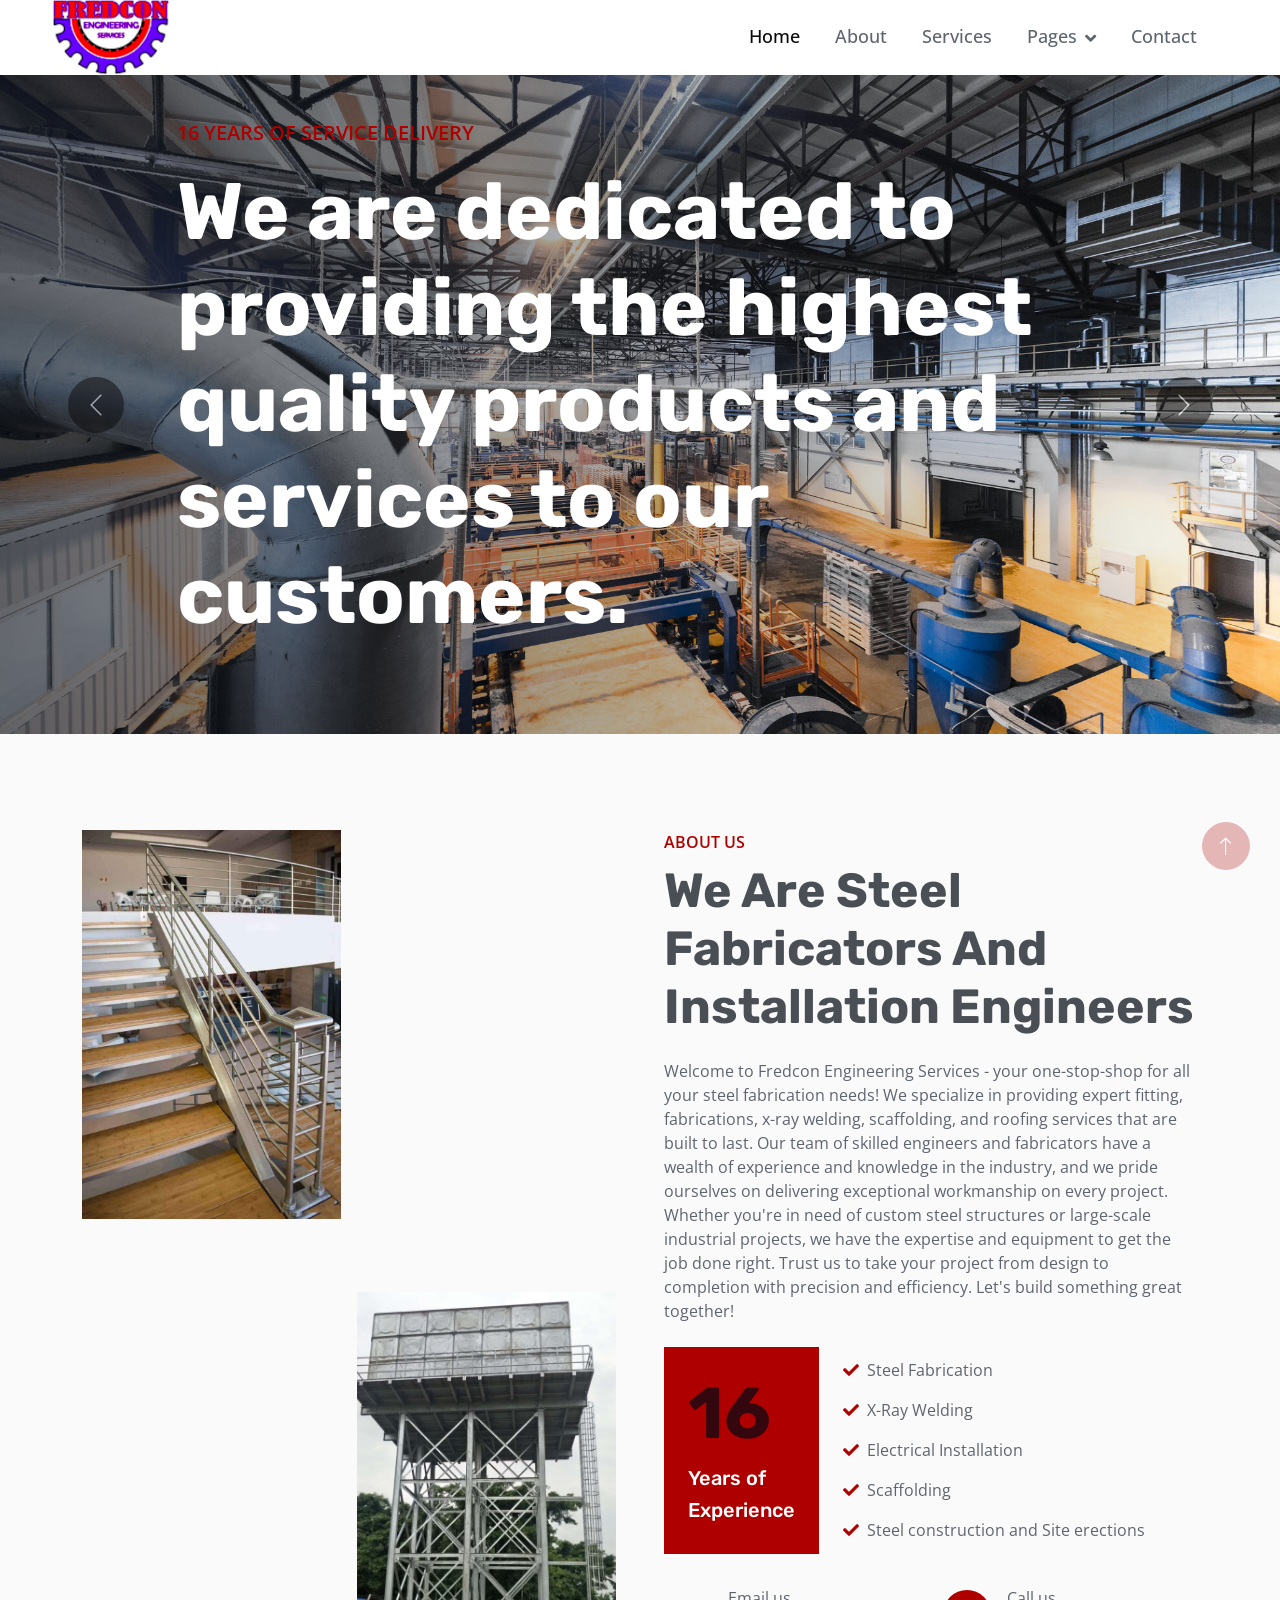
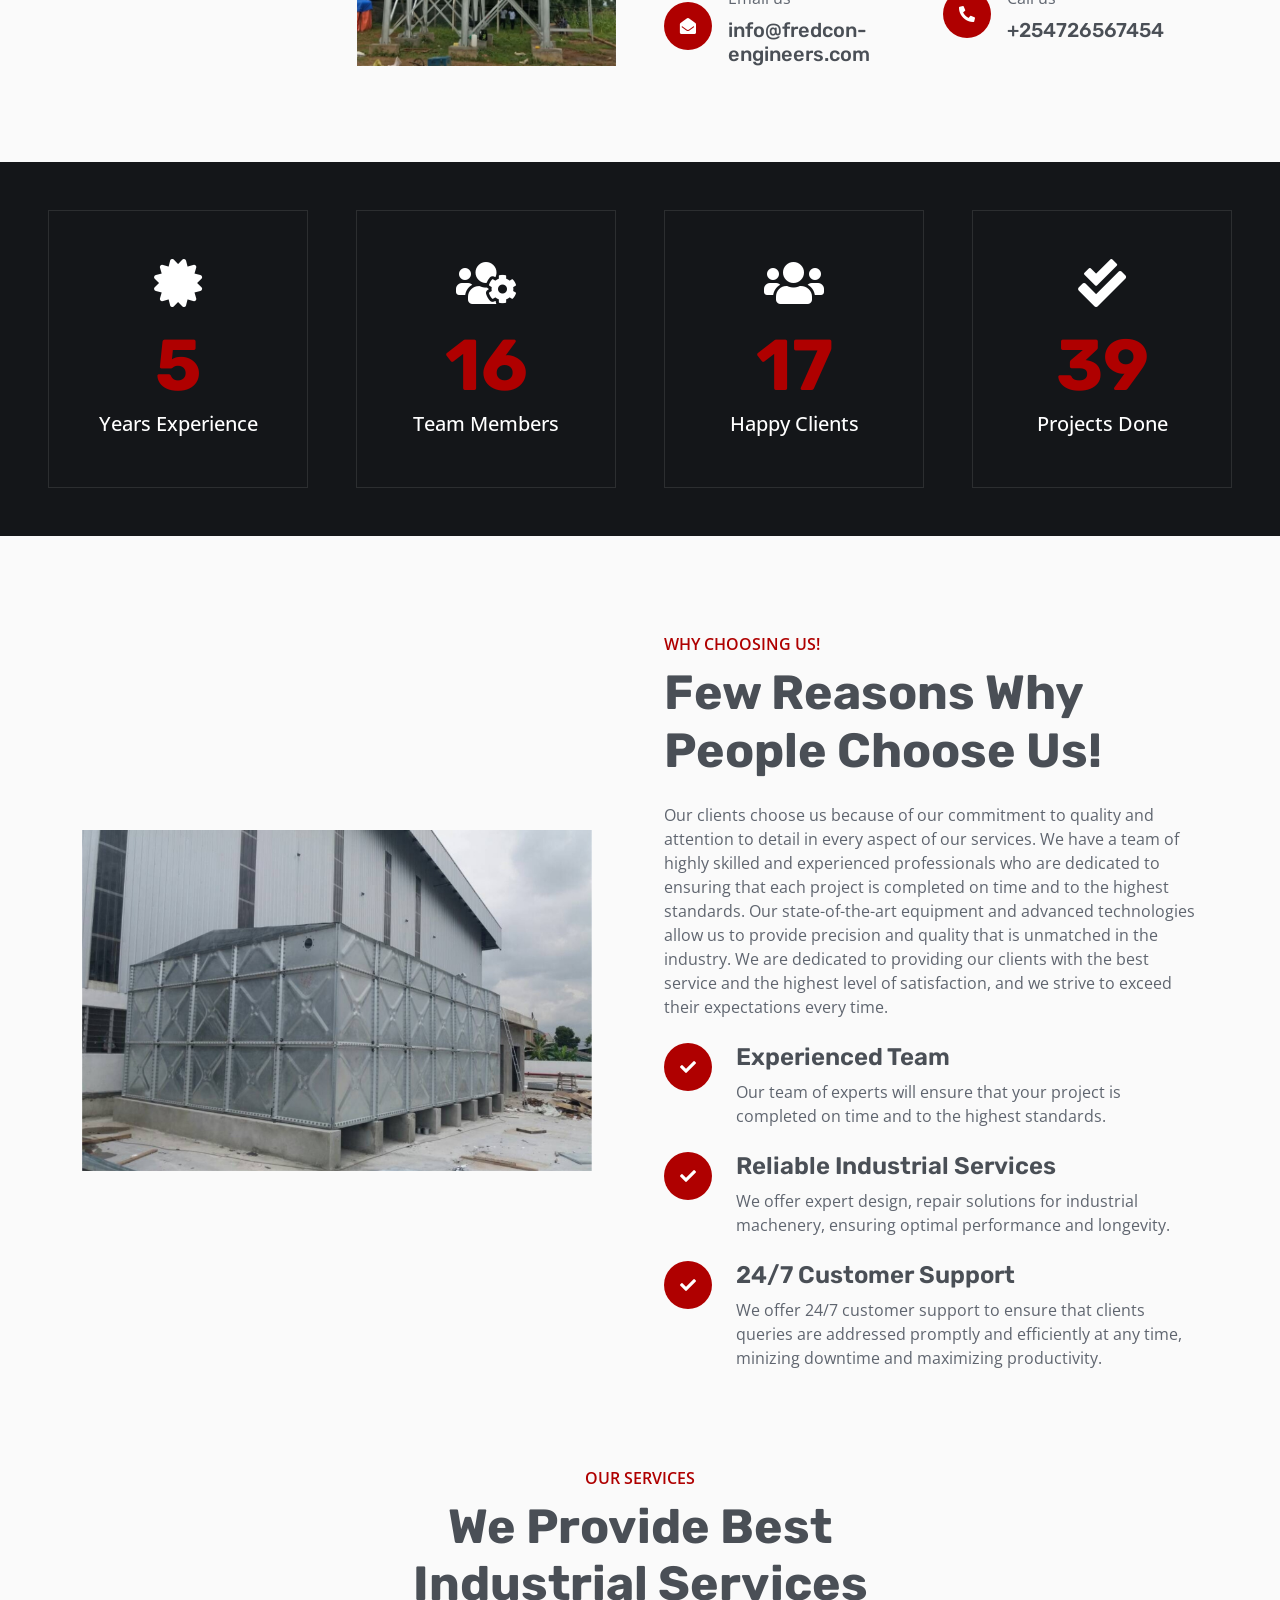
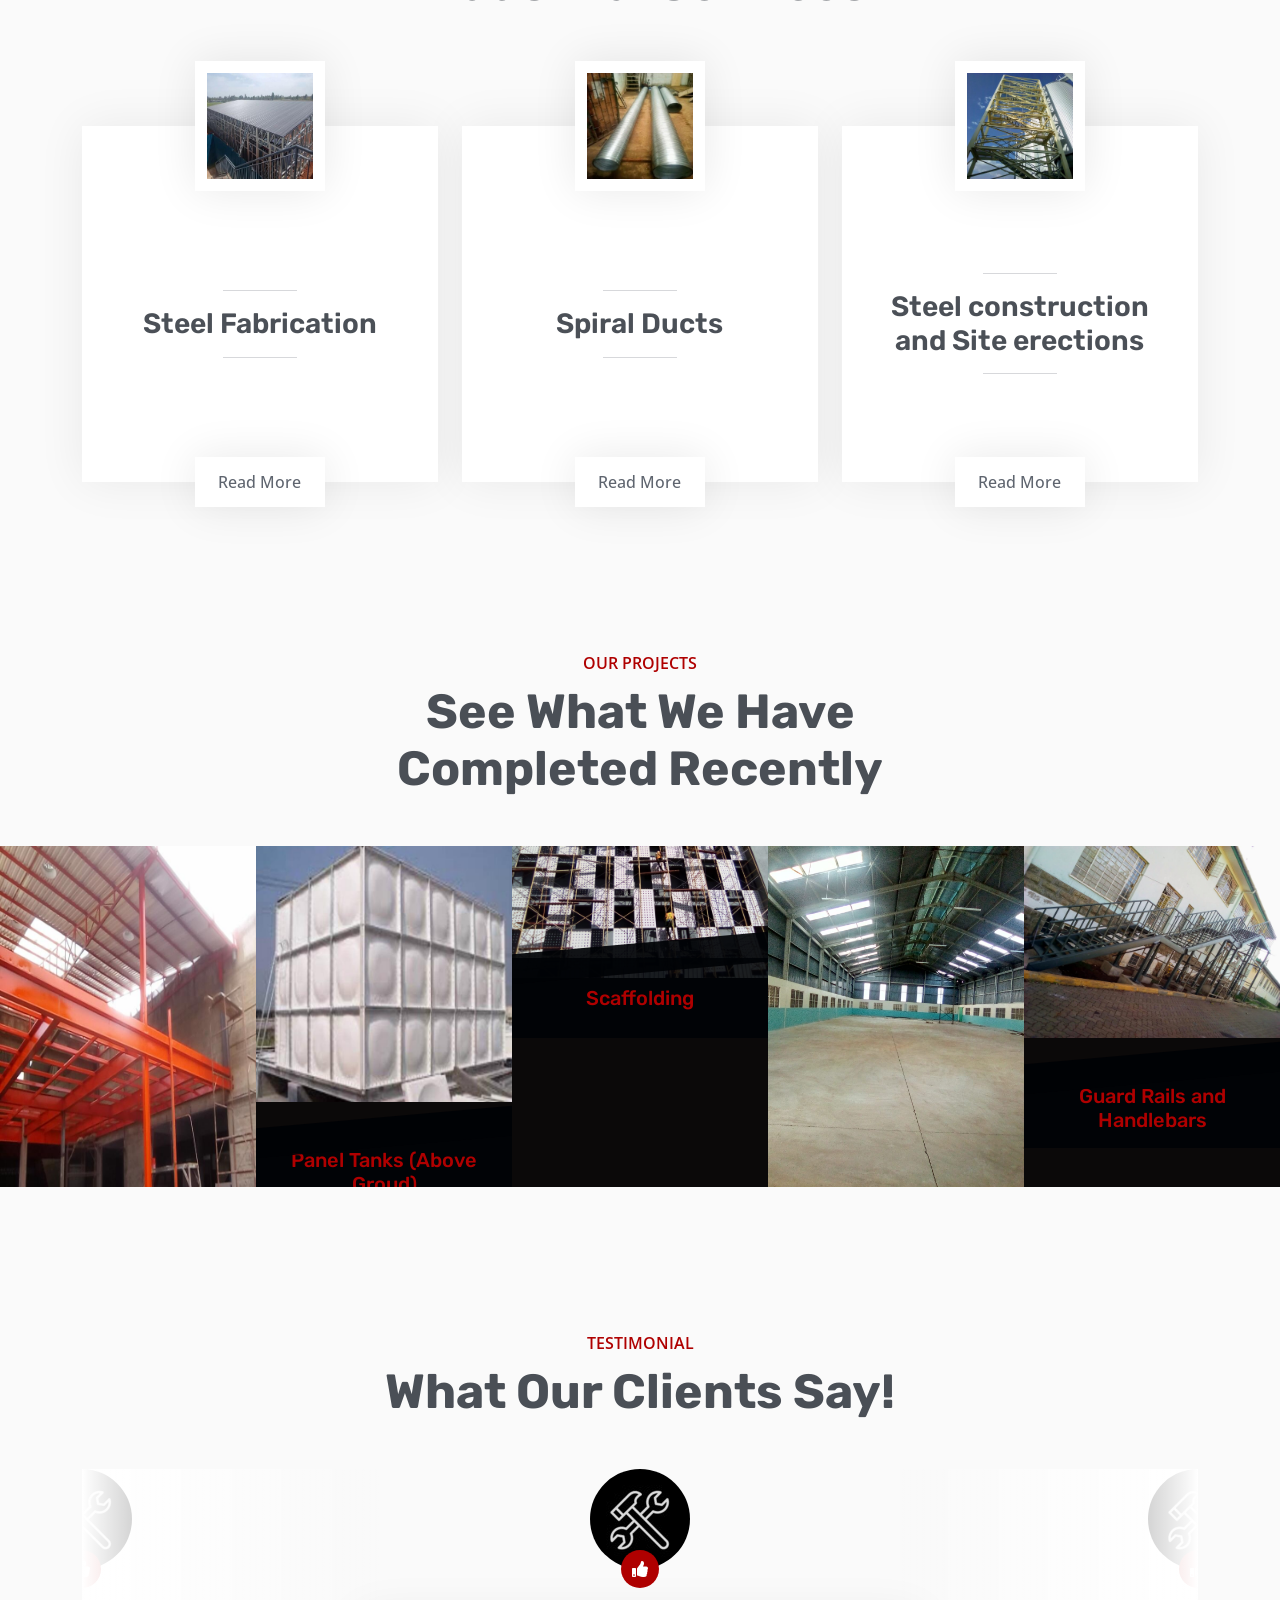
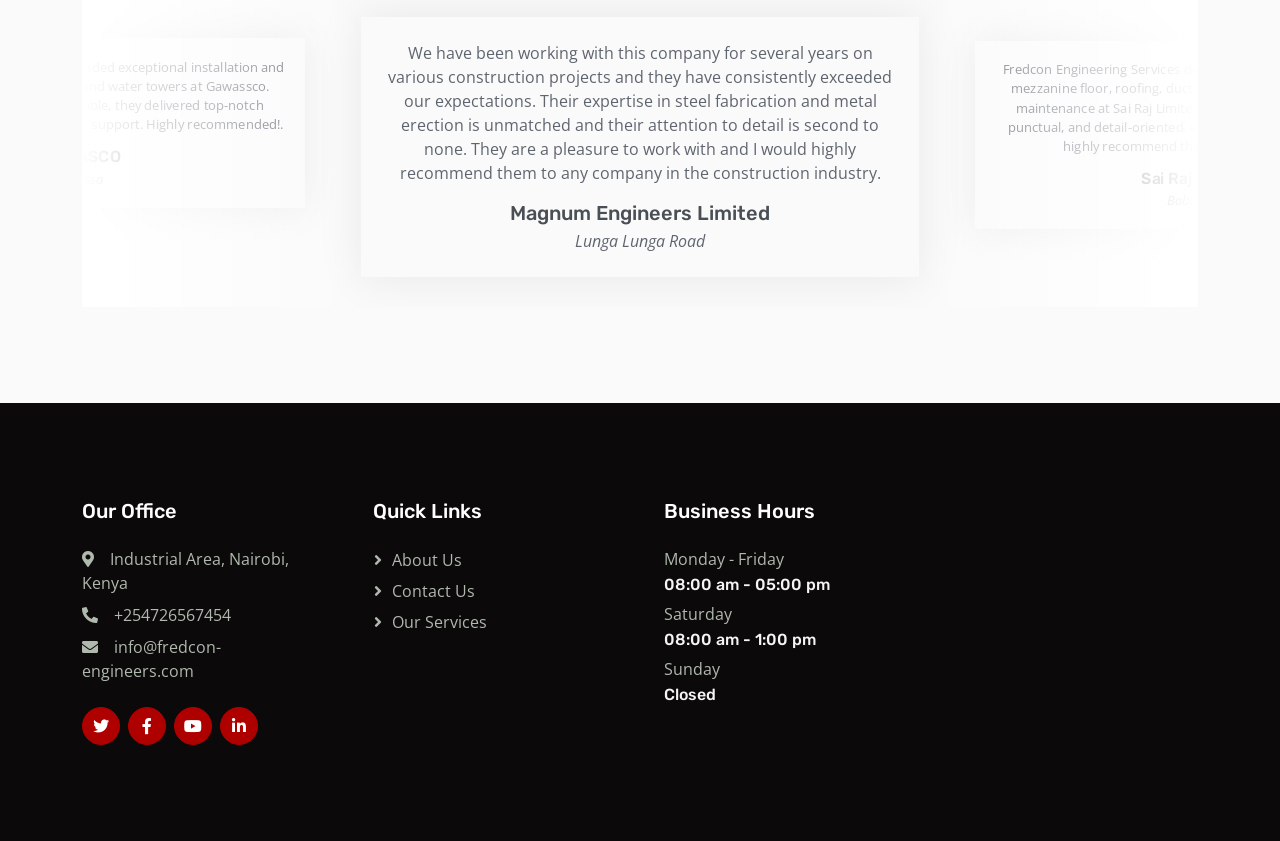
<file: index.html>
<!DOCTYPE html>
<html lang="en">

<head>
    <meta charset="utf-8">
    <title>Fredcon - Engineering Services</title>
    <meta content="width=device-width, initial-scale=1.0" name="viewport">
    <meta content="" name="keywords">
    <meta content="" name="description">

    <!-- Favicon -->
    

    <!-- Google Web Fonts -->
    <link rel="preconnect" href="https://fonts.googleapis.com">
    <link rel="preconnect" href="https://fonts.gstatic.com" crossorigin>
    <link
        href="https://fonts.googleapis.com/css2?family=Open+Sans:wght@400;500;600&family=Rubik:wght@500;600;700&display=swap"
        rel="stylesheet">

    <!-- Icon Font Stylesheet -->
    <link href="https://cdnjs.cloudflare.com/ajax/libs/font-awesome/5.10.0/css/all.min.css" rel="stylesheet">
    <link href="https://cdn.jsdelivr.net/npm/bootstrap-icons@1.4.1/font/bootstrap-icons.css" rel="stylesheet">

    <!-- Libraries Stylesheet -->
    <link href="lib/animate/animate.min.css" rel="stylesheet">
    <link href="lib/owlcarousel/assets/owl.carousel.min.css" rel="stylesheet">

    <!-- Customized Bootstrap Stylesheet -->
    <link href="css/bootstrap.min.css" rel="stylesheet">

    <!-- Stylesheet -->
    <link href="css/style.css" rel="stylesheet">
</head>

<body>
    <!-- Spinning Start -->
    <div id="spinner"
        class="show bg-white position-fixed translate-middle w-100 vh-100 top-50 start-50 d-flex align-items-center justify-content-center">
        <div class="spinner-border text-primary" role="status" style="width: 3rem; height: 3rem;"></div>
    </div>
    <!-- Spinning End -->


    <!-- Topingbar Starting -->
    <!-- <div class="container-fluid bg-light px-0">
        <div class="row g-0 d-none d-lg-flex">
            <div class="col-lg-6 ps-5 text-start">
                <div class="h-100 d-inline-flex align-items-center text-dark">
                    <span>Follow Us:</span>
                    <a class="btn btn-link text-info" href=""><i class="fab fa-facebook-f"></i></a>
                    <a class="btn btn-link text-info" href=""><i class="fab fa-twitter"></i></a>
                    <a class="btn btn-link text-info" href=""><i class="fab fa-linkedin-in"></i></a>
                    <a class="btn btn-link text-danger" href=""><i class="fab fa-instagram"></i></a>
                </div>
            </div>
            <div class="col-lg-6 text-end">
                <div class="h-100 topbar-right d-inline-flex align-items-center text-white py-2 px-5">
                    <span class="fs-5 fw-bold me-2"><i class="fa fa-phone-alt me-2"></i>Call Us:</span>
                    <span class="fs-5 fw-bold">+254 345 6789</span>
                </div>
            </div>
        </div>
    </div> -->
    <!-- Topingbar Ending -->


    <!-- Nav Starting -->
    <nav class="navbar navbar-expand-lg bg-white navbar-light sticky-top py-0 pe-5">
        <a href="index.html" class="navbar-brand ps-5 me-0">
            <img src="img/logo1.png">
        </a>
        <button type="button" class="navbar-toggler me-0" data-bs-toggle="collapse" data-bs-target="#navbarCollapse">
            <span class="navbar-toggler-icon"></span>
        </button>
        <div class="collapse navbar-collapse" id="navbarCollapse">
            <div class="navbar-nav ms-auto p-4 p-lg-0">
                <a href="index.html" class="nav-item nav-link active">Home</a>
                <a href="about.html" class="nav-item nav-link">About</a>
                <a href="service.html" class="nav-item nav-link">Services</a>
                <div class="nav-item dropdown">
                    <a href="#" class="nav-link dropdown-toggle" data-bs-toggle="dropdown">Pages</a>
                    <div class="dropdown-menu bg-light m-0">
                        <a href="project.html" class="dropdown-item">Projects</a>
                        <a href="feature.html" class="dropdown-item">Features</a>
                        <a href="gallery.html" class="dropdown-item">Gallery</a>
                        <a href="testimonial.html" class="dropdown-item">Testimonial</a>
                    </div>
                </div>
                <a href="contact.html" class="nav-item nav-link">Contact</a>
            </div>
            <!-- <a href="" class="btn btn-primary px-3 d-none d-lg-block">Get A Quote</a> -->
        </div>
    </nav>
    <!-- Navbar End -->


    <!-- Carousel Start -->
    <div class="container-fluid px-0 mb-5">
        <div id="header-carousel" class="carousel slide" data-bs-ride="carousel">
            <div class="carousel-inner">
                <div class="carousel-item active">
                    <img class="w-100" src="img/carousel-1.jpg" alt="Image">
                    <div class="carousel-caption">
                        <div class="container">
                            <div class="row justify-content-center">
                                <div class="col-lg-10 text-start">
                                    <p class="fs-5 fw-medium text-primary text-uppercase animated slideInRight">
                                        16 Years of Service Delivery</p>
                                    <h1 class="display-1 text-white mb-5 animated slideInRight">We are dedicated to providing the highest quality products and services to our customers. </h1>
                                    <!-- <a href="" class="btn btn-primary py-3 px-5 animated slideInRight">Explore More</a> -->
                                </div>
                            </div>
                        </div>
                    </div>
                </div>
                <div class="carousel-item">
                    <img class="w-100" src="img/carousel-2.jpg" alt="Image">
                    <div class="carousel-caption">
                        <div class="container">
                            <div class="row justify-content-center">
                                <div class="col-lg-10 text-start">
                                    <p class="fs-5 fw-medium text-primary text-uppercase animated slideInRight">16 Years
                                        of Working Experience</p>
                                    <h1 class="display-1 text-white mb-5 animated slideInRight">Trusted partner for businesses & organizations' steel work needs.</h1>
                                    <!-- <a href="" class="btn btn-primary py-3 px-5 animated slideInRight">Explore More</a> -->
                                </div>
                            </div>
                        </div>
                    </div>
                </div>

                <div class="carousel-item">
                    <img class="w-100" src="image2/for-burner.jpeg" alt="Image">
                    <div class="carousel-caption">
                        <div class="container">
                            <div class="row justify-content-center">
                                <div class="col-lg-10 text-start">
                                    <p class="fs-5 fw-medium text-primary text-uppercase animated slideInRight">16 Years
                                        of Working Experience</p>
                                    <h1 class="display-1 text-white mb-5 animated slideInRight">Innovative solutions tailored to meet your structural and fabrication requirements with excellence.</h1>
                                    <!-- <a href="" class="btn btn-primary py-3 px-5 animated slideInRight">Explore More</a> -->
                                </div>
                            </div>
                        </div>
                    </div>
                </div>
            </div>
            
            <button class="carousel-control-prev" type="button" data-bs-target="#header-carousel" data-bs-slide="prev">
                <span class="carousel-control-prev-icon" aria-hidden="true"></span>
                <span class="visually-hidden">Previous</span>
            </button>
            <button class="carousel-control-next" type="button" data-bs-target="#header-carousel" data-bs-slide="next">
                <span class="carousel-control-next-icon" aria-hidden="true"></span>
                <span class="visually-hidden">Next</span>
            </button>
        </div>
    </div>
    <!-- Carousel End -->


    <!-- About Start -->
    <div class="container-xxl py-5">
        <div class="container">
            <div class="row g-5">
                <div class="col-lg-6">
                    <div class="row gx-3 h-100">
                        <div class="col-6 align-self-start wow fadeInUp" data-wow-delay="0.1s">
                            <img class="img-fluid" src="image2/rails.jpeg">
                        </div>
                        <div class="col-6 align-self-end wow fadeInDown" data-wow-delay="0.1s">
                            <img class="img-fluid" src="image2/grp-tank-new.jpeg">
                        </div>
                    </div>
                </div>
                <div class="col-lg-6 wow fadeIn" data-wow-delay="0.5s">
                    <p class="fw-medium text-uppercase text-primary mb-2">About Us</p>
                    <h1 class="display-5 mb-4">We Are Steel Fabricators And Installation Engineers</h1>
                    <p class="mb-4">Welcome to Fredcon Engineering Services - your one-stop-shop for all your steel fabrication needs! We specialize in providing expert fitting, fabrications, x-ray welding, scaffolding, and roofing services that are built to last. 
                        Our team of skilled engineers and fabricators have a wealth of experience and knowledge in the industry, and we pride ourselves on delivering exceptional workmanship on every project. 
                        Whether you're in need of custom steel structures or large-scale industrial projects, we have the expertise and equipment to get the job done right. 
                        Trust us to take your project from design to completion with precision and efficiency. Let's build something great together!
                    </p>
                    <div class="d-flex align-items-center mb-4">
                        <div class="flex-shrink-0 bg-primary p-4">
                            <h1 class="display-2">16</h1>
                            <h5 class="text-white">Years of</h5>
                            <h5 class="text-white">Experience</h5>
                        </div>
                        <div class="ms-4">
                            <p><i class="fa fa-check text-primary me-2"></i>Steel Fabrication</p>
                            <p><i class="fa fa-check text-primary me-2"></i>X-Ray Welding</p>
                            <p><i class="fa fa-check text-primary me-2"></i>Electrical Installation</p>
                            <p><i class="fa fa-check text-primary me-2"></i>Scaffolding</p>
                            <p class="mb-0"><i class="fa fa-check text-primary me-2"></i>Steel construction and Site erections</p>
                        </div>
                    </div>
                    <div class="row pt-2">
                        <div class="col-sm-6">
                            <div class="d-flex align-items-center">
                                <div class="flex-shrink-0 btn-lg-square rounded-circle bg-primary">
                                    <i class="fa fa-envelope-open text-white"></i>
                                </div>
                                <div class="ms-3">
                                    <p class="mb-2">Email us</p>
                                    <h5 class="mb-0">info@fredcon-engineers.com</h5>
                                </div>
                            </div>
                        </div>
                        <div class="col-sm-6">
                            <div class="d-flex align-items-center">
                                <div class="flex-shrink-0 btn-lg-square rounded-circle bg-primary">
                                    <i class="fa fa-phone-alt text-white"></i>
                                </div>
                                <div class="ms-3">
                                    <p class="mb-2">Call us</p>
                                    <h5 class="mb-0">+254726567454</h5>
                                </div>
                            </div>
                        </div>
                    </div>
                </div>
            </div>
        </div>
    </div>
    <!-- About End -->


    <!-- Facts Start -->
    <div class="container-fluid facts my-5 p-5">
        <div class="row g-5">
            <div class="col-md-6 col-xl-3 wow fadeIn" data-wow-delay="0.1s">
                <div class="text-center border p-5">
                    <i class="fa fa-certificate fa-3x text-white mb-3"></i>
                    <h1 class="display-2 text-primary mb-0" data-toggle="counter-up">16</h1>
                    <span class="fs-5 fw-semi-bold text-white">Years Experience</span>
                </div>
            </div>
            <div class="col-md-6 col-xl-3 wow fadeIn" data-wow-delay="0.3s">
                <div class="text-center border p-5">
                    <i class="fa fa-users-cog fa-3x text-white mb-3"></i>
                    <h1 class="display-2 text-primary mb-0" data-toggle="counter-up">45</h1>
                    <span class="fs-5 fw-semi-bold text-white">Team Members</span>
                </div>
            </div>
            <div class="col-md-6 col-xl-3 wow fadeIn" data-wow-delay="0.5s">
                <div class="text-center border p-5">
                    <i class="fa fa-users fa-3x text-white mb-3"></i>
                    <h1 class="display-2 text-primary mb-0" data-toggle="counter-up">50</h1>
                    <span class="fs-5 fw-semi-bold text-white">Happy Clients</span>
                </div>
            </div>
            <div class="col-md-6 col-xl-3 wow fadeIn" data-wow-delay="0.7s">
                <div class="text-center border p-5">
                    <i class="fa fa-check-double fa-3x text-white mb-3"></i>
                    <h1 class="display-2 text-primary mb-0" data-toggle="counter-up">115</h1>
                    <span class="fs-5 fw-semi-bold text-white">Projects Done</span>
                </div>
            </div>
        </div>
    </div>
    <!-- Facts End -->


    <!-- Features Start -->
    <div class="container-xxl py-5">
        <div class="container">
            <div class="row g-5 align-items-center">
                <div class="col-lg-6 wow fadeInUp" data-wow-delay="0.1s">
                    <div class="position-relative me-lg-4">
                        <img class="img-fluid w-100" src="image2/floor-grp.jpeg" alt="">
                        <!-- <span
                            class="position-absolute top-50 start-100 translate-middle bg-white rounded-circle d-none d-lg-block"
                            style="width: 120px; height: 120px;"></span> -->
                        <!-- <button disabled type="button" class="btn-play" data-bs-toggle="modal"
                            data-src="https://www.youtube.com/embed/DWRcNpR6Kdc" data-bs-target="#videoModal">
                            <span></span>
                        </button> -->
                    </div>
                </div>
                <div class="col-lg-6 wow fadeInUp" data-wow-delay="0.5s">
                    <p class="fw-medium text-uppercase text-primary mb-2">Why Choosing Us!</p>
                    <h1 class="display-5 mb-4">Few Reasons Why People Choose Us!</h1>
                    <p class="mb-4">Our clients choose us because of our commitment to quality and attention to detail in every aspect of our services. 
                        We have a team of highly skilled and experienced professionals who are dedicated to ensuring that each project is completed on time and to the highest standards. 
                        Our state-of-the-art equipment and advanced technologies allow us to provide precision and quality that is unmatched in the industry. 
                        We are dedicated to providing our clients with the best service and the highest level of satisfaction, and we strive to exceed their expectations every time.
                    </p>
                    <div class="row gy-4">
                        <div class="col-12">
                            <div class="d-flex">
                                <div class="flex-shrink-0 btn-lg-square rounded-circle bg-primary">
                                    <i class="fa fa-check text-white"></i>
                                </div>
                                <div class="ms-4">
                                    <h4>Experienced Team</h4>
                                    <span>Our team of experts will ensure that your project is completed on time and to the highest standards.</span>
                                </div>
                            </div>
                        </div>
                        <div class="col-12">
                            <div class="d-flex">
                                <div class="flex-shrink-0 btn-lg-square rounded-circle bg-primary">
                                    <i class="fa fa-check text-white"></i>
                                </div>
                                <div class="ms-4">
                                    <h4>Reliable Industrial Services</h4>
                                    <span>We offer expert design, repair solutions for industrial machenery, ensuring optimal performance and longevity.</span>
                                </div>
                            </div>
                        </div>
                        <div class="col-12">
                            <div class="d-flex">
                                <div class="flex-shrink-0 btn-lg-square rounded-circle bg-primary">
                                    <i class="fa fa-check text-white"></i>
                                </div>
                                <div class="ms-4">
                                    <h4>24/7 Customer Support</h4>
                                    <span>We offer 24/7 customer support to ensure that clients queries are addressed 
                                        promptly and efficiently at any time, minizing downtime and maximizing productivity.</span>
                                </div>
                            </div>
                        </div>
                    </div>
                </div>
            </div>
        </div>
    </div>
    <!-- Features End -->


    <!-- Video Modal Start -->
    <div class="modal modal-video fade" id="videoModal" tabindex="-1" aria-labelledby="exampleModalLabel"
        aria-hidden="true">
        <div class="modal-dialog">
            <div class="modal-content rounded-0">
                <div class="modal-header">
                    <h3 class="modal-title" id="exampleModalLabel">Youtube Video</h3>
                    <button type="button" class="btn-close" data-bs-dismiss="modal" aria-label="Close"></button>
                </div>
                <div class="modal-body">
                    <!-- 16:9 aspect ratio -->
                    <div class="ratio ratio-16x9">
                        <iframe class="embed-responsive-item" src="" id="video" allowfullscreen
                            allowscriptaccess="always" allow="autoplay"></iframe>
                    </div>
                </div>
            </div>
        </div>
    </div>
    <!-- Video Modal End -->


    <!-- Service Start -->
    <div class="container-xxl py-5">
        <div class="container">
            <div class="text-center mx-auto pb-4 wow fadeInUp" data-wow-delay="0.1s" style="max-width: 600px;">
                <p class="fw-medium text-uppercase text-primary mb-2">Our Services</p>
                <h1 class="display-5 mb-4">We Provide Best Industrial Services</h1>
            </div>
            <div class="row gy-5 gx-4">
                <div class="col-md-6 col-lg-4 wow fadeInUp" data-wow-delay="0.1s">
                    <div class="service-item">
                        <img class="img-fluid" src="img/fabrication3.jpg" alt="">
                        <div class="service-img">
                            <img class="img-fluid" src="img/fabrication3.jpg" alt="">
                        </div>
                        <div class="service-detail">
                            <div class="service-title">
                                <hr class="w-25">
                                <h3 class="mb-0">Steel Fabrication</h3>
                                <hr class="w-25">
                            </div>
                            <div class="service-text">
                                <p class="text-white mb-0">We specialize in providing expert steel fabrications services, including custom steel structures, metalworks, and more. 
                                    Our team of skilled fabricators can handle projects of all sizes and complexity.</p>
                            </div>
                        </div>
                        <a class="btn btn-light" href="">Read More</a>
                    </div>
                </div>
                <div class="col-md-6 col-lg-4 wow fadeInUp" data-wow-delay="0.3s">
                    <div class="service-item">
                        <img class="img-fluid" src="img/spiral-ducts1.jpg" alt="">
                        <div class="service-img">
                            <img class="img-fluid" src="img/spiral-ducts1.jpg" alt="">
                        </div>
                        <div class="service-detail">
                            <div class="service-title">
                                <hr class="w-25">
                                <h3 class="mb-0">Spiral Ducts</h3>
                                <hr class="w-25">
                            </div>
                            <div class="service-text">
                                <p class="text-white mb-0">We are experienced in the fabrication and installation of spiral ducts for HVAC systems. 
                                    Our team of experts will ensure that your project is completed on time and to the highest standards.</p>
                            </div>
                        </div>
                        <a class="btn btn-light" href="">Read More</a>
                    </div>
                </div>
                <div class="col-md-6 col-lg-4 wow fadeInUp" data-wow-delay="0.5s">
                    <div class="service-item">
                        <img class="img-fluid" src="img/erection.jpg" alt="">
                        <div class="service-img">
                            <img class="img-fluid" src="img/erection.jpg" alt="">
                        </div>
                        <div class="service-detail">
                            <div class="service-title">
                                <hr class="w-25">
                                <h3 class="mb-0">Steel construction and Site erections</h3>
                                <hr class="w-25">
                            </div>
                            <div class="service-text">
                                <p class="text-white mb-0">We are experienced in the safe and efficient erection of metal and structural elements. 
                                    Our team of experts will ensure that your project is completed on time and to the highest safety standards.
                                </p>
                            </div>
                        </div>
                        <a class="btn btn-light" href="">Read More</a>
                    </div>
                </div>
            </div>
        </div>
    </div>
    <!-- Service End -->


    <!-- Project Start -->
    <div class="container-fluid py-5 my-5 px-0">
        <div class="text-center mx-auto wow fadeIn" data-wow-delay="0.1s" style="max-width: 600px;">
            <p class="fw-medium text-uppercase text-primary mb-2">Our Projects</p>
            <h1 class="display-5 mb-5">See What We Have Completed Recently</h1>
        </div>
        <div class="owl-carousel project-carousel bg-dark wow fadeIn" data-wow-delay="0.1s">
            <a class="project-item" href="">
                <img class="img-fluid" src="img/project-1.jpg" alt="">
                <div class="project-title">
                    <h5 class="text-primary mb-0">Scaffolding</h5>
                </div>
            </a>
            <a class="project-item" href="">
                <img class="img-fluid" src="img/project-2.jpg" alt="">
                <div class="project-title">
                    <h5 class="text-primary mb-0">Warehouse</h5>
                </div>
            </a>
            <a class="project-item" href="">
                <img class="img-fluid" src="img/project-3.jpg" alt="">
                <div class="project-title">
                    <h5 class="text-primary mb-0">Guard Rails and Handlebars</h5>
                </div>
            </a>
            <a class="project-item" href="">
                <img class="img-fluid" src="img/project-4.jpg" alt="">
                <div class="project-title">
                    <h5 class="text-primary mb-0">Profiled Panels Designs</h5>
                </div>
            </a>
            <a class="project-item" href="">
                <img class="img-fluid" src="img/project-5.jpg" alt="">
                <div class="project-title">
                    <h5 class="text-primary mb-0">Fibre Floor and Cladding</h5>
                </div>
            </a>
            <a class="project-item" href="">
                <img class="img-fluid" src="img/project-6.jpg" alt="">
                <div class="project-title">
                    <h5 class="text-primary mb-0">Steel Structure</h5>
                </div>
            </a>
            <a class="project-item" href="">
                <img class="img-fluid" src="img/controlled-room.png" alt="">
                <div class="project-title">
                    <h5 class="text-primary mb-0">Withering Plant</h5>
                </div>
            </a>

            <a class="project-item" href="">
                <img class="img-fluid" src="img/steels-rack.jpg" alt="">
                <div class="project-title">
                    <h5 class="text-primary mb-0">Steel Rack</h5>
                </div>
            </a>

            <a class="project-item" href="">
                <img class="img-fluid" src="img/profiled-fence.jpg" alt="">
                <div class="project-title">
                    <h5 class="text-primary mb-0">Profiled Fence</h5>
                </div>
            </a>


            <a class="project-item" href="">
                <img class="img-fluid" src="img/structural-work.jpg" alt="">
                <div class="project-title">
                    <h5 class="text-primary mb-0">Structural Work</h5>
                </div>
            </a>

            <a class="project-item" href="">
                <img class="img-fluid" src="img/feeds-machine1.jpg" alt="">
                <div class="project-title">
                    <h5 class="text-primary mb-0">Feeds Machine Motor Installation</h5>
                </div>
            </a>
            <a class="project-item" href="">
                <img class="img-fluid" src="img/roofing.jpg" alt="">
                <div class="project-title">
                    <h5 class="text-primary mb-0">Roofing</h5>
                </div>
            </a>
            <a class="project-item" href="">
                <img class="img-fluid" src="img/tanks.jpg" alt="">
                <div class="project-title">
                    <h5 class="text-primary mb-0">Pressed Panel Tank Towers</h5>
                </div>
            </a>
            <a class="project-item" href="">
                <img class="img-fluid" src="img/bridges.jpg" alt="">
                <div class="project-title">
                    <h5 class="text-primary mb-0">Bridges</h5>
                </div>
            </a>
            <a class="project-item" href="">
                <img class="img-fluid" src="img/erection.jpg" alt="">
                <div class="project-title">
                    <h5 class="text-primary mb-0">Towers</h5>
                </div>
            </a>
            <a class="project-item" href="">
                <img class="img-fluid" src="img/steel-door.jpg" alt="">
                <div class="project-title">
                    <h5 class="text-primary mb-0">Steel Door</h5>
                </div>
            </a>
            <a class="project-item" href="">
                <img class="img-fluid" src="img/spiral-ducts.jpg" alt="">
                <div class="project-title">
                    <h5 class="text-primary mb-0">Cyclone Ventilators</h5>
                </div>
            </a>
            <a class="project-item" href="">
                <img class="img-fluid" src="img/b-power-canopy.jpg" alt="">
                <div class="project-title">
                    <h5 class="text-primary mb-0">Brewery Power Canopy</h5>
                </div>
            </a>
            <a class="project-item" href="">
                <img class="img-fluid" src="img/cement-boilers.jpg" alt="">
                <div class="project-title">
                    <h5 class="text-primary mb-0">Cement Boilers</h5>
                </div>
            </a>
            <a class="project-item" href="">
                <img class="img-fluid" src="img/conveyer1.jpg" alt="">
                <div class="project-title">
                    <h5 class="text-primary mb-0">Incomplete Conveyor Belt</h5>
                </div>
            </a>
            <a class="project-item" href="">
                <img class="img-fluid" src="img/conveyer2.jpg" alt="">
                <div class="project-title">
                    <h5 class="text-primary mb-0">Complete Conveyor Belt</h5>
                </div>
            </a>
            <a class="project-item" href="">
                <img class="img-fluid" src="img/ducting.jpg" alt="">
                <div class="project-title">
                    <h5 class="text-primary mb-0">Ducting and Maintanance</h5>
                </div>
            </a>
            <a class="project-item" href="">
                <img class="img-fluid" src="img/gantry.jpg" alt="">
                <div class="project-title">
                    <h5 class="text-primary mb-0">Gantry</h5>
                </div>
            </a>
            <a class="project-item" href="">
                <img class="img-fluid" src="img/electrical.jpg" alt="">
                <div class="project-title">
                    <h5 class="text-primary mb-0">Mounting Power Plant Supply Board</h5>
                </div>
            </a>
            <a class="project-item" href="">
                <img class="img-fluid" src="img/ceiling.png" alt="">
                <div class="project-title">
                    <h5 class="text-primary mb-0">Caustic Ceiling</h5>
                </div>
            </a>
            <a class="project-item" href="">
                <img class="img-fluid" src="img/sun-flower.jpg" alt="">
                <div class="project-title">
                    <h5 class="text-primary mb-0">Plant Machine Installation and Fabrication</h5>
                </div>
            </a>
            <a class="project-item" href="">
                <img class="img-fluid" src="img/canopies.jpg" alt="">
                <div class="project-title">
                    <h5 class="text-primary mb-0">Canopies</h5>
                </div>
            </a>
            <a class="project-item" href="">
                <img class="img-fluid" src="img/cups2.png" alt="">
                <div class="project-title">
                    <h5 class="text-primary mb-0">Incomplete Cups Sheeting</h5>
                </div>
            </a>
            <a class="project-item" href="">
                <img class="img-fluid" src="img/cups.jpg" alt="">
                <div class="project-title">
                    <h5 class="text-primary mb-0">Complete Cups Sheeting</h5>
                </div>
            </a>
            <a class="project-item" href="">
                <img class="img-fluid" src="img/about-1.jpg" alt="">
                <div class="project-title">
                    <h5 class="text-primary mb-0">Mezanine Floor</h5>
                </div>
            </a>
            <a class="project-item" href="">
                <img class="img-fluid" src="img/panel-tanks.jpg" alt="">
                <div class="project-title">
                    <h5 class="text-primary mb-0">Panel Tanks (Above Groud)</h5>
                </div>
            </a>
        </div>
    </div>
    <!-- Project End -->


    <!-- Team Start -->
    <!-- <div class="container-xxl py-5">
        <div class="container">
            <div class="text-center mx-auto wow fadeInUp" data-wow-delay="0.1s" style="max-width: 600px;">
                <p class="fw-medium text-uppercase text-primary mb-2">Our Team</p>
                <h1 class="display-5 mb-5">Dedicated Team Members</h1>
            </div>
            <div class="row g-4">
                <div class="col-lg-4 col-md-6 wow fadeInUp" data-wow-delay="0.1s">
                    <div class="team-item">
                        <img class="img-fluid" src="img/team-1.jpg" alt="">
                        <div class="d-flex">
                            <div class="flex-shrink-0 btn-square bg-primary" style="width: 90px; height: 90px;">
                                <i class="fa fa-2x fa-share text-white"></i>
                            </div>
                            <div class="position-relative overflow-hidden bg-light d-flex flex-column justify-content-center w-100 ps-4"
                                style="height: 90px;">
                                <h5>James Kamau</h5>
                                <span class="text-primary">CEO & Founder</span>
                                <div class="team-social">
                                    <a class="btn btn-square btn-dark rounded-circle mx-1" href=""><i
                                            class="fab fa-facebook-f"></i></a>
                                    <a class="btn btn-square btn-dark rounded-circle mx-1" href=""><i
                                            class="fab fa-twitter"></i></a>
                                    <a class="btn btn-square btn-dark rounded-circle mx-1" href=""><i
                                            class="fab fa-instagram"></i></a>
                                </div>
                            </div>
                        </div>
                    </div>
                </div>
                <div class="col-lg-4 col-md-6 wow fadeInUp" data-wow-delay="0.3s">
                    <div class="team-item">
                        <img class="img-fluid" src="img/team-2.jpg" alt="">
                        <div class="d-flex">
                            <div class="flex-shrink-0 btn-square bg-primary" style="width: 90px; height: 90px;">
                                <i class="fa fa-2x fa-share text-white"></i>
                            </div>
                            <div class="position-relative overflow-hidden bg-light d-flex flex-column justify-content-center w-100 ps-4"
                                style="height: 90px;">
                                <h5>Tony Tony</h5>
                                <span class="text-primary">Project Manager</span>
                                <div class="team-social">
                                    <a class="btn btn-square btn-dark rounded-circle mx-1" href=""><i
                                            class="fab fa-facebook-f"></i></a>
                                    <a class="btn btn-square btn-dark rounded-circle mx-1" href=""><i
                                            class="fab fa-twitter"></i></a>
                                    <a class="btn btn-square btn-dark rounded-circle mx-1" href=""><i
                                            class="fab fa-instagram"></i></a>
                                </div>
                            </div>
                        </div>
                    </div>
                </div>
                <div class="col-lg-4 col-md-6 wow fadeInUp" data-wow-delay="0.5s">
                    <div class="team-item">
                        <img class="img-fluid" src="img/team-3.jpg" alt="">
                        <div class="d-flex">
                            <div class="flex-shrink-0 btn-square bg-primary" style="width: 90px; height: 90px;">
                                <i class="fa fa-2x fa-share text-white"></i>
                            </div>
                            <div class="position-relative overflow-hidden bg-light d-flex flex-column justify-content-center w-100 ps-4"
                                style="height: 90px;">
                                <h5>Patrick Sam</h5>
                                <span class="text-primary">Engineer</span>
                                <div class="team-social">
                                    <a class="btn btn-square btn-dark rounded-circle mx-1" href=""><i
                                            class="fab fa-facebook-f"></i></a>
                                    <a class="btn btn-square btn-dark rounded-circle mx-1" href=""><i
                                            class="fab fa-twitter"></i></a>
                                    <a class="btn btn-square btn-dark rounded-circle mx-1" href=""><i
                                            class="fab fa-instagram"></i></a>
                                </div>
                            </div>
                        </div>
                    </div>
                </div>
            </div>
        </div>
    </div> -->
    <!-- Team End -->


    <!-- Testimonial Start -->
    <div class="container-xxl py-5">
        <div class="container">
            <div class="text-center mx-auto wow fadeInUp" data-wow-delay="0.1s" style="max-width: 600px;">
                <p class="fw-medium text-uppercase text-primary mb-2">Testimonial</p>
                <h1 class="display-5 mb-5">What Our Clients Say!</h1>
            </div>
            <div class="owl-carousel testimonial-carousel wow fadeInUp" data-wow-delay="0.1s">
                <div class="testimonial-item text-center">
                    <div class="testimonial-img position-relative">
                        <img class="img-fluid rounded-circle mx-auto mb-5" src="img/testimonial-1.jpg">
                        <div class="btn-square bg-primary rounded-circle">
                            <i class="fa fa-thumbs-up text-white"></i>
                        </div>
                    </div>
                    <div class="testimonial-text text-center rounded p-4">
                        <p>We have been working with this company for several years on various construction projects and they have consistently exceeded our expectations. Their expertise in steel fabrication and metal erection is unmatched and their attention to detail is second to none. 
                            They are a pleasure to work with and I would highly recommend them to any company in the construction industry.</p>
                        <h5 class="mb-1">Magnum Engineers Limited</h5>
                        <span class="fst-italic">Lunga Lunga Road</span>
                    </div>
                </div>
                <div class="testimonial-item text-center">
                    <div class="testimonial-img position-relative">
                        <img class="img-fluid rounded-circle mx-auto mb-5" src="img/testimonial-3.jpg">
                        <div class="btn-square bg-primary rounded-circle">
                            <i class="fa fa-thumbs-up text-white"></i>
                        </div>
                    </div>
                    <div class="testimonial-text text-center rounded p-4">
                        <p>Fredcon Engineering Services delivered outstanding work on our mezzanine floor, roofing, ducts, polycarbonates, and machine maintenance at Sai Raj Limited. Their team was professional, punctual, and detail-oriented, ensuring high-quality results. We highly recommend them for similar projects.</p>
                        <h5 class="mb-1">Sai Raj Limited</h5>
                        <span class="fst-italic">Baba Dogo</span>
                    </div>
                </div>
                <div class="testimonial-item text-center">
                    <div class="testimonial-img position-relative">
                        <img class="img-fluid rounded-circle mx-auto mb-5" src="img/testimonial-2.jpg">
                        <div class="btn-square bg-primary rounded-circle">
                            <i class="fa fa-thumbs-up text-white"></i>
                        </div>
                    </div>
                    <div class="testimonial-text text-center rounded p-4">
                        <p>We have used this company for several industrial projects and have been extremely satisfied with their work. 
                            Their x-ray welding and grinding services are top-notch, and their team is always professional and efficient. 
                            We highly recommend them for any industry requiring these services.</p>
                        <h5 class="mb-1">Assi Engineering and Construction</h5>
                        <span class="fst-italic">Industrial Area</span>
                    </div>
                </div>
                <div class="testimonial-item text-center">
                    <div class="testimonial-img position-relative">
                        <img class="img-fluid rounded-circle mx-auto mb-5" src="img/testimonial-3.jpg">
                        <div class="btn-square bg-primary rounded-circle">
                            <i class="fa fa-thumbs-up text-white"></i>
                        </div>
                    </div>
                    <div class="testimonial-text text-center rounded p-4">
                        <p>We recently hired this company for a large-scale roofing project and were extremely impressed with their work. 
                            Their team was professional, efficient, and completed the project on time and within budget. 
                            Their expertise in carpentry and masonry was also evident in the high-quality finish of the project. 
                            We would definitely use them again in the future.</p>
                        <h5 class="mb-1">Nature Craft Limited</h5>
                        <span class="fst-italic">Mombasa Road</span>
                    </div>
                </div>
                <div class="testimonial-item text-center">
                    <div class="testimonial-img position-relative">
                        <img class="img-fluid rounded-circle mx-auto mb-5" src="img/testimonial-3.jpg">
                        <div class="btn-square bg-primary rounded-circle">
                            <i class="fa fa-thumbs-up text-white"></i>
                        </div>
                    </div>
                    <div class="testimonial-text text-center rounded p-4">
                        <p>Fredcon Engineering Services provided exceptional installation and maintenance of our GRP tanks and water towers at Gawassco. Professional, efficient, and reliable, they delivered top-notch service and outstanding customer support. Highly recommended!.</p>
                        <h5 class="mb-1">GAWASCO</h5>
                        <span class="fst-italic">Garissa</span>
                    </div>
                </div>
            </div>
        </div>
    </div>
    <!-- Testimonial End -->


    <!-- Footer Start -->
    <div class="container-fluid bg-dark footer mt-5 py-5 wow fadeIn" data-wow-delay="0.1s">
        <div class="container py-5">
            <div class="row g-5">
                <div class="col-lg-3 col-md-6">
                    <h5 class="text-white mb-4">Our Office</h5>
                    <p class="mb-2"><i class="fa fa-map-marker-alt me-3"></i>Industrial Area, Nairobi, Kenya</p>
                    <p class="mb-2"><i class="fa fa-phone-alt me-3"></i>+254726567454</p>
                    <p class="mb-2"><i class="fa fa-envelope me-3"></i>info@fredcon-engineers.com</p>
                    <div class="d-flex pt-3">
                        <a class="btn btn-square btn-primary rounded-circle me-2" href=""><i
                                class="fab fa-twitter"></i></a>
                        <a class="btn btn-square btn-primary rounded-circle me-2" href=""><i
                                class="fab fa-facebook-f"></i></a>
                        <a class="btn btn-square btn-primary rounded-circle me-2" href=""><i
                                class="fab fa-youtube"></i></a>
                        <a class="btn btn-square btn-primary rounded-circle me-2" href=""><i
                                class="fab fa-linkedin-in"></i></a>
                    </div>
                </div>
                <div class="col-lg-3 col-md-6">
                    <h5 class="text-white mb-4">Quick Links</h5>
                    <a class="btn btn-link" href="about.html">About Us</a>
                    <a class="btn btn-link" href="contact.html">Contact Us</a>
                    <a class="btn btn-link" href="service.html">Our Services</a>
                    
                    <!-- !-- <a class="btn btn-link" href="">Support</a> -->
                </div>
                <div class="col-lg-3 col-md-6">
                    <h5 class="text-white mb-4">Business Hours</h5>
                    <p class="mb-1">Monday - Friday</p>
                    <h6 class="text-light">08:00 am - 05:00 pm</h6>
                    <p class="mb-1">Saturday</p>
                    <h6 class="text-light">08:00 am - 1:00 pm</h6>
                    <p class="mb-1">Sunday</p>
                    <h6 class="text-light">Closed</h6>
                </div>

            </div>
        </div>
    </div>
    <!-- Footer End -->


    <!-- Copyright Start -->
    <!-- <!-- <div class="container-fluid copyright bg-dark py-4">
        <div class="container text-center">
            <p class="mb-2">Copyright &copy; <a class="fw-semi-bold" href="#">Fredcon.com</a>, All Right Reserved.
            </p>

        </div>
    </div> -->
    <!-- Copyright End -->


    <!-- Back to Top -->
    <a href="#" class="btn btn-lg btn-primary btn-lg-square rounded-circle back-to-top"><i
            class="bi bi-arrow-up"></i></a>


    <!-- JavaScript Libraries -->
    <script src="https://code.jquery.com/jquery-3.4.1.min.js"></script>
    <script src="https://cdn.jsdelivr.net/npm/bootstrap@5.0.0/dist/js/bootstrap.bundle.min.js"></script>
    <script src="lib/wow/wow.min.js"></script>
    <script src="lib/easing/easing.min.js"></script>
    <script src="lib/waypoints/waypoints.min.js"></script>
    <script src="lib/owlcarousel/owl.carousel.min.js"></script>
    <script src="lib/counterup/counterup.min.js"></script>

    <!-- Template Javascript -->
    <script src="js/main.js"></script>
</body>

</html>
</file>
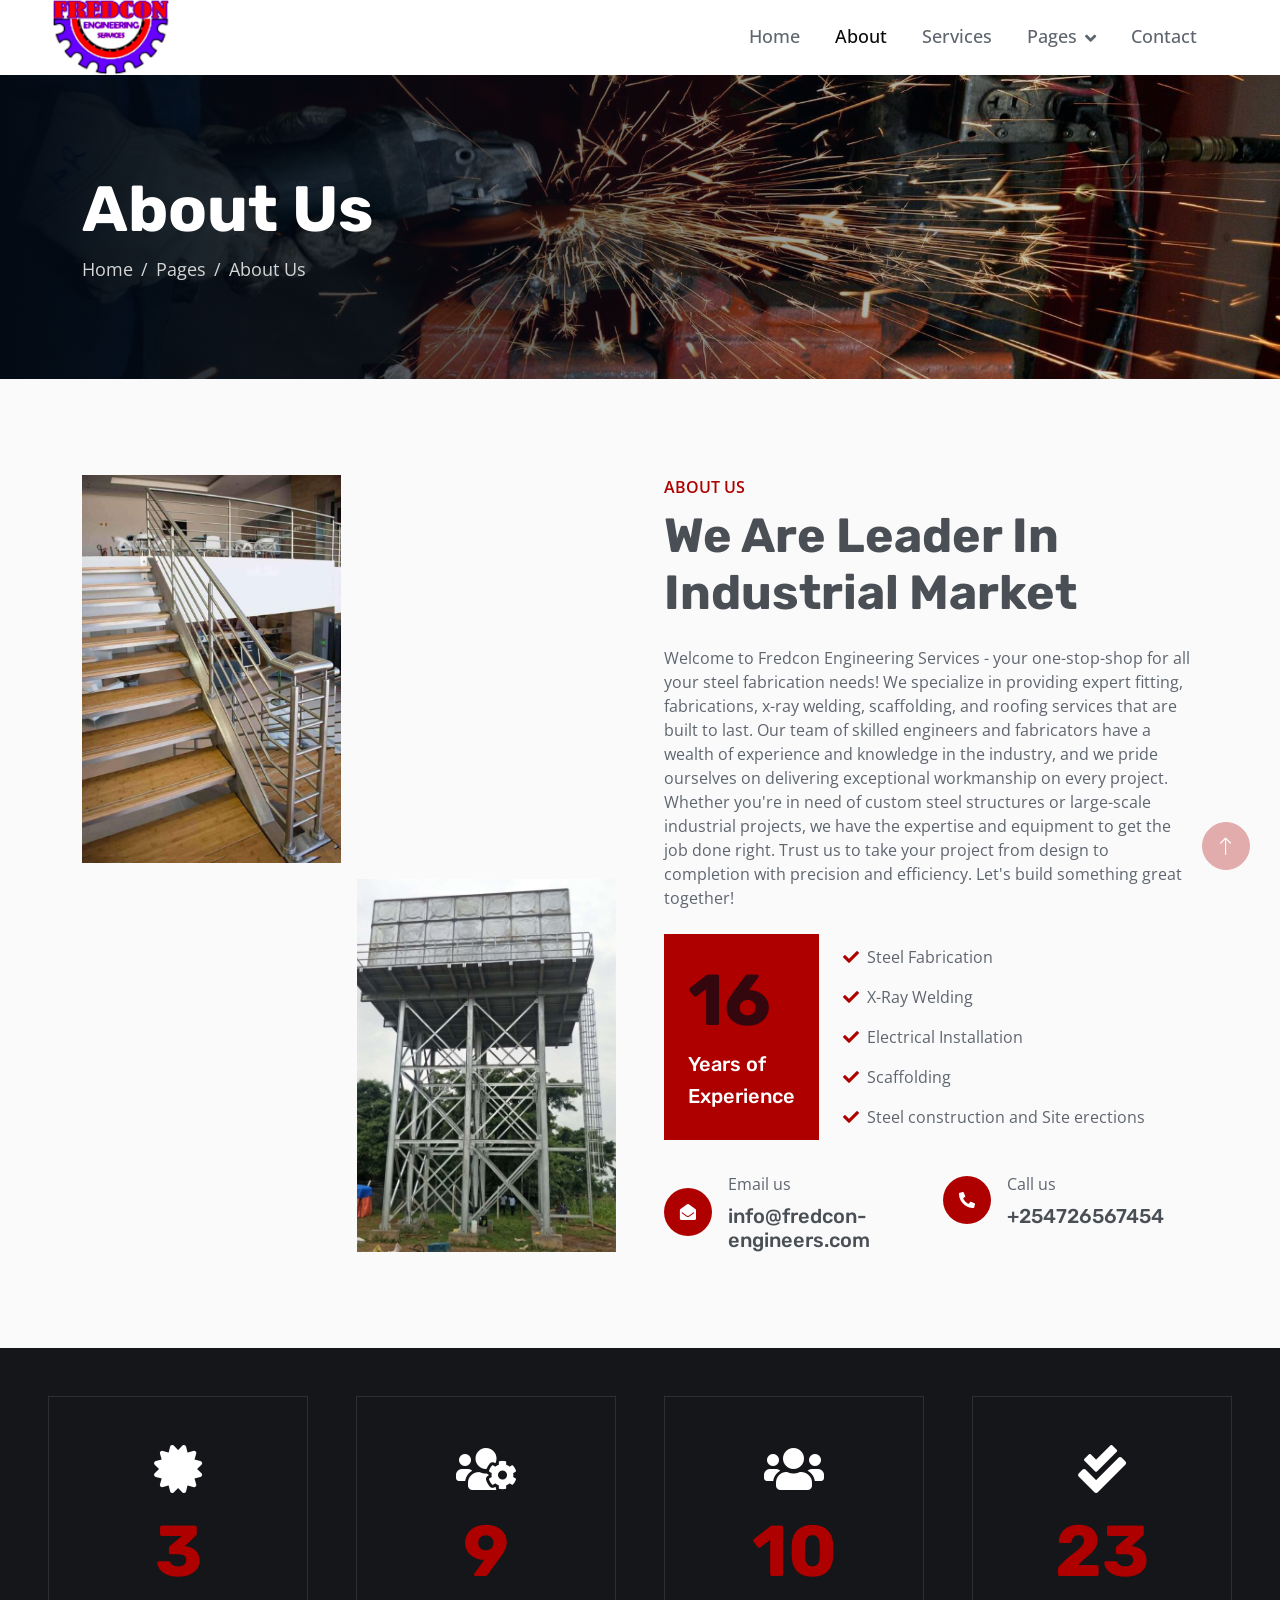
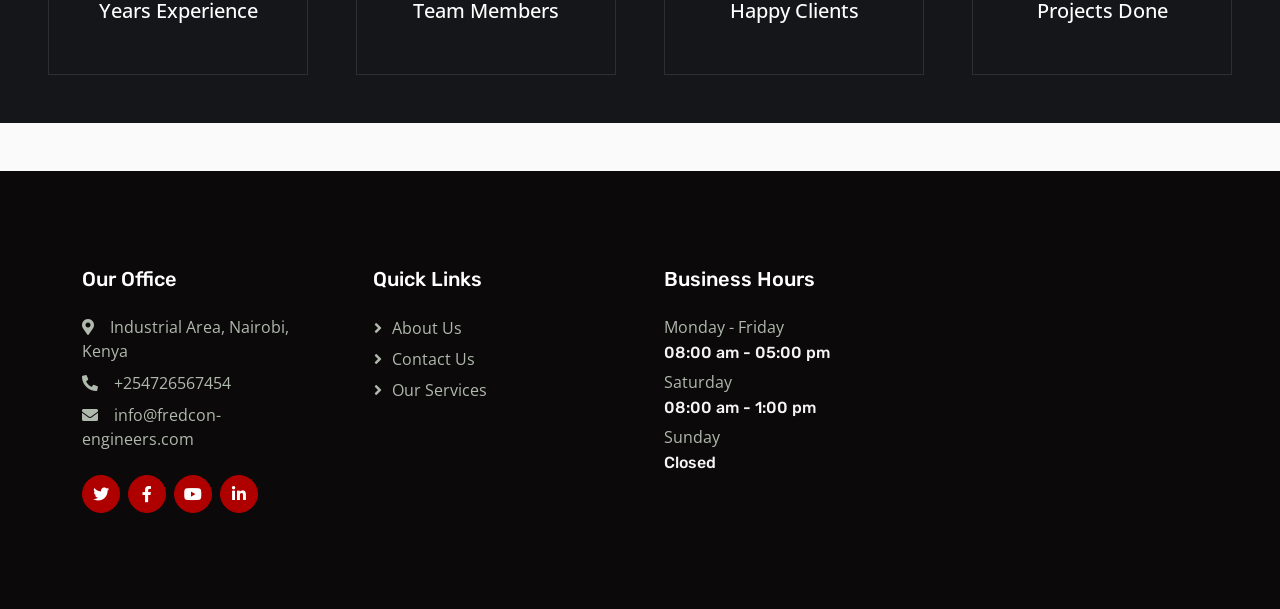
<file: about.html>
<!DOCTYPE html>
<html lang="en">

<head>
    <meta charset="utf-8">
    <title>Fredcon - Engineering Services</title>
    <meta content="width=device-width, initial-scale=1.0" name="viewport">
    <meta content="" name="keywords">
    <meta content="" name="description">

    <!-- Favicon -->
   <link href="img/icon.png" rel="icon">

    <!-- Google Web Fonts -->
    <link rel="preconnect" href="https://fonts.googleapis.com">
    <link rel="preconnect" href="https://fonts.gstatic.com" crossorigin>
    <link
        href="https://fonts.googleapis.com/css2?family=Open+Sans:wght@400;500;600&family=Rubik:wght@500;600;700&display=swap"
        rel="stylesheet">

    <!-- Icon Font Stylesheet -->
    <link href="https://cdnjs.cloudflare.com/ajax/libs/font-awesome/5.10.0/css/all.min.css" rel="stylesheet">
    <link href="https://cdn.jsdelivr.net/npm/bootstrap-icons@1.4.1/font/bootstrap-icons.css" rel="stylesheet">

    <!-- Libraries Stylesheet -->
    <link href="lib/animate/animate.min.css" rel="stylesheet">
    <link href="lib/owlcarousel/assets/owl.carousel.min.css" rel="stylesheet">

    <!-- Customized Bootstrap Stylesheet -->
    <link href="css/bootstrap.min.css" rel="stylesheet">

    <!-- Stylesheet -->
    <link href="css/style.css" rel="stylesheet">
</head>

<body>
    <!-- Spinner Start -->
    <div id="spinner"
        class="show bg-white position-fixed translate-middle w-100 vh-100 top-50 start-50 d-flex align-items-center justify-content-center">
        <div class="spinner-border text-primary" role="status" style="width: 3rem; height: 3rem;"></div>
    </div>
    <!-- Spinner End -->





    <!-- Nav Starting -->
    <nav class="navbar navbar-expand-lg bg-white navbar-light sticky-top py-0 pe-5">
        <a href="index.html" class="navbar-brand ps-5 me-0">
            <img src="img/logo1.png">
        </a>
        <button type="button" class="navbar-toggler me-0" data-bs-toggle="collapse" data-bs-target="#navbarCollapse">
            <span class="navbar-toggler-icon"></span>
        </button>
        <div class="collapse navbar-collapse" id="navbarCollapse">
            <div class="navbar-nav ms-auto p-4 p-lg-0">
                <a href="index.html" class="nav-item nav-link">Home</a>
                <a href="about.html" class="nav-item nav-link active">About</a>
                <a href="service.html" class="nav-item nav-link">Services</a>
                <div class="nav-item dropdown">
                    <a href="#" class="nav-link dropdown-toggle" data-bs-toggle="dropdown">Pages</a>
                    <div class="dropdown-menu bg-light m-0">
                        <a href="project.html" class="dropdown-item">Projects</a>
                        <a href="feature.html" class="dropdown-item">Features</a>
                        <a href="gallery.html" class="dropdown-item">Gallery</a>
                        <a href="testimonial.html" class="dropdown-item">Testimonial</a>
                        
                    </div>
                </div>
                <a href="contact.html" class="nav-item nav-link">Contact</a>
            </div>
            <!-- <a href="" class="btn btn-primary px-3 d-none d-lg-block">Get A Quote</a> -->
        </div>
    </nav>
    <!-- Navbar End -->


    <!-- Page Header Start -->
    <div class="container-fluid page-header py-5 mb-5 wow fadeIn" data-wow-delay="0.1s">
        <div class="container py-5">
            <h1 class="display-3 text-white animated slideInRight">About Us</h1>
            <nav aria-label="breadcrumb">
                <ol class="breadcrumb animated slideInRight mb-0">
                    <li class="breadcrumb-item"><a href="#">Home</a></li>
                    <li class="breadcrumb-item"><a href="#">Pages</a></li>
                    <li class="breadcrumb-item active" aria-current="page">About Us</li>
                </ol>
            </nav>
        </div>
    </div>
    <!-- Page Header End -->


    <!-- About Start -->
    <div class="container-xxl py-5">
        <div class="container">
            <div class="row g-5">
                <div class="col-lg-6">
                    <div class="row gx-3 h-100">
                        <div class="col-6 align-self-start wow fadeInUp" data-wow-delay="0.1s">
                            <img class="img-fluid" src="image2/rails.jpeg">
                        </div>
                        <div class="col-6 align-self-end wow fadeInDown" data-wow-delay="0.1s">
                            <img class="img-fluid" src="image2/grp-tank-new.jpeg">
                        </div>
                    </div>
                </div>
                <div class="col-lg-6 wow fadeIn" data-wow-delay="0.5s">
                    <p class="fw-medium text-uppercase text-primary mb-2">About Us</p>
                    <h1 class="display-5 mb-4">We Are Leader In Industrial Market</h1>
                    <p class="mb-4">Welcome to Fredcon Engineering Services - your one-stop-shop for all your steel fabrication needs! We specialize in providing expert fitting, fabrications, x-ray welding, scaffolding, and roofing services that are built to last. 
                        Our team of skilled engineers and fabricators have a wealth of experience and knowledge in the industry, and we pride ourselves on delivering exceptional workmanship on every project. 
                        Whether you're in need of custom steel structures or large-scale industrial projects, we have the expertise and equipment to get the job done right. 
                        Trust us to take your project from design to completion with precision and efficiency. Let's build something great together!
                    </p>
                    <div class="d-flex align-items-center mb-4">
                        <div class="flex-shrink-0 bg-primary p-4">
                            <h1 class="display-2">16</h1>
                            <h5 class="text-white">Years of</h5>
                            <h5 class="text-white">Experience</h5>
                        </div>
                        <div class="ms-4">
                            <p><i class="fa fa-check text-primary me-2"></i>Steel Fabrication</p>
                            <p><i class="fa fa-check text-primary me-2"></i>X-Ray Welding</p>
                            <p><i class="fa fa-check text-primary me-2"></i>Electrical Installation</p>
                            <p><i class="fa fa-check text-primary me-2"></i>Scaffolding</p>
                            <p class="mb-0"><i class="fa fa-check text-primary me-2"></i>Steel construction and Site erections</p>
                        </div>
                    </div>
                    <div class="row pt-2">
                        <div class="col-sm-6">
                            <div class="d-flex align-items-center">
                                <div class="flex-shrink-0 btn-lg-square rounded-circle bg-primary">
                                    <i class="fa fa-envelope-open text-white"></i>
                                </div>
                                <div class="ms-3">
                                    <p class="mb-2">Email us</p>
                                    <h5 class="mb-0">info@fredcon-engineers.com</h5>
                                </div>
                            </div>
                        </div>
                        <div class="col-sm-6">
                            <div class="d-flex align-items-center">
                                <div class="flex-shrink-0 btn-lg-square rounded-circle bg-primary">
                                    <i class="fa fa-phone-alt text-white"></i>
                                </div>
                                <div class="ms-3">
                                    <p class="mb-2">Call us</p>
                                    <h5 class="mb-0">+254726567454</h5>
                                </div>
                            </div>
                        </div>
                    </div>
                </div>
            </div>
        </div>
    </div>
    <!-- About End -->


    <!-- Facts Start -->
    <div class="container-fluid facts my-5 p-5">
        <div class="row g-5">
            <div class="col-md-6 col-xl-3 wow fadeIn" data-wow-delay="0.1s">
                <div class="text-center border p-5">
                    <i class="fa fa-certificate fa-3x text-white mb-3"></i>
                    <h1 class="display-2 text-primary mb-0" data-toggle="counter-up">16</h1>
                    <span class="fs-5 fw-semi-bold text-white">Years Experience</span>
                </div>
            </div>
            <div class="col-md-6 col-xl-3 wow fadeIn" data-wow-delay="0.3s">
                <div class="text-center border p-5">
                    <i class="fa fa-users-cog fa-3x text-white mb-3"></i>
                    <h1 class="display-2 text-primary mb-0" data-toggle="counter-up">45</h1>
                    <span class="fs-5 fw-semi-bold text-white">Team Members</span>
                </div>
            </div>
            <div class="col-md-6 col-xl-3 wow fadeIn" data-wow-delay="0.5s">
                <div class="text-center border p-5">
                    <i class="fa fa-users fa-3x text-white mb-3"></i>
                    <h1 class="display-2 text-primary mb-0" data-toggle="counter-up">48</h1>
                    <span class="fs-5 fw-semi-bold text-white">Happy Clients</span>
                </div>
            </div>
            <div class="col-md-6 col-xl-3 wow fadeIn" data-wow-delay="0.7s">
                <div class="text-center border p-5">
                    <i class="fa fa-check-double fa-3x text-white mb-3"></i>
                    <h1 class="display-2 text-primary mb-0" data-toggle="counter-up">115</h1>
                    <span class="fs-5 fw-semi-bold text-white">Projects Done</span>
                </div>
            </div>
        </div>
    </div>
    <!-- Facts End -->


    <!-- Team Start -->
    <!-- <div class="container-xxl py-5">
        <div class="container">
            <div class="text-center mx-auto wow fadeInUp" data-wow-delay="0.1s" style="max-width: 600px;">
                <p class="fw-medium text-uppercase text-primary mb-2">Our Team</p>
                <h1 class="display-5 mb-5">Dedicated Team Members</h1>
            </div>
            <div class="row g-4">
                <div class="col-lg-4 col-md-6 wow fadeInUp" data-wow-delay="0.1s">
                    <div class="team-item">
                        <img class="img-fluid" src="img/team-1.jpg" alt="">
                        <div class="d-flex">
                            <div class="flex-shrink-0 btn-square bg-primary" style="width: 90px; height: 90px;">
                                <i class="fa fa-2x fa-share text-white"></i>
                            </div>
                            <div class="position-relative overflow-hidden bg-light d-flex flex-column justify-content-center w-100 ps-4"
                                style="height: 90px;">
                                <h5>James Kamau</h5>
                                <span class="text-primary">CEO & Founder</span>
                                <div class="team-social">
                                    <a class="btn btn-square btn-dark rounded-circle mx-1" href=""><i
                                            class="fab fa-facebook-f"></i></a>
                                    <a class="btn btn-square btn-dark rounded-circle mx-1" href=""><i
                                            class="fab fa-twitter"></i></a>
                                    <a class="btn btn-square btn-dark rounded-circle mx-1" href=""><i
                                            class="fab fa-instagram"></i></a>
                                </div>
                            </div>
                        </div>
                    </div>
                </div>
                <div class="col-lg-4 col-md-6 wow fadeInUp" data-wow-delay="0.3s">
                    <div class="team-item">
                        <img class="img-fluid" src="img/team-2.jpg" alt="">
                        <div class="d-flex">
                            <div class="flex-shrink-0 btn-square bg-primary" style="width: 90px; height: 90px;">
                                <i class="fa fa-2x fa-share text-white"></i>
                            </div>
                            <div class="position-relative overflow-hidden bg-light d-flex flex-column justify-content-center w-100 ps-4"
                                style="height: 90px;">
                                <h5>Tony Tony</h5>
                                <span class="text-primary">Project Manager</span>
                                <div class="team-social">
                                    <a class="btn btn-square btn-dark rounded-circle mx-1" href=""><i
                                            class="fab fa-facebook-f"></i></a>
                                    <a class="btn btn-square btn-dark rounded-circle mx-1" href=""><i
                                            class="fab fa-twitter"></i></a>
                                    <a class="btn btn-square btn-dark rounded-circle mx-1" href=""><i
                                            class="fab fa-instagram"></i></a>
                                </div>
                            </div>
                        </div>
                    </div>
                </div>
                <div class="col-lg-4 col-md-6 wow fadeInUp" data-wow-delay="0.5s">
                    <div class="team-item">
                        <img class="img-fluid" src="img/team-3.jpg" alt="">
                        <div class="d-flex">
                            <div class="flex-shrink-0 btn-square bg-primary" style="width: 90px; height: 90px;">
                                <i class="fa fa-2x fa-share text-white"></i>
                            </div>
                            <div class="position-relative overflow-hidden bg-light d-flex flex-column justify-content-center w-100 ps-4"
                                style="height: 90px;">
                                <h5>Patrick Sam</h5>
                                <span class="text-primary">Engineer</span>
                                <div class="team-social">
                                    <a class="btn btn-square btn-dark rounded-circle mx-1" href=""><i
                                            class="fab fa-facebook-f"></i></a>
                                    <a class="btn btn-square btn-dark rounded-circle mx-1" href=""><i
                                            class="fab fa-twitter"></i></a>
                                    <a class="btn btn-square btn-dark rounded-circle mx-1" href=""><i
                                            class="fab fa-instagram"></i></a>
                                </div>
                            </div>
                        </div>
                    </div>
                </div>
            </div>
        </div>
    </div> -->
    <!-- Team End -->


    <!-- Video Modal Start -->
    <div class="modal modal-video fade" id="videoModal" tabindex="-1" aria-labelledby="exampleModalLabel"
        aria-hidden="true">
        <div class="modal-dialog">
            <div class="modal-content rounded-0">
                <div class="modal-header">
                    <h3 class="modal-title" id="exampleModalLabel">Youtube Video</h3>
                    <button type="button" class="btn-close" data-bs-dismiss="modal" aria-label="Close"></button>
                </div>
                <div class="modal-body">
                    <!-- 16:9 aspect ratio -->
                    <div class="ratio ratio-16x9">
                        <iframe class="embed-responsive-item" src="" id="video" allowfullscreen
                            allowscriptaccess="always" allow="autoplay"></iframe>
                    </div>
                </div>
            </div>
        </div>
    </div>
    <!-- Video Modal End -->


    <!-- Footer Start -->
    <div class="container-fluid bg-dark footer mt-5 py-5 wow fadeIn" data-wow-delay="0.1s">
        <div class="container py-5">
            <div class="row g-5">
                <div class="col-lg-3 col-md-6">
                    <h5 class="text-white mb-4">Our Office</h5>
                    <p class="mb-2"><i class="fa fa-map-marker-alt me-3"></i>Industrial Area, Nairobi, Kenya</p>
                    <p class="mb-2"><i class="fa fa-phone-alt me-3"></i>+254726567454</p>
                    <p class="mb-2"><i class="fa fa-envelope me-3"></i>info@fredcon-engineers.com</p>
                    <div class="d-flex pt-3">
                        <a class="btn btn-square btn-primary rounded-circle me-2" href=""><i
                                class="fab fa-twitter"></i></a>
                        <a class="btn btn-square btn-primary rounded-circle me-2" href=""><i
                                class="fab fa-facebook-f"></i></a>
                        <a class="btn btn-square btn-primary rounded-circle me-2" href=""><i
                                class="fab fa-youtube"></i></a>
                        <a class="btn btn-square btn-primary rounded-circle me-2" href=""><i
                                class="fab fa-linkedin-in"></i></a>
                    </div>
                </div>
                <div class="col-lg-3 col-md-6">
                    <h5 class="text-white mb-4">Quick Links</h5>
                    <a class="btn btn-link" href="about.html">About Us</a>
                    <a class="btn btn-link" href="contact.html">Contact Us</a>
                    <a class="btn btn-link" href="service.html">Our Services</a>
                    
                    <!-- !-- <a class="btn btn-link" href="">Support</a> -->
                </div>
                <div class="col-lg-3 col-md-6">
                    <h5 class="text-white mb-4">Business Hours</h5>
                    <p class="mb-1">Monday - Friday</p>
                    <h6 class="text-light">08:00 am - 05:00 pm</h6>
                    <p class="mb-1">Saturday</p>
                    <h6 class="text-light">08:00 am - 1:00 pm</h6>
                    <p class="mb-1">Sunday</p>
                    <h6 class="text-light">Closed</h6>
                </div>

            </div>
        </div>
    </div>
    <!-- Footer End -->


    <!-- Copyright Start -->
    <!-- <div class="container-fluid copyright bg-dark py-4">
        <div class="container text-center">
            <p class="mb-2">Copyright &copy; <a class="fw-semi-bold" href="#">Fredcon.com</a>, All Right Reserved.
            </p>

        </div>
    </div> -->
    <!-- Copyright End -->


    <!-- Back to Top -->
    <a href="#" class="btn btn-lg btn-primary btn-lg-square rounded-circle back-to-top"><i
            class="bi bi-arrow-up"></i></a>


    <!-- JavaScript Libraries -->
    <script src="https://code.jquery.com/jquery-3.4.1.min.js"></script>
    <script src="https://cdn.jsdelivr.net/npm/bootstrap@5.0.0/dist/js/bootstrap.bundle.min.js"></script>
    <script src="lib/wow/wow.min.js"></script>
    <script src="lib/easing/easing.min.js"></script>
    <script src="lib/waypoints/waypoints.min.js"></script>
    <script src="lib/owlcarousel/owl.carousel.min.js"></script>
    <script src="lib/counterup/counterup.min.js"></script>

    <!-- Template Javascript -->
    <script src="js/main.js"></script>
</body>

</html>
</file>
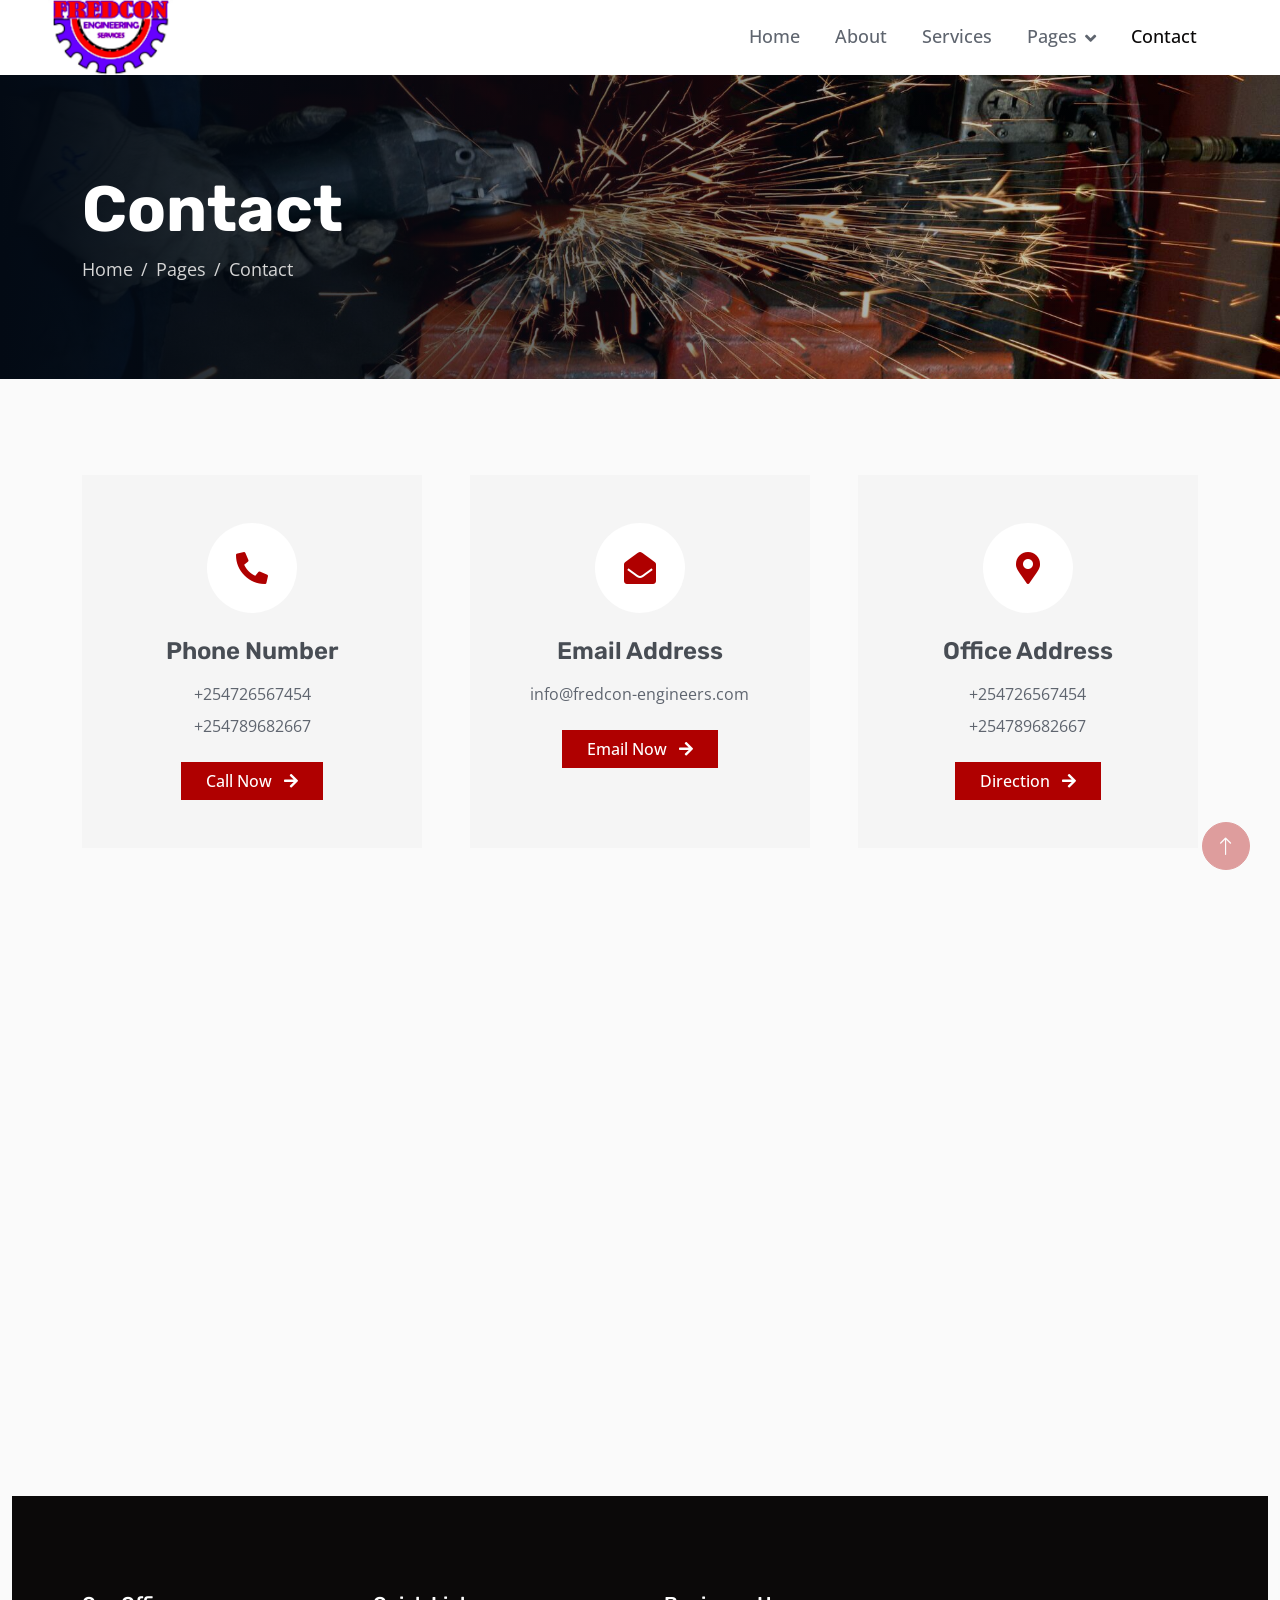
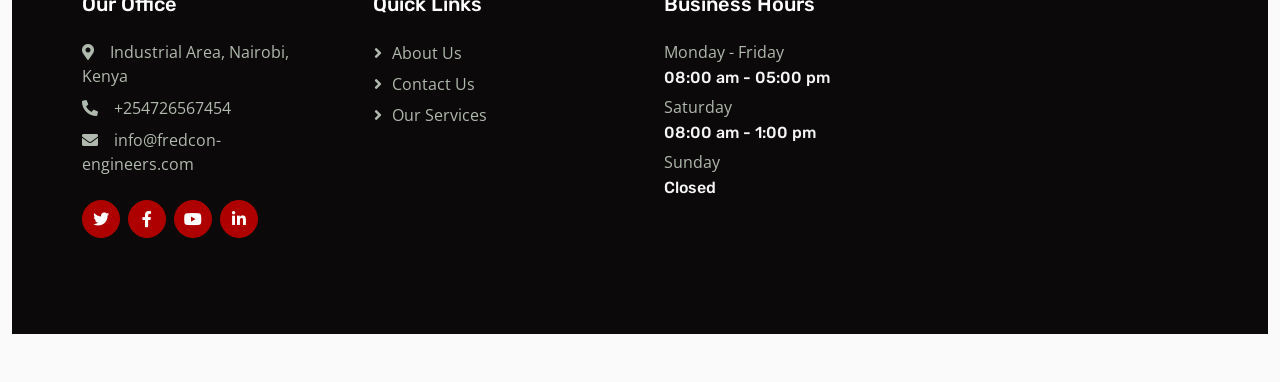
<file: contact.html>
<!DOCTYPE html>
<html lang="en">

<head>
    <meta charset="utf-8">
    <title>Fredcon - Engineering Services</title>
    <meta content="width=device-width, initial-scale=1.0" name="viewport">
    <meta content="" name="keywords">
    <meta content="" name="description">

    <!-- Favicon -->
   <link href="img/icon.png" rel="icon">

    <!-- Google Web Fonts -->
    <link rel="preconnect" href="https://fonts.googleapis.com">
    <link rel="preconnect" href="https://fonts.gstatic.com" crossorigin>
    <link
        href="https://fonts.googleapis.com/css2?family=Open+Sans:wght@400;500;600&family=Rubik:wght@500;600;700&display=swap"
        rel="stylesheet">

    <!-- Icon Font Stylesheet -->
    <link href="https://cdnjs.cloudflare.com/ajax/libs/font-awesome/5.10.0/css/all.min.css" rel="stylesheet">
    <link href="https://cdn.jsdelivr.net/npm/bootstrap-icons@1.4.1/font/bootstrap-icons.css" rel="stylesheet">

    <!-- Libraries Stylesheet -->
    <link href="lib/animate/animate.min.css" rel="stylesheet">
    <link href="lib/owlcarousel/assets/owl.carousel.min.css" rel="stylesheet">

    <!-- Customized Bootstrap Stylesheet -->
    <link href="css/bootstrap.min.css" rel="stylesheet">

    <!-- Stylesheet -->
    <link href="css/style.css" rel="stylesheet">
</head>

<body>
    <!-- Spinner Start -->
    <div id="spinner"
        class="show bg-white position-fixed translate-middle w-100 vh-100 top-50 start-50 d-flex align-items-center justify-content-center">
        <div class="spinner-border text-primary" role="status" style="width: 3rem; height: 3rem;"></div>
    </div>
    <!-- Spinner End -->





    <!-- Nav Starting -->
    <nav class="navbar navbar-expand-lg bg-white navbar-light sticky-top py-0 pe-5">
        <a href="index.html" class="navbar-brand ps-5 me-0">
            <img src="img/logo1.png">
        </a>
        <button type="button" class="navbar-toggler me-0" data-bs-toggle="collapse" data-bs-target="#navbarCollapse">
            <span class="navbar-toggler-icon"></span>
        </button>
        <div class="collapse navbar-collapse" id="navbarCollapse">
            <div class="navbar-nav ms-auto p-4 p-lg-0">
                <a href="index.html" class="nav-item nav-link">Home</a>
                <a href="about.html" class="nav-item nav-link">About</a>
                <a href="service.html" class="nav-item nav-link">Services</a>
                <div class="nav-item dropdown">
                    <a href="#" class="nav-link dropdown-toggle" data-bs-toggle="dropdown">Pages</a>
                    <div class="dropdown-menu bg-light m-0">
                        <a href="project.html" class="dropdown-item">Projects</a>
                        <a href="feature.html" class="dropdown-item">Features</a>
                        <a href="gallery.html" class="dropdown-item">Gallery</a>
                        <a href="testimonial.html" class="dropdown-item">Testimonial</a>
                        
                    </div>
                </div>
                <a href="contact.html" class="nav-item nav-link active">Contact</a>
            </div>
            <!-- <a href="" class="btn btn-primary px-3 d-none d-lg-block">Get A Quote</a> -->
        </div>
    </nav>
    <!-- Navbar End -->


    <!-- Page Header Start -->
    <div class="container-fluid page-header py-5 mb-5 wow fadeIn" data-wow-delay="0.1s">
        <div class="container py-5">
            <h1 class="display-3 text-white animated slideInRight">Contact</h1>
            <nav aria-label="breadcrumb">
                <ol class="breadcrumb animated slideInRight mb-0">
                    <li class="breadcrumb-item"><a href="#">Home</a></li>
                    <li class="breadcrumb-item"><a href="#">Pages</a></li>
                    <li class="breadcrumb-item active" aria-current="page">Contact</li>
                </ol>
            </nav>
        </div>
    </div>
    <!-- Page Header End -->


    <!-- Contact Start -->
    <div class="container-xxl py-5">
        <div class="container">
            <div class="row g-5 justify-content-center mb-5">
                <div class="col-lg-4 col-md-6 wow fadeInUp" data-wow-delay="0.1s">
                    <div class="bg-light text-center h-100 p-5">
                        <div class="btn-square bg-white rounded-circle mx-auto mb-4" style="width: 90px; height: 90px;">
                            <i class="fa fa-phone-alt fa-2x text-primary"></i>
                        </div>
                        <h4 class="mb-3">Phone Number</h4>
                        <p class="mb-2">+254726567454</p>
                        <p class="mb-4">+254789682667</p>
                        <a class="btn btn-primary px-4" href="tel:+254726567454">Call Now <i
                                class="fa fa-arrow-right ms-2"></i></a>
                    </div>
                </div>
                <div class="col-lg-4 col-md-6 wow fadeInUp" data-wow-delay="0.3s">
                    <div class="bg-light text-center h-100 p-5">
                        <div class="btn-square bg-white rounded-circle mx-auto mb-4" style="width: 90px; height: 90px;">
                            <i class="fa fa-envelope-open fa-2x text-primary"></i>
                        </div>
                        <h4 class="mb-3">Email Address</h4>
                        <p class="mb-2">info@fredcon-engineers.com</p>
                        <p class="mb-4"></p>
                        <a class="btn btn-primary px-4" href="mailto:info@fredcon-engineers.com">Email Now <i
                                class="fa fa-arrow-right ms-2"></i></a>
                    </div>
                </div>
                <div class="col-lg-4 col-md-6 wow fadeInUp" data-wow-delay="0.5s">
                    <div class="bg-light text-center h-100 p-5">
                        <div class="btn-square bg-white rounded-circle mx-auto mb-4" style="width: 90px; height: 90px;">
                            <i class="fa fa-map-marker-alt fa-2x text-primary"></i>
                        </div>
                        <h4 class="mb-3">Office Address</h4>
                        <p class="mb-2">+254726567454</p>
                        <p class="mb-4">+254789682667</p>
                        <a class="btn btn-primary px-4" href="https://www.google.com/maps/dir//Nanyuki+Rd,+Nairobi/@-1.3061327,36.8684453,16z/data=!4m8!4m7!1m0!1m5!1m1!1s0x182f117e6217cf9b:0xb696d010ecea1efb!2m2!1d36.8728227!2d-1.3061327"
                            target="blank">Direction <i class="fa fa-arrow-right ms-2"></i></a>
                    </div>
                </div>
            </div>
            <div class="row mb-5">
                <div class="col-12 wow fadeInUp" data-wow-delay="0.1s">
                    <iframe class="w-100"
                        src="https://www.google.com/maps/embed?pb=!1m18!1m12!1m3!1d1994.3912970519623!2d36.877581401178006!3d-1.3055483342526202!2m3!1f0!2f0!3f0!3m2!1i1024!2i768!4f13.1!3m3!1m2!1s0x182f13b1e9748a2d%3A0x8fc0e6075e2c3b02!2sNational%20Oil%20Corporation-Nnt%20Depot!5e0!3m2!1sen!2ske!4v1674223306934!5m2!1sen!2ske"
                        frameborder="0" style="min-height: 450px; border:0;" allowfullscreen="" aria-hidden="false"
                        tabindex="0"></iframe>
                        
            </div>
            <div class="row g-5">
                <div class="col-lg-6 wow fadeInUp" data-wow-delay="0.1s">
                    <!-- <p class="fw-medium text-uppercase text-primary mb-2">Contact Us</p>
                    <h1 class="display-5 mb-4">If You Have Any Queries, Please Feel Free To Contact Us</h1>
                    <p class="mb-4">Tempor erat elitr rebum at clita. Diam dolor diam ipsum sit. 
                        Aliqu diam amet diam et eos. Clita erat ipsum et lorem et sit, sed stet lorem sit clita duo justo magna dolore erat amet</p>
                    <div class="row g-4">
                        <div class="col-6">
                            <div class="d-flex">
                                <div class="flex-shrink-0 btn-square bg-primary rounded-circle">
                                    <i class="fa fa-phone-alt text-white"></i>
                                </div>
                                <div class="ms-3">
                                    <h6>Call Us</h6>
                                    <span>+254726567454</span>
                                </div>
                            </div>
                        </div>
                        <div class="col-6">
                            <div class="d-flex">
                                <div class="flex-shrink-0 btn-square bg-primary rounded-circle">
                                    <i class="fa fa-envelope text-white"></i>
                                </div>
                                <div class="ms-3">
                                    <h6>Mail Us</h6>
                                    <span>info@fredcon-engineers.com</span>
                                </div>
                            </div>
                        </div>
                    </div> -->
                </div>
                <!-- <div class="col-lg-6 wow fadeInUp" data-wow-delay="0.5s">
                    <form>
                        <div class="row g-3">
                            <div class="col-md-6">
                                <div class="form-floating">
                                    <input type="text" class="form-control" id="name" placeholder="Your Name">
                                    <label for="name">Your Name</label>
                                </div>
                            </div>
                            <div class="col-md-6">
                                <div class="form-floating">
                                    <input type="email" class="form-control" id="email" placeholder="Your Email">
                                    <label for="email">Your Email</label>
                                </div>
                            </div>
                            <div class="col-12">
                                <div class="form-floating">
                                    <input type="text" class="form-control" id="subject" placeholder="Subject">
                                    <label for="subject">Subject</label>
                                </div>
                            </div>
                            <div class="col-12">
                                <div class="form-floating">
                                    <textarea class="form-control" placeholder="Leave a message here" id="message"
                                        style="height: 150px"></textarea>
                                    <label for="message">Message</label>
                                </div>
                            </div>
                            <div class="col-12">
                                <button class="btn btn-primary py-3 px-5" type="submit">Send Message</button>
                            </div>
                        </div>
                    </form>
                </div> -->
            </div>
        </div>
    </div>
    <!-- Contact End -->


    <!-- Footer Start -->
    <div class="container-fluid bg-dark footer mt-5 py-5 wow fadeIn" data-wow-delay="0.1s">
        <div class="container py-5">
            <div class="row g-5">
                <div class="col-lg-3 col-md-6">
                    <h5 class="text-white mb-4">Our Office</h5>
                    <p class="mb-2"><i class="fa fa-map-marker-alt me-3"></i>Industrial Area, Nairobi, Kenya</p>
                    <p class="mb-2"><i class="fa fa-phone-alt me-3"></i>+254726567454</p>
                    <p class="mb-2"><i class="fa fa-envelope me-3"></i>info@fredcon-engineers.com</p>
                    <div class="d-flex pt-3">
                        <a class="btn btn-square btn-primary rounded-circle me-2" href=""><i
                                class="fab fa-twitter"></i></a>
                        <a class="btn btn-square btn-primary rounded-circle me-2" href=""><i
                                class="fab fa-facebook-f"></i></a>
                        <a class="btn btn-square btn-primary rounded-circle me-2" href=""><i
                                class="fab fa-youtube"></i></a>
                        <a class="btn btn-square btn-primary rounded-circle me-2" href=""><i
                                class="fab fa-linkedin-in"></i></a>
                    </div>
                </div>
                <div class="col-lg-3 col-md-6">
                    <h5 class="text-white mb-4">Quick Links</h5>
                    <a class="btn btn-link" href="about.html">About Us</a>
                    <a class="btn btn-link" href="contact.html">Contact Us</a>
                    <a class="btn btn-link" href="service.html">Our Services</a>
                    
                    <!-- !-- <a class="btn btn-link" href="">Support</a> -->
                </div>
                <div class="col-lg-3 col-md-6">
                    <h5 class="text-white mb-4">Business Hours</h5>
                    <p class="mb-1">Monday - Friday</p>
                    <h6 class="text-light">08:00 am - 05:00 pm</h6>
                    <p class="mb-1">Saturday</p>
                    <h6 class="text-light">08:00 am - 1:00 pm</h6>
                    <p class="mb-1">Sunday</p>
                    <h6 class="text-light">Closed</h6>
                </div>

            </div>
        </div>
    </div>
    <!-- Footer End -->


    <!-- Copyright Start -->
    <!-- <div class="container-fluid copyright bg-dark py-4">
        <div class="container text-center">
            <p class="mb-2">Copyright &copy; <a class="fw-semi-bold" href="#">Fredcon.com</a>, All Right Reserved.
            </p>

        </div>
    </div> -->
    <!-- Copyright End -->


    <!-- Back to Top -->
    <a href="#" class="btn btn-lg btn-primary btn-lg-square rounded-circle back-to-top"><i
            class="bi bi-arrow-up"></i></a>


    <!-- JavaScript Libraries -->
    <script src="https://code.jquery.com/jquery-3.4.1.min.js"></script>
    <script src="https://cdn.jsdelivr.net/npm/bootstrap@5.0.0/dist/js/bootstrap.bundle.min.js"></script>
    <script src="lib/wow/wow.min.js"></script>
    <script src="lib/easing/easing.min.js"></script>
    <script src="lib/waypoints/waypoints.min.js"></script>
    <script src="lib/owlcarousel/owl.carousel.min.js"></script>
    <script src="lib/counterup/counterup.min.js"></script>

    <!-- Template Javascript -->
    <script src="js/main.js"></script>
</body>

</html>
</file>
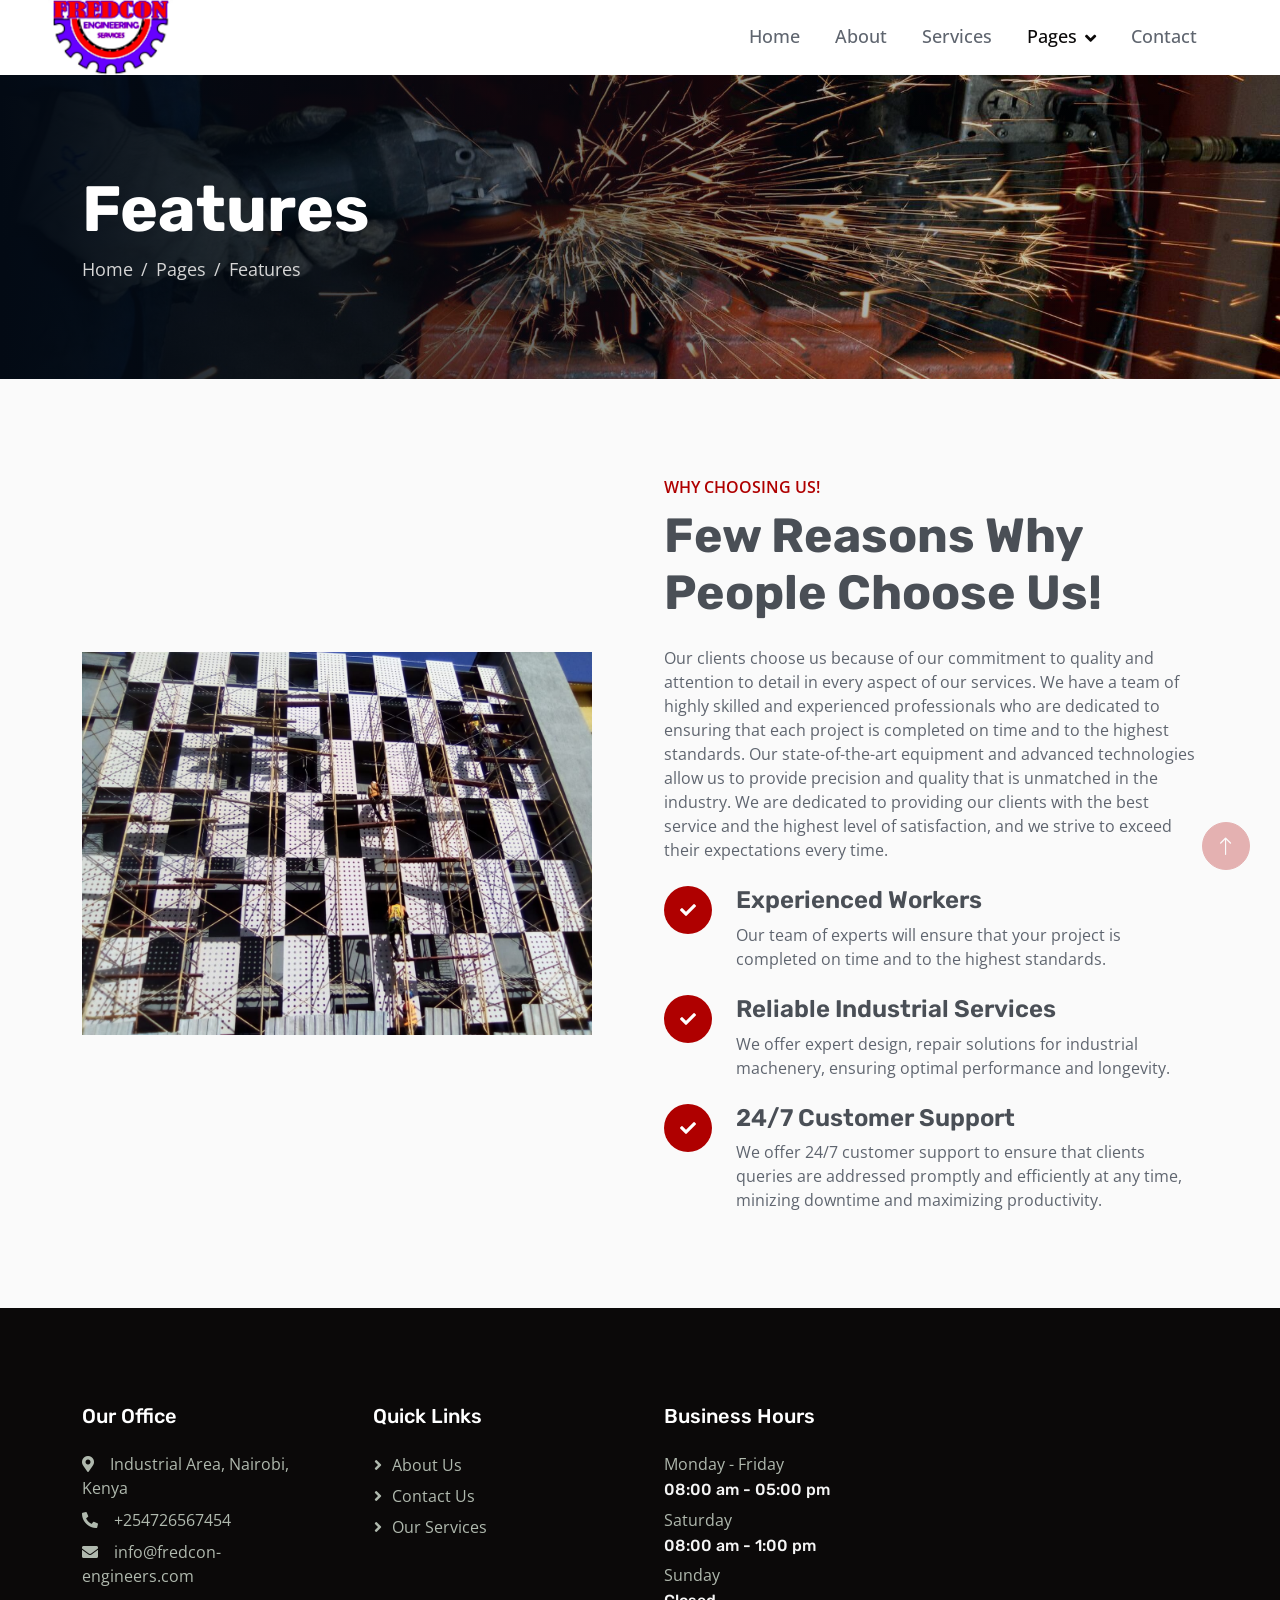
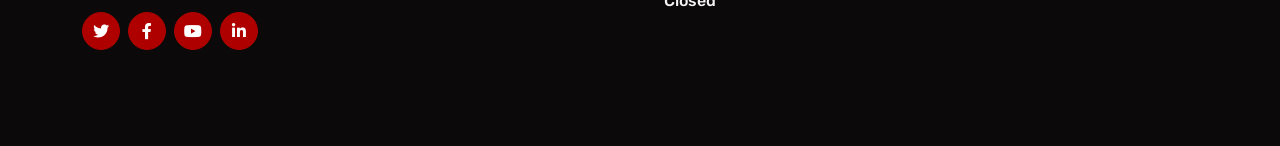
<file: feature.html>
<!DOCTYPE html>
<html lang="en">

<head>
    <meta charset="utf-8">
    <title>Fredcon - Engineering Services</title>
    <meta content="width=device-width, initial-scale=1.0" name="viewport">
    <meta content="" name="keywords">
    <meta content="" name="description">

    <!-- Favicon -->
   <link href="img/icon.png" rel="icon">

    <!-- Google Web Fonts -->
    <link rel="preconnect" href="https://fonts.googleapis.com">
    <link rel="preconnect" href="https://fonts.gstatic.com" crossorigin>
    <link
        href="https://fonts.googleapis.com/css2?family=Open+Sans:wght@400;500;600&family=Rubik:wght@500;600;700&display=swap"
        rel="stylesheet">

    <!-- Icon Font Stylesheet -->
    <link href="https://cdnjs.cloudflare.com/ajax/libs/font-awesome/5.10.0/css/all.min.css" rel="stylesheet">
    <link href="https://cdn.jsdelivr.net/npm/bootstrap-icons@1.4.1/font/bootstrap-icons.css" rel="stylesheet">

    <!-- Libraries Stylesheet -->
    <link href="lib/animate/animate.min.css" rel="stylesheet">
    <link href="lib/owlcarousel/assets/owl.carousel.min.css" rel="stylesheet">

    <!-- Customized Bootstrap Stylesheet -->
    <link href="css/bootstrap.min.css" rel="stylesheet">

    <!-- Stylesheet -->
    <link href="css/style.css" rel="stylesheet">
</head>

<body>
    <!-- Spinner Start -->
    <div id="spinner"
        class="show bg-white position-fixed translate-middle w-100 vh-100 top-50 start-50 d-flex align-items-center justify-content-center">
        <div class="spinner-border text-primary" role="status" style="width: 3rem; height: 3rem;"></div>
    </div>
    <!-- Spinner End -->





    <!-- Nav Starting -->
    <nav class="navbar navbar-expand-lg bg-white navbar-light sticky-top py-0 pe-5">
        <a href="index.html" class="navbar-brand ps-5 me-0">
            <img src="img/logo1.png">
        </a>
        <button type="button" class="navbar-toggler me-0" data-bs-toggle="collapse" data-bs-target="#navbarCollapse">
            <span class="navbar-toggler-icon"></span>
        </button>
        <div class="collapse navbar-collapse" id="navbarCollapse">
            <div class="navbar-nav ms-auto p-4 p-lg-0">
                <a href="index.html" class="nav-item nav-link">Home</a>
                <a href="about.html" class="nav-item nav-link">About</a>
                <a href="service.html" class="nav-item nav-link">Services</a>
                <div class="nav-item dropdown">
                    <a href="#" class="nav-link dropdown-toggle active" data-bs-toggle="dropdown">Pages</a>
                    <div class="dropdown-menu bg-light m-0">
                        <a href="project.html" class="dropdown-item">Projects</a>
                        <a href="feature.html" class="dropdown-item active">Features</a>
                        <!-- <a href="team.html" class="dropdown-item">Our Team</a> -->
                        <a href="testimonial.html" class="dropdown-item">Testimonial</a>
                        
                    </div>
                </div>
                <a href="contact.html" class="nav-item nav-link">Contact</a>
            </div>
            <!-- <a href="" class="btn btn-primary px-3 d-none d-lg-block">Get A Quote</a> -->
        </div>
    </nav>
    <!-- Navbar End -->


    <!-- Page Header Start -->
    <div class="container-fluid page-header py-5 mb-5 wow fadeIn" data-wow-delay="0.1s">
        <div class="container py-5">
            <h1 class="display-3 text-white animated slideInRight">Features</h1>
            <nav aria-label="breadcrumb">
                <ol class="breadcrumb animated slideInRight mb-0">
                    <li class="breadcrumb-item"><a href="#">Home</a></li>
                    <li class="breadcrumb-item"><a href="#">Pages</a></li>
                    <li class="breadcrumb-item active" aria-current="page">Features</li>
                </ol>
            </nav>
        </div>
    </div>
    <!-- Page Header End -->


    <!-- Features Start -->
    <div class="container-xxl py-5">
        <div class="container">
            <div class="row g-5 align-items-center">
                <div class="col-lg-6 wow fadeInUp" data-wow-delay="0.1s">
                    <div class="position-relative me-lg-4">
                        <img class="img-fluid w-100" src="img/feature.jpg" alt="">
                        <!-- <span
                            class="position-absolute top-50 start-100 translate-middle bg-white rounded-circle d-none d-lg-block"
                            style="width: 120px; height: 120px;"></span> -->
                        <!-- <button disabled type="button" class="btn-play" data-bs-toggle="modal"
                            data-src="https://www.youtube.com/embed/DWRcNpR6Kdc" data-bs-target="#videoModal">
                            <span></span>
                        </button> -->
                    </div>
                </div>
                <div class="col-lg-6 wow fadeInUp" data-wow-delay="0.5s">
                    <p class="fw-medium text-uppercase text-primary mb-2">Why Choosing Us!</p>
                    <h1 class="display-5 mb-4">Few Reasons Why People Choose Us!</h1>
                    <p class="mb-4">Our clients choose us because of our commitment to quality and attention to detail in every aspect of our services. 
                        We have a team of highly skilled and experienced professionals who are dedicated to ensuring that each project is completed on time and to the highest standards. 
                        Our state-of-the-art equipment and advanced technologies allow us to provide precision and quality that is unmatched in the industry. 
                        We are dedicated to providing our clients with the best service and the highest level of satisfaction, and we strive to exceed their expectations every time.
                    </p>
                    <div class="row gy-4">
                        <div class="col-12">
                            <div class="d-flex">
                                <div class="flex-shrink-0 btn-lg-square rounded-circle bg-primary">
                                    <i class="fa fa-check text-white"></i>
                                </div>
                                <div class="ms-4">
                                    <h4>Experienced Workers</h4>
                                    <span>Our team of experts will ensure that your project is completed on time and to the highest standards.</span>
                                </div>
                            </div>
                        </div>
                        <div class="col-12">
                            <div class="d-flex">
                                <div class="flex-shrink-0 btn-lg-square rounded-circle bg-primary">
                                    <i class="fa fa-check text-white"></i>
                                </div>
                                <div class="ms-4">
                                    <h4>Reliable Industrial Services</h4>
                                    <span>We offer expert design, repair solutions for industrial machenery, ensuring optimal performance and longevity.</span>
                                </div>
                            </div>
                        </div>
                        <div class="col-12">
                            <div class="d-flex">
                                <div class="flex-shrink-0 btn-lg-square rounded-circle bg-primary">
                                    <i class="fa fa-check text-white"></i>
                                </div>
                                <div class="ms-4">
                                    <h4>24/7 Customer Support</h4>
                                    <span>We offer 24/7 customer support to ensure that clients queries are 
                                        addressed promptly and efficiently at any time, minizing downtime and maximizing productivity.</span>
                                </div>
                            </div>
                        </div>
                    </div>
                </div>
            </div>
        </div>
    </div>
    <!-- Features End -->


    <!-- Video Modal Start -->
    <div class="modal modal-video fade" id="videoModal" tabindex="-1" aria-labelledby="exampleModalLabel"
        aria-hidden="true">
        <div class="modal-dialog">
            <div class="modal-content rounded-0">
                <div class="modal-header">
                    <h3 class="modal-title" id="exampleModalLabel">Youtube Video</h3>
                    <button type="button" class="btn-close" data-bs-dismiss="modal" aria-label="Close"></button>
                </div>
                <div class="modal-body">
                    <!-- 16:9 aspect ratio -->
                    <div class="ratio ratio-16x9">
                        <iframe class="embed-responsive-item" src="" id="video" allowfullscreen
                            allowscriptaccess="always" allow="autoplay"></iframe>
                    </div>
                </div>
            </div>
        </div>
    </div>
    <!-- Video Modal End -->


    <!-- Footer Start -->
    <div class="container-fluid bg-dark footer mt-5 py-5 wow fadeIn" data-wow-delay="0.1s">
        <div class="container py-5">
            <div class="row g-5">
                <div class="col-lg-3 col-md-6">
                    <h5 class="text-white mb-4">Our Office</h5>
                    <p class="mb-2"><i class="fa fa-map-marker-alt me-3"></i>Industrial Area, Nairobi, Kenya</p>
                    <p class="mb-2"><i class="fa fa-phone-alt me-3"></i>+254726567454</p>
                    <p class="mb-2"><i class="fa fa-envelope me-3"></i>info@fredcon-engineers.com</p>
                    <div class="d-flex pt-3">
                        <a class="btn btn-square btn-primary rounded-circle me-2" href=""><i
                                class="fab fa-twitter"></i></a>
                        <a class="btn btn-square btn-primary rounded-circle me-2" href=""><i
                                class="fab fa-facebook-f"></i></a>
                        <a class="btn btn-square btn-primary rounded-circle me-2" href=""><i
                                class="fab fa-youtube"></i></a>
                        <a class="btn btn-square btn-primary rounded-circle me-2" href=""><i
                                class="fab fa-linkedin-in"></i></a>
                    </div>
                </div>
                <div class="col-lg-3 col-md-6">
                    <h5 class="text-white mb-4">Quick Links</h5>
                    <a class="btn btn-link" href="about.html">About Us</a>
                    <a class="btn btn-link" href="contact.html">Contact Us</a>
                    <a class="btn btn-link" href="service.html">Our Services</a>
                    
                    <!-- !-- <a class="btn btn-link" href="">Support</a> -->
                </div>
                <div class="col-lg-3 col-md-6">
                    <h5 class="text-white mb-4">Business Hours</h5>
                    <p class="mb-1">Monday - Friday</p>
                    <h6 class="text-light">08:00 am - 05:00 pm</h6>
                    <p class="mb-1">Saturday</p>
                    <h6 class="text-light">08:00 am - 1:00 pm</h6>
                    <p class="mb-1">Sunday</p>
                    <h6 class="text-light">Closed</h6>
                </div>

            </div>
        </div>
    </div>
    <!-- Footer End -->


    <!-- Copyright Start -->
    <!-- <div class="container-fluid copyright bg-dark py-4">
        <div class="container text-center">
            <p class="mb-2">Copyright &copy; <a class="fw-semi-bold" href="#">Fredcon.com</a>, All Right Reserved.
            </p>

        </div>
    </div> -->
    <!-- Copyright End -->


    <!-- Back to Top -->
    <a href="#" class="btn btn-lg btn-primary btn-lg-square rounded-circle back-to-top"><i
            class="bi bi-arrow-up"></i></a>


    <!-- JavaScript Libraries -->
    <script src="https://code.jquery.com/jquery-3.4.1.min.js"></script>
    <script src="https://cdn.jsdelivr.net/npm/bootstrap@5.0.0/dist/js/bootstrap.bundle.min.js"></script>
    <script src="lib/wow/wow.min.js"></script>
    <script src="lib/easing/easing.min.js"></script>
    <script src="lib/waypoints/waypoints.min.js"></script>
    <script src="lib/owlcarousel/owl.carousel.min.js"></script>
    <script src="lib/counterup/counterup.min.js"></script>

    <!-- Template Javascript -->
    <script src="js/main.js"></script>
</body>

</html>
</file>
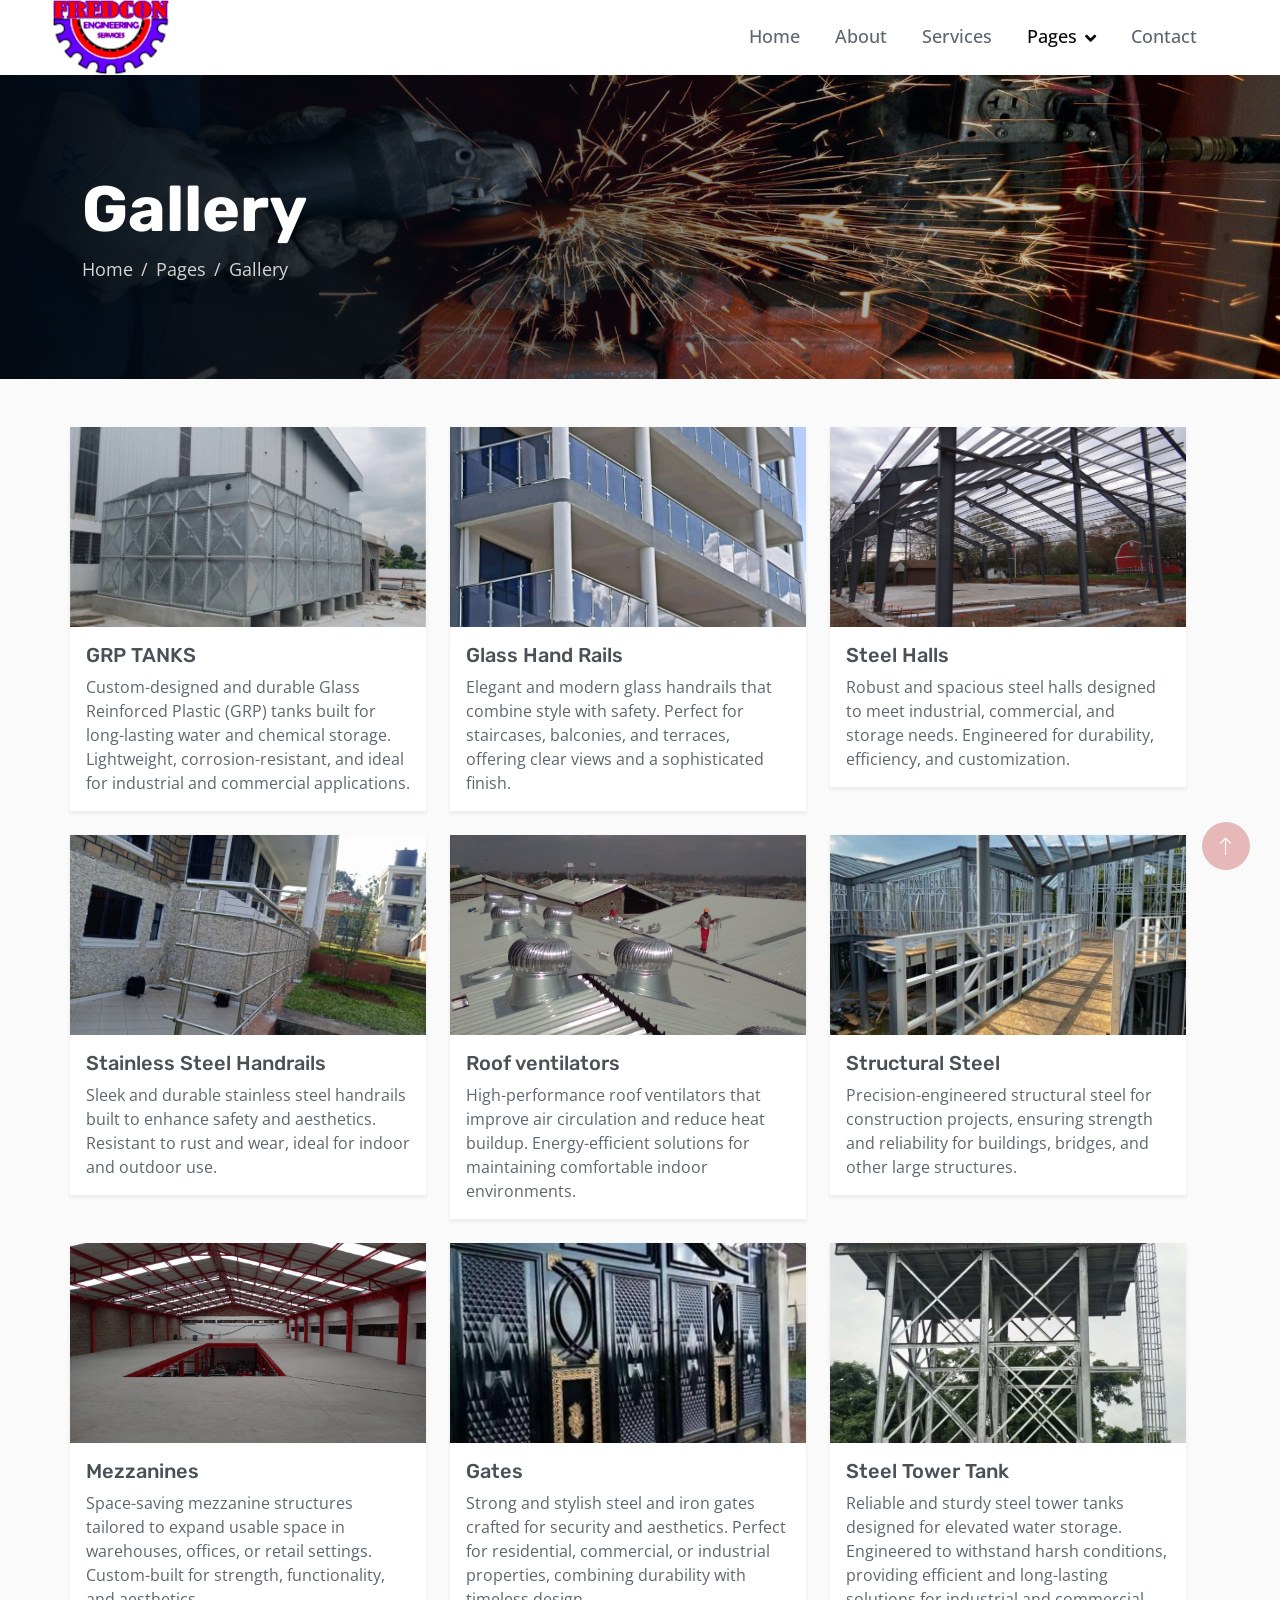
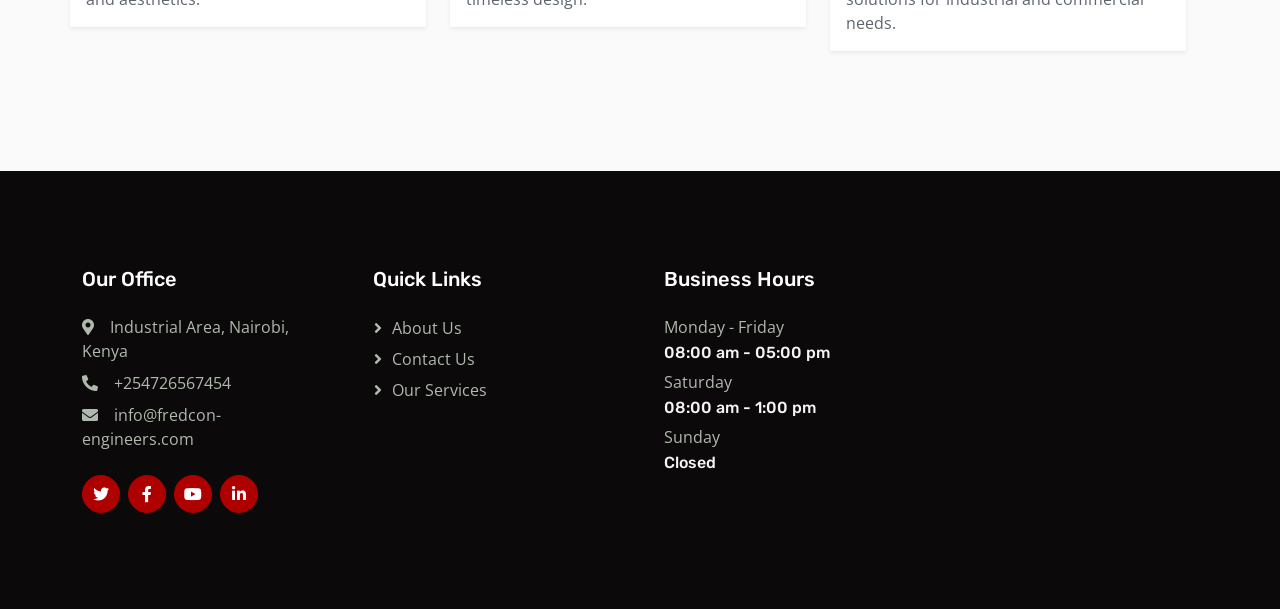
<file: gallery.html>
<!DOCTYPE html>
<html lang="en">

<head>
    <meta charset="utf-8">
    <title>Fredcon - Engineering Services</title>
    <meta content="width=device-width, initial-scale=1.0" name="viewport">
    <meta content="" name="keywords">
    <meta content="" name="description">

    <!-- Favicon -->
   <link href="img/icon.png" rel="icon">

    <!-- Google Web Fonts -->
    <link rel="preconnect" href="https://fonts.googleapis.com">
    <link rel="preconnect" href="https://fonts.gstatic.com" crossorigin>
    <link
        href="https://fonts.googleapis.com/css2?family=Open+Sans:wght@400;500;600&family=Rubik:wght@500;600;700&display=swap"
        rel="stylesheet">

    <!-- Icon Font Stylesheet -->
    <link href="https://cdnjs.cloudflare.com/ajax/libs/font-awesome/5.10.0/css/all.min.css" rel="stylesheet">
    <link href="https://cdn.jsdelivr.net/npm/bootstrap-icons@1.4.1/font/bootstrap-icons.css" rel="stylesheet">

    <!-- Libraries Stylesheet -->
    <link href="lib/animate/animate.min.css" rel="stylesheet">
    <link href="lib/owlcarousel/assets/owl.carousel.min.css" rel="stylesheet">

    <!-- Customized Bootstrap Stylesheet -->
    <link href="css/bootstrap.min.css" rel="stylesheet">

    <!-- Stylesheet -->
    <link href="css/style.css" rel="stylesheet">
    <style>
        /* Your existing CSS */
    
        /* The Modal (background) */
        .modal {
          display: none; 
          position: fixed; 
          z-index: 1; 
          padding-top: 60px; 
          left: 0;
          top: 0;
          width: 100%; 
          height: 100%; 
          overflow: auto; 
          background-color: rgb(0,0,0); 
          background-color: rgba(0,0,0,0.9); 
        }
    
        /* Modal Content (image) */
        .modal-content {
          margin: auto;
          display: block;
          width: 80%;
          max-width: 700px;
        }
    
        /* Add Animation - Zoom in the Modal */
        .modal-content { 
          animation-name: zoom;
          animation-duration: 0.6s;
        }
    
        @keyframes zoom {
          from {transform:scale(0)} 
          to {transform:scale(1)}
        }
    
        /* The Close Button */
        .close {
          position: absolute;
          top: 15px;
          right: 35px;
          color: #f1f1f1;
          font-size: 40px;
          font-weight: bold;
          transition: 0.3s;
        }
    
        .close:hover,
        .close:focus {
          color: #bbb;
          text-decoration: none;
          cursor: pointer;
        }
    
        /* Ensure all image cards are the same size */
        .card-img-top {
          width: 100%;
          height: 200px; /* Set a fixed height for the images */
          object-fit: cover; /* Ensure the image covers the entire area while maintaining aspect ratio */
        }

            /* Hide the navbar */
        .navbar-hidden {
        display: none;
        }
      </style>
</head>

<body>
    <!-- Spinner Start -->
    <div id="spinner"
        class="show bg-white position-fixed translate-middle w-100 vh-100 top-50 start-50 d-flex align-items-center justify-content-center">
        <div class="spinner-border text-primary" role="status" style="width: 3rem; height: 3rem;"></div>
    </div>
    <!-- Spinner End -->





    <!-- Nav Starting -->
    <nav class="navbar navbar-expand-lg bg-white navbar-light sticky-top py-0 pe-5">
        <a href="index.html" class="navbar-brand ps-5 me-0">
            <img src="img/logo1.png">
        </a>
        <button type="button" class="navbar-toggler me-0" data-bs-toggle="collapse" data-bs-target="#navbarCollapse">
            <span class="navbar-toggler-icon"></span>
        </button>
        <div class="collapse navbar-collapse" id="navbarCollapse">
            <div class="navbar-nav ms-auto p-4 p-lg-0">
                <a href="index.html" class="nav-item nav-link">Home</a>
                <a href="about.html" class="nav-item nav-link">About</a>
                <a href="service.html" class="nav-item nav-link">Services</a>
                <div class="nav-item dropdown">
                    <a href="#" class="nav-link dropdown-toggle active" data-bs-toggle="dropdown">Pages</a>
                    <div class="dropdown-menu bg-light m-0">
                        <a href="project.html" class="dropdown-item">Projects</a>
                        <a href="feature.html" class="dropdown-item active">Features</a>
                        <!-- <a href="team.html" class="dropdown-item">Our Team</a> -->
                        <a href="testimonial.html" class="dropdown-item">Testimonial</a>
                        
                    </div>
                </div>
                <a href="contact.html" class="nav-item nav-link">Contact</a>
            </div>
            <!-- <a href="" class="btn btn-primary px-3 d-none d-lg-block">Get A Quote</a> -->
        </div>
    </nav>
    <!-- Navbar End -->


    <!-- Page Header Start -->
    <div class="container-fluid page-header py-5 mb-5 wow fadeIn" data-wow-delay="0.1s">
        <div class="container py-5">
            <h1 class="display-3 text-white animated slideInRight">Gallery</h1>
            <nav aria-label="breadcrumb">
                <ol class="breadcrumb animated slideInRight mb-0">
                    <li class="breadcrumb-item"><a href="#">Home</a></li>
                    <li class="breadcrumb-item"><a href="#">Pages</a></li>
                    <li class="breadcrumb-item active" aria-current="page">Gallery</li>
                </ol>
            </nav>
        </div>
    </div>
    <!-- Page Header End -->


    <!-- Features Start -->
    <div class="container-xxl py-5">
        <div class="container">
            <div class="row g-5 align-items-center">
            <!--iNSERT gallery feature here-->
            
                <div class="row">
                    <div class="col-lg-4 col-md-6">
                        <div class="card border-0 shadow-sm mb-4">
                            <img src="image2/ground-tank.jpeg" class="card-img-top" alt="...">
                            <div class="card-body">
                                <h5 class="card-title">GRP TANKS</h5>
                                <p class="card-text">Custom-designed and durable Glass Reinforced Plastic (GRP) tanks built for long-lasting water and chemical storage. Lightweight, corrosion-resistant, and ideal for industrial and commercial applications.</p>
                            </div>
                        </div>
                    </div>
                    <div class="col-lg-4 col-md-6">
                        <div class="card border-0 shadow-sm mb-4">
                            <img src="image2/WhatsApp-image2.jpeg" class="card-img-top" alt="...">
                            <div class="card-body">
                                <h5 class="card-title">Glass Hand Rails</h5>
                                <p class="card-text">Elegant and modern glass handrails that combine style with safety. Perfect for staircases, balconies, and terraces, offering clear views and a sophisticated finish.</p>
                            </div>
                        </div>
                    </div>
                    <div class="col-lg-4 col-md-6">
                        <div class="card border-0 shadow-sm mb-4">
                            <img src="image2/steel-structure.jpeg" class="card-img-top" alt="...">
                            <div class="card-body">
                                <h5 class="card-title">Steel Halls</h5>
                                <p class="card-text">Robust and spacious steel halls designed to meet industrial, commercial, and storage needs. Engineered for durability, efficiency, and customization.</p>
                            </div>
                        </div>
                    </div>
                    <div class="col-lg-4 col-md-6">
                        <div class="card border-0 shadow-sm mb-4">
                            <img src="image2/Handrail-best.jpeg" class="card-img-top" alt="...">
                            <div class="card-body">
                                <h5 class="card-title">Stainless Steel Handrails</h5>
                                <p class="card-text">Sleek and durable stainless steel handrails built to enhance safety and aesthetics. Resistant to rust and wear, ideal for indoor and outdoor use.</p>
                            </div>
                        </div>
                    </div>
                    <div class="col-lg-4 col-md-6">
                        <div class="card border-0 shadow-sm mb-4">
                            <img src="image2/ventilators.jpeg" class="card-img-top" alt="...">
                            <div class="card-body">
                                <h5 class="card-title">Roof ventilators</h5>
                                <p class="card-text">High-performance roof ventilators that improve air circulation and reduce heat buildup. Energy-efficient solutions for maintaining comfortable indoor environments.</p>
                            </div>
                        </div>
                    </div>
                    <div class="col-lg-4 col-md-6">
                        <div class="card border-0 shadow-sm mb-4">
                            <img src="image2/steel-structures-2.jpeg" class="card-img-top" alt="...">
                            <div class="card-body">
                                <h5 class="card-title">Structural Steel</h5>
                                <p class="card-text">Precision-engineered structural steel for construction projects, ensuring strength and reliability for buildings, bridges, and other large structures.</p>
                            </div>
                        </div>
                    </div>
                    <div class="col-lg-4 col-md-6">
                        <div class="card border-0 shadow-sm mb-4">
                            <img src="image2/mezzanine-2.jpeg" class="card-img-top" alt="...">
                            <div class="card-body">
                                <h5 class="card-title">Mezzanines</h5>
                                <p class="card-text">Space-saving mezzanine structures tailored to expand usable space in warehouses, offices, or retail settings. Custom-built for strength, functionality, and aesthetics.</p>
                            </div>
                        </div>
                    </div>
                    <div class="col-lg-4 col-md-6">
                        <div class="card border-0 shadow-sm mb-4">
                            <img src="image2/gate.jpeg" class="card-img-top" alt="...">
                            <div class="card-body">
                                <h5 class="card-title">Gates</h5>
                                <p class="card-text">Strong and stylish steel and iron gates crafted for security and aesthetics. Perfect for residential, commercial, or industrial properties, combining durability with timeless design.</p>
                            </div>
                        </div>
                    </div>
                    <div class="col-lg-4 col-md-6">
                        <div class="card border-0 shadow-sm mb-4">
                            
                            <img src="image2/Elevated-tank.jpeg" class="card-img-top" alt="...">
                            <div class="card-body">
                                <h5 class="card-title">Steel Tower
                                    Tank</h5>
                                <p class="card-text">Reliable and sturdy steel tower tanks designed for elevated water storage. Engineered to withstand harsh conditions, providing efficient and long-lasting solutions for industrial and commercial needs.</p>
                            </div>
                        </div>
                    </div>
                </div>  
                    
                </div>

            </div>
        </div>
    </div>
    <!-- Features End -->


    <!-- Video Modal Start -->
    <div class="modal modal-video fade" id="videoModal" tabindex="-1" aria-labelledby="exampleModalLabel"
        aria-hidden="true">
        <div class="modal-dialog">
            <div class="modal-content rounded-0">
                <div class="modal-header">
                    <h3 class="modal-title" id="exampleModalLabel">Youtube Video</h3>
                    <button type="button" class="btn-close" data-bs-dismiss="modal" aria-label="Close"></button>
                </div>
                <div class="modal-body">
                    <!-- 16:9 aspect ratio -->
                    <div class="ratio ratio-16x9">
                        <iframe class="embed-responsive-item" src="" id="video" allowfullscreen
                            allowscriptaccess="always" allow="autoplay"></iframe>
                    </div>
                </div>
            </div>
        </div>
    </div>
    <!-- Video Modal End -->


    <!-- Footer Start -->
    <div class="container-fluid bg-dark footer mt-5 py-5 wow fadeIn" data-wow-delay="0.1s">
        <div class="container py-5">
            <div class="row g-5">
                <div class="col-lg-3 col-md-6">
                    <h5 class="text-white mb-4">Our Office</h5>
                    <p class="mb-2"><i class="fa fa-map-marker-alt me-3"></i>Industrial Area, Nairobi, Kenya</p>
                    <p class="mb-2"><i class="fa fa-phone-alt me-3"></i>+254726567454</p>
                    <p class="mb-2"><i class="fa fa-envelope me-3"></i>info@fredcon-engineers.com</p>
                    <div class="d-flex pt-3">
                        <a class="btn btn-square btn-primary rounded-circle me-2" href=""><i
                                class="fab fa-twitter"></i></a>
                        <a class="btn btn-square btn-primary rounded-circle me-2" href=""><i
                                class="fab fa-facebook-f"></i></a>
                        <a class="btn btn-square btn-primary rounded-circle me-2" href=""><i
                                class="fab fa-youtube"></i></a>
                        <a class="btn btn-square btn-primary rounded-circle me-2" href=""><i
                                class="fab fa-linkedin-in"></i></a>
                    </div>
                </div>
                <div class="col-lg-3 col-md-6">
                    <h5 class="text-white mb-4">Quick Links</h5>
                    <a class="btn btn-link" href="about.html">About Us</a>
                    <a class="btn btn-link" href="contact.html">Contact Us</a>
                    <a class="btn btn-link" href="service.html">Our Services</a>
                    
                    <!-- !-- <a class="btn btn-link" href="">Support</a> -->
                </div>
                <div class="col-lg-3 col-md-6">
                    <h5 class="text-white mb-4">Business Hours</h5>
                    <p class="mb-1">Monday - Friday</p>
                    <h6 class="text-light">08:00 am - 05:00 pm</h6>
                    <p class="mb-1">Saturday</p>
                    <h6 class="text-light">08:00 am - 1:00 pm</h6>
                    <p class="mb-1">Sunday</p>
                    <h6 class="text-light">Closed</h6>
                </div>

            </div>
        </div>
    </div>
    <!-- Footer End -->


    <!-- Copyright Start -->
    <!-- <div class="container-fluid copyright bg-dark py-4">
        <div class="container text-center">
            <p class="mb-2">Copyright &copy; <a class="fw-semi-bold" href="#">Fredcon.com</a>, All Right Reserved.
            </p>

        </div>
    </div> -->
    <!-- Copyright End -->


    <!-- Back to Top -->
    <a href="#" class="btn btn-lg btn-primary btn-lg-square rounded-circle back-to-top"><i
            class="bi bi-arrow-up"></i></a>


    <!-- JavaScript Libraries -->
    <script src="https://code.jquery.com/jquery-3.4.1.min.js"></script>
    <script src="https://cdn.jsdelivr.net/npm/bootstrap@5.0.0/dist/js/bootstrap.bundle.min.js"></script>
    <script src="lib/wow/wow.min.js"></script>
    <script src="lib/easing/easing.min.js"></script>
    <script src="lib/waypoints/waypoints.min.js"></script>
    <script src="lib/owlcarousel/owl.carousel.min.js"></script>
    <script src="lib/counterup/counterup.min.js"></script>

    <!-- Template Javascript -->
    <script src="js/main.js"></script>
    <!-- Modal Structure -->
<div id="myModal" class="modal">
    <span class="close">&times;</span>
    <img class="modal-content" id="img01">
</div>

<script>
    // Get the modal
    var modal = document.getElementById("myModal");

    // Get the modal image element
    var modalImg = document.getElementById("img01");

    // Get the navbar
    var navbar = document.querySelector('.navbar');

    // Get all images in the gallery
    var images = document.querySelectorAll('.card-img-top');

    // Add click event listeners to each image
    images.forEach(function(img) {
        img.onclick = function() {
            modal.style.display = "block";
            modalImg.src = this.src;
            navbar.classList.add('navbar-hidden'); // Hide the navbar
        }
    });

    // Get the <span> element that closes the modal
    var span = document.getElementsByClassName("close")[0];

    // When the user clicks on <span> (x), close the modal
    span.onclick = function() { 
        modal.style.display = "none";
        navbar.classList.remove('navbar-hidden'); // Show the navbar
    }
</script>
</body>

</html>
</file>
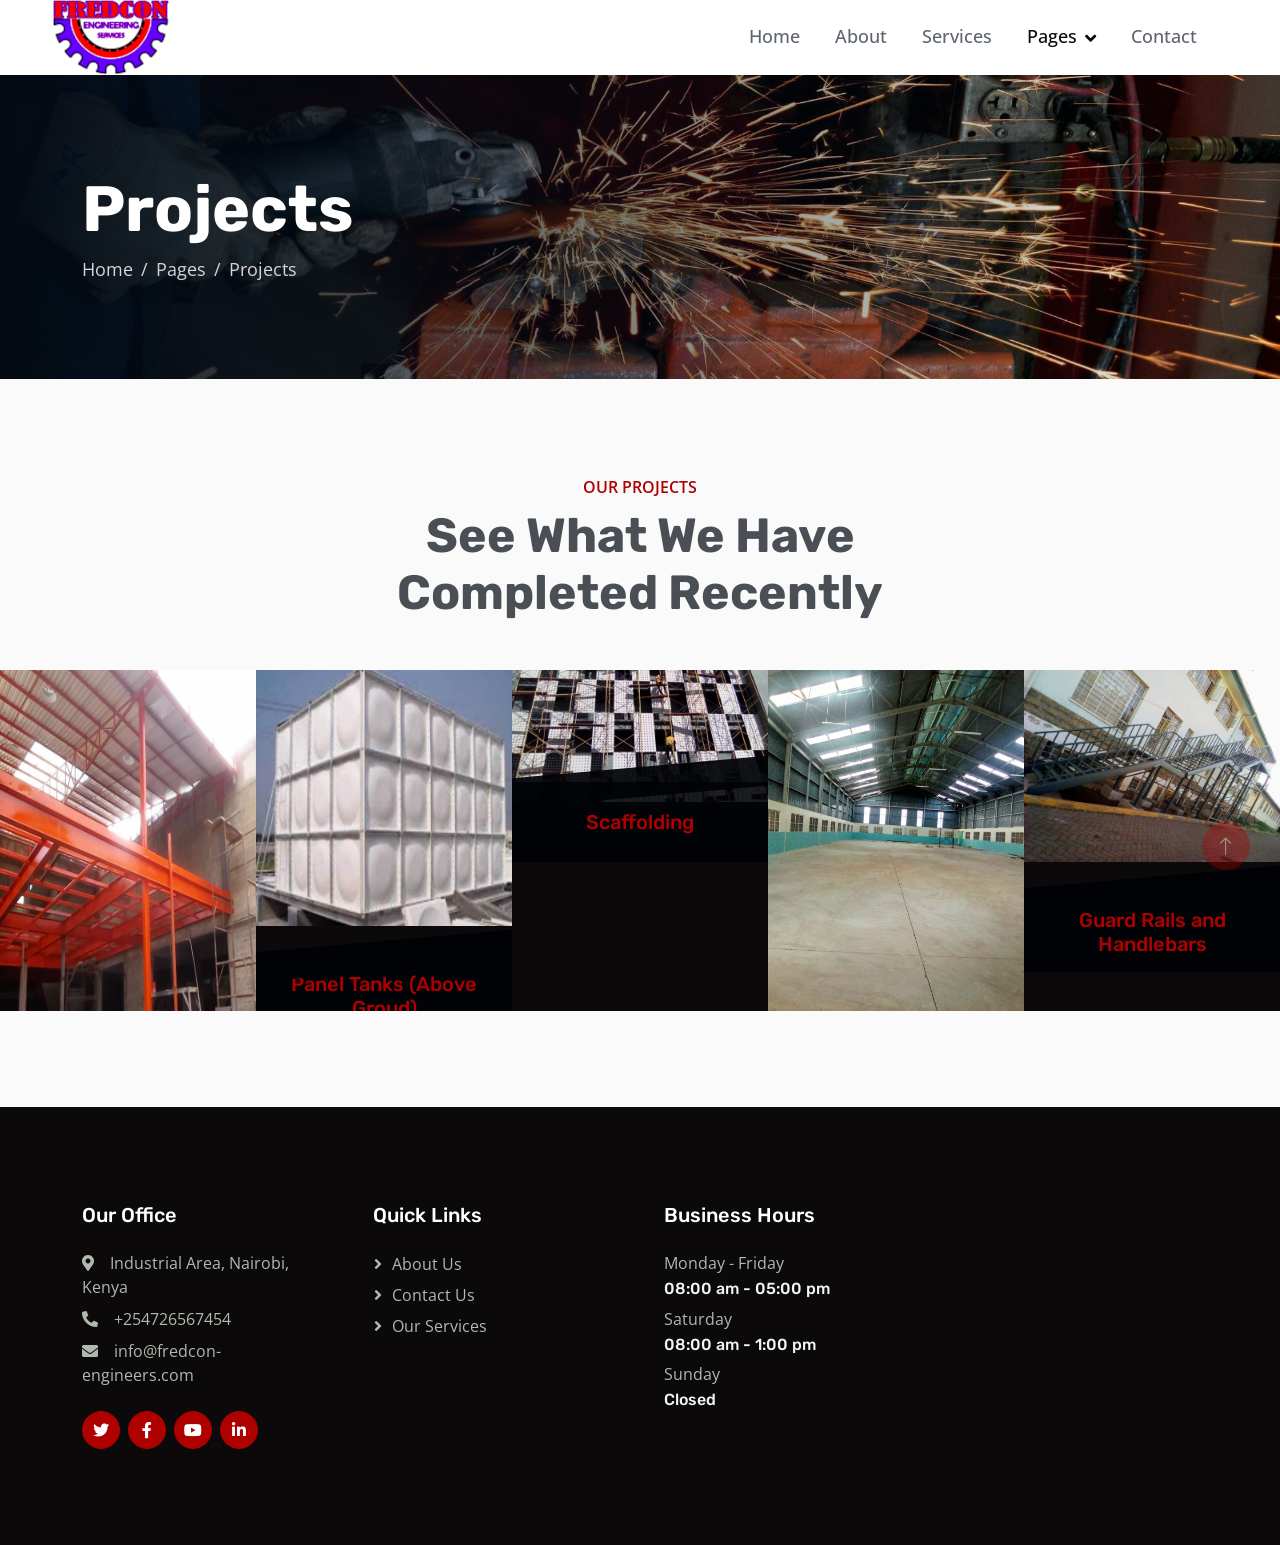
<file: project.html>
<!DOCTYPE html>
<html lang="en">

<head>
    <meta charset="utf-8">
    <title>Fredcon - Engineering Services</title>
    <meta content="width=device-width, initial-scale=1.0" name="viewport">
    <meta content="" name="keywords">
    <meta content="" name="description">

    <!-- Favicon -->
   <link href="img/icon.png" rel="icon">

    <!-- Google Web Fonts -->
    <link rel="preconnect" href="https://fonts.googleapis.com">
    <link rel="preconnect" href="https://fonts.gstatic.com" crossorigin>
    <link
        href="https://fonts.googleapis.com/css2?family=Open+Sans:wght@400;500;600&family=Rubik:wght@500;600;700&display=swap"
        rel="stylesheet">

    <!-- Icon Font Stylesheet -->
    <link href="https://cdnjs.cloudflare.com/ajax/libs/font-awesome/5.10.0/css/all.min.css" rel="stylesheet">
    <link href="https://cdn.jsdelivr.net/npm/bootstrap-icons@1.4.1/font/bootstrap-icons.css" rel="stylesheet">

    <!-- Libraries Stylesheet -->
    <link href="lib/animate/animate.min.css" rel="stylesheet">
    <link href="lib/owlcarousel/assets/owl.carousel.min.css" rel="stylesheet">

    <!-- Customized Bootstrap Stylesheet -->
    <link href="css/bootstrap.min.css" rel="stylesheet">

    <!-- Stylesheet -->
    <link href="css/style.css" rel="stylesheet">
</head>

<body>
    <!-- Spinner Start -->
    <div id="spinner"
        class="show bg-white position-fixed translate-middle w-100 vh-100 top-50 start-50 d-flex align-items-center justify-content-center">
        <div class="spinner-border text-primary" role="status" style="width: 3rem; height: 3rem;"></div>
    </div>
    <!-- Spinner End -->





    <!-- Nav Starting -->
    <nav class="navbar navbar-expand-lg bg-white navbar-light sticky-top py-0 pe-5">
        <a href="index.html" class="navbar-brand ps-5 me-0">
            <img src="img/logo1.png">
        </a>
        <button type="button" class="navbar-toggler me-0" data-bs-toggle="collapse" data-bs-target="#navbarCollapse">
            <span class="navbar-toggler-icon"></span>
        </button>
        <div class="collapse navbar-collapse" id="navbarCollapse">
            <div class="navbar-nav ms-auto p-4 p-lg-0">
                <a href="index.html" class="nav-item nav-link">Home</a>
                <a href="about.html" class="nav-item nav-link">About</a>
                <a href="service.html" class="nav-item nav-link">Services</a>
                <div class="nav-item dropdown">
                    <a href="#" class="nav-link dropdown-toggle active" data-bs-toggle="dropdown">Pages</a>
                    <div class="dropdown-menu bg-light m-0">
                        <a href="project.html" class="dropdown-item active">Projects</a>
                        <a href="feature.html" class="dropdown-item">Features</a>
                        <a href="gallery.html" class="dropdown-item">Gallery</a>
                        <a href="testimonial.html" class="dropdown-item">Testimonial</a>
                        
                    </div>
                </div>
                <a href="contact.html" class="nav-item nav-link">Contact</a>
            </div>
            <!-- <a href="" class="btn btn-primary px-3 d-none d-lg-block">Get A Quote</a> -->
        </div>
    </nav>
    <!-- Navbar End -->


    <!-- Page Header Start -->
    <div class="container-fluid page-header py-5 mb-5 wow fadeIn" data-wow-delay="0.1s">
        <div class="container py-5">
            <h1 class="display-3 text-white animated slideInRight">Projects</h1>
            <nav aria-label="breadcrumb">
                <ol class="breadcrumb animated slideInRight mb-0">
                    <li class="breadcrumb-item"><a href="#">Home</a></li>
                    <li class="breadcrumb-item"><a href="#">Pages</a></li>
                    <li class="breadcrumb-item active" aria-current="page">Projects</li>
                </ol>
            </nav>
        </div>
    </div>
    <!-- Page Header End -->


    <!-- Project Start -->
    <div class="container-fluid py-5 my-5 px-0">
        <div class="text-center mx-auto wow fadeIn" data-wow-delay="0.1s" style="max-width: 600px;">
            <p class="fw-medium text-uppercase text-primary mb-2">Our Projects</p>
            <h1 class="display-5 mb-5">See What We Have Completed Recently</h1>
        </div>
        <div class="owl-carousel project-carousel bg-dark wow fadeIn" data-wow-delay="0.1s">
            <a class="project-item" href="">
                <img class="img-fluid" src="img/project-1.jpg" alt="">
                <div class="project-title">
                    <h5 class="text-primary mb-0">Scaffolding</h5>
                </div>
            </a>
            <a class="project-item" href="">
                <img class="img-fluid" src="img/project-2.jpg" alt="">
                <div class="project-title">
                    <h5 class="text-primary mb-0">Warehouse</h5>
                </div>
            </a>
            <a class="project-item" href="">
                <img class="img-fluid" src="img/project-3.jpg" alt="">
                <div class="project-title">
                    <h5 class="text-primary mb-0">Guard Rails and Handlebars</h5>
                </div>
            </a>
            <a class="project-item" href="">
                <img class="img-fluid" src="img/project-4.jpg" alt="">
                <div class="project-title">
                    <h5 class="text-primary mb-0">Profiled Panels Designs</h5>
                </div>
            </a>
            <a class="project-item" href="">
                <img class="img-fluid" src="img/project-5.jpg" alt="">
                <div class="project-title">
                    <h5 class="text-primary mb-0">Fibre Floor and Cladding</h5>
                </div>
            </a>
            <a class="project-item" href="">
                <img class="img-fluid" src="img/project-6.jpg" alt="">
                <div class="project-title">
                    <h5 class="text-primary mb-0">Steel Structure</h5>
                </div>
            </a>
            <a class="project-item" href="">
                <img class="img-fluid" src="img/controlled-room.png" alt="">
                <div class="project-title">
                    <h5 class="text-primary mb-0">Withering Plant</h5>
                </div>
            </a>

            <a class="project-item" href="">
                <img class="img-fluid" src="img/steels-rack.jpg" alt="">
                <div class="project-title">
                    <h5 class="text-primary mb-0">Steel Rack</h5>
                </div>
            </a>

            <a class="project-item" href="">
                <img class="img-fluid" src="img/profiled-fence.jpg" alt="">
                <div class="project-title">
                    <h5 class="text-primary mb-0">Profiled Fence</h5>
                </div>
            </a>


            <a class="project-item" href="">
                <img class="img-fluid" src="img/structural-work.jpg" alt="">
                <div class="project-title">
                    <h5 class="text-primary mb-0">Structural Work</h5>
                </div>
            </a>

            <a class="project-item" href="">
                <img class="img-fluid" src="img/feeds-machine1.jpg" alt="">
                <div class="project-title">
                    <h5 class="text-primary mb-0">Feeds Machine Motor Installation</h5>
                </div>
            </a>
            <a class="project-item" href="">
                <img class="img-fluid" src="img/roofing.jpg" alt="">
                <div class="project-title">
                    <h5 class="text-primary mb-0">Roofing</h5>
                </div>
            </a>
            <a class="project-item" href="">
                <img class="img-fluid" src="img/tanks.jpg" alt="">
                <div class="project-title">
                    <h5 class="text-primary mb-0">Pressed Panel Tank Towers</h5>
                </div>
            </a>
            <a class="project-item" href="">
                <img class="img-fluid" src="img/bridges.jpg" alt="">
                <div class="project-title">
                    <h5 class="text-primary mb-0">Bridges</h5>
                </div>
            </a>
            <a class="project-item" href="">
                <img class="img-fluid" src="img/erection.jpg" alt="">
                <div class="project-title">
                    <h5 class="text-primary mb-0">Towers</h5>
                </div>
            </a>
            <a class="project-item" href="">
                <img class="img-fluid" src="img/steel-door.jpg" alt="">
                <div class="project-title">
                    <h5 class="text-primary mb-0">Steel Door</h5>
                </div>
            </a>
            <a class="project-item" href="">
                <img class="img-fluid" src="img/spiral-ducts.jpg" alt="">
                <div class="project-title">
                    <h5 class="text-primary mb-0">Cyclone Ventilators</h5>
                </div>
            </a>
            <a class="project-item" href="">
                <img class="img-fluid" src="img/b-power-canopy.jpg" alt="">
                <div class="project-title">
                    <h5 class="text-primary mb-0">Brewery Power Canopy</h5>
                </div>
            </a>
            <a class="project-item" href="">
                <img class="img-fluid" src="img/cement-boilers.jpg" alt="">
                <div class="project-title">
                    <h5 class="text-primary mb-0">Cement Boilers</h5>
                </div>
            </a>
            <a class="project-item" href="">
                <img class="img-fluid" src="img/conveyer1.jpg" alt="">
                <div class="project-title">
                    <h5 class="text-primary mb-0">Incomplete Conveyor Belt</h5>
                </div>
            </a>
            <a class="project-item" href="">
                <img class="img-fluid" src="img/conveyer2.jpg" alt="">
                <div class="project-title">
                    <h5 class="text-primary mb-0">Complete Conveyor Belt</h5>
                </div>
            </a>
            <a class="project-item" href="">
                <img class="img-fluid" src="img/ducting.jpg" alt="">
                <div class="project-title">
                    <h5 class="text-primary mb-0">Ducting and Maintanance</h5>
                </div>
            </a>
            <a class="project-item" href="">
                <img class="img-fluid" src="img/gantry.jpg" alt="">
                <div class="project-title">
                    <h5 class="text-primary mb-0">Gantry</h5>
                </div>
            </a>
            <a class="project-item" href="">
                <img class="img-fluid" src="img/electrical.jpg" alt="">
                <div class="project-title">
                    <h5 class="text-primary mb-0">Mounting Power Plant Supply Board</h5>
                </div>
            </a>
            <a class="project-item" href="">
                <img class="img-fluid" src="img/ceiling.png" alt="">
                <div class="project-title">
                    <h5 class="text-primary mb-0">Caustic Ceiling</h5>
                </div>
            </a>
            <a class="project-item" href="">
                <img class="img-fluid" src="img/sun-flower.jpg" alt="">
                <div class="project-title">
                    <h5 class="text-primary mb-0">Plant Machine Installation and Fabrication</h5>
                </div>
            </a>
            <a class="project-item" href="">
                <img class="img-fluid" src="img/canopies.jpg" alt="">
                <div class="project-title">
                    <h5 class="text-primary mb-0">Canopies</h5>
                </div>
            </a>
            <a class="project-item" href="">
                <img class="img-fluid" src="img/cups2.png" alt="">
                <div class="project-title">
                    <h5 class="text-primary mb-0">Incomplete Cups Sheeting</h5>
                </div>
            </a>
            <a class="project-item" href="">
                <img class="img-fluid" src="img/cups.jpg" alt="">
                <div class="project-title">
                    <h5 class="text-primary mb-0">Complete Cups Sheeting</h5>
                </div>
            </a>
            <a class="project-item" href="">
                <img class="img-fluid" src="img/about-1.jpg" alt="">
                <div class="project-title">
                    <h5 class="text-primary mb-0">Mezanine Floor</h5>
                </div>
            </a>
            <a class="project-item" href="">
                <img class="img-fluid" src="img/panel-tanks.jpg" alt="">
                <div class="project-title">
                    <h5 class="text-primary mb-0">Panel Tanks (Above Groud)</h5>
                </div>
            </a>
        </div>
    </div>
    <!-- Project End -->


    <!-- Footer Start -->
    <div class="container-fluid bg-dark footer mt-5 py-5 wow fadeIn" data-wow-delay="0.1s">
        <div class="container py-5">
            <div class="row g-5">
                <div class="col-lg-3 col-md-6">
                    <h5 class="text-white mb-4">Our Office</h5>
                    <p class="mb-2"><i class="fa fa-map-marker-alt me-3"></i>Industrial Area, Nairobi, Kenya</p>
                    <p class="mb-2"><i class="fa fa-phone-alt me-3"></i>+254726567454</p>
                    <p class="mb-2"><i class="fa fa-envelope me-3"></i>info@fredcon-engineers.com</p>
                    <div class="d-flex pt-3">
                        <a class="btn btn-square btn-primary rounded-circle me-2" href=""><i
                                class="fab fa-twitter"></i></a>
                        <a class="btn btn-square btn-primary rounded-circle me-2" href=""><i
                                class="fab fa-facebook-f"></i></a>
                        <a class="btn btn-square btn-primary rounded-circle me-2" href=""><i
                                class="fab fa-youtube"></i></a>
                        <a class="btn btn-square btn-primary rounded-circle me-2" href=""><i
                                class="fab fa-linkedin-in"></i></a>
                    </div>
                </div>
                <div class="col-lg-3 col-md-6">
                    <h5 class="text-white mb-4">Quick Links</h5>
                    <a class="btn btn-link" href="about.html">About Us</a>
                    <a class="btn btn-link" href="contact.html">Contact Us</a>
                    <a class="btn btn-link" href="service.html">Our Services</a>
                    
                    <!-- !-- <a class="btn btn-link" href="">Support</a> -->
                </div>
                <div class="col-lg-3 col-md-6">
                    <h5 class="text-white mb-4">Business Hours</h5>
                    <p class="mb-1">Monday - Friday</p>
                    <h6 class="text-light">08:00 am - 05:00 pm</h6>
                    <p class="mb-1">Saturday</p>
                    <h6 class="text-light">08:00 am - 1:00 pm</h6>
                    <p class="mb-1">Sunday</p>
                    <h6 class="text-light">Closed</h6>
                </div>

            </div>
        </div>
    </div>
    <!-- Footer End -->


    <!-- Copyright Start -->
    <!-- <div class="container-fluid copyright bg-dark py-4">
        <div class="container text-center">
            <p class="mb-2">Copyright &copy; <a class="fw-semi-bold" href="#">Fredcon.com</a>, All Right Reserved.
            </p>

        </div>
    </div> -->
    <!-- Copyright End -->


    <!-- Back to Top -->
    <a href="#" class="btn btn-lg btn-primary btn-lg-square rounded-circle back-to-top"><i
            class="bi bi-arrow-up"></i></a>


    <!-- JavaScript Libraries -->
    <script src="https://code.jquery.com/jquery-3.4.1.min.js"></script>
    <script src="https://cdn.jsdelivr.net/npm/bootstrap@5.0.0/dist/js/bootstrap.bundle.min.js"></script>
    <script src="lib/wow/wow.min.js"></script>
    <script src="lib/easing/easing.min.js"></script>
    <script src="lib/waypoints/waypoints.min.js"></script>
    <script src="lib/owlcarousel/owl.carousel.min.js"></script>
    <script src="lib/counterup/counterup.min.js"></script>

    <!-- Template Javascript -->
    <script src="js/main.js"></script>
</body>

</html>
</file>
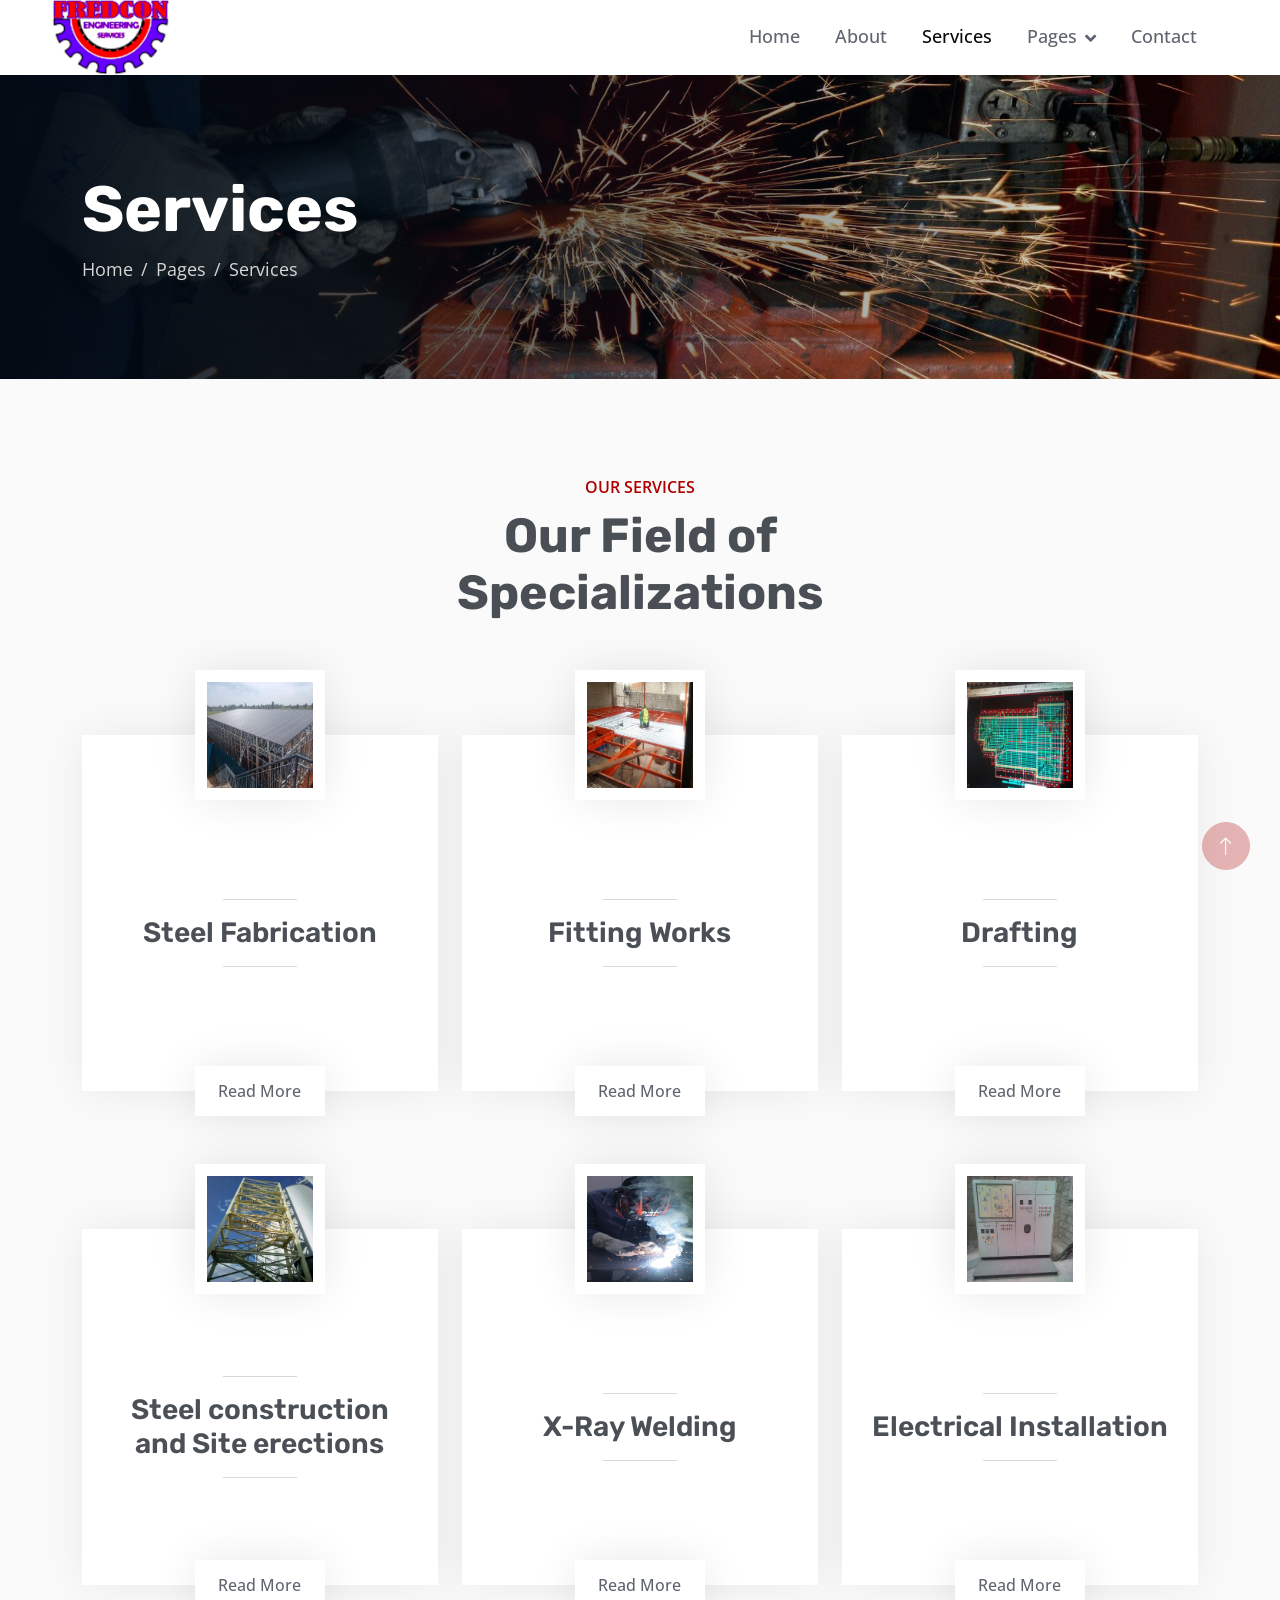
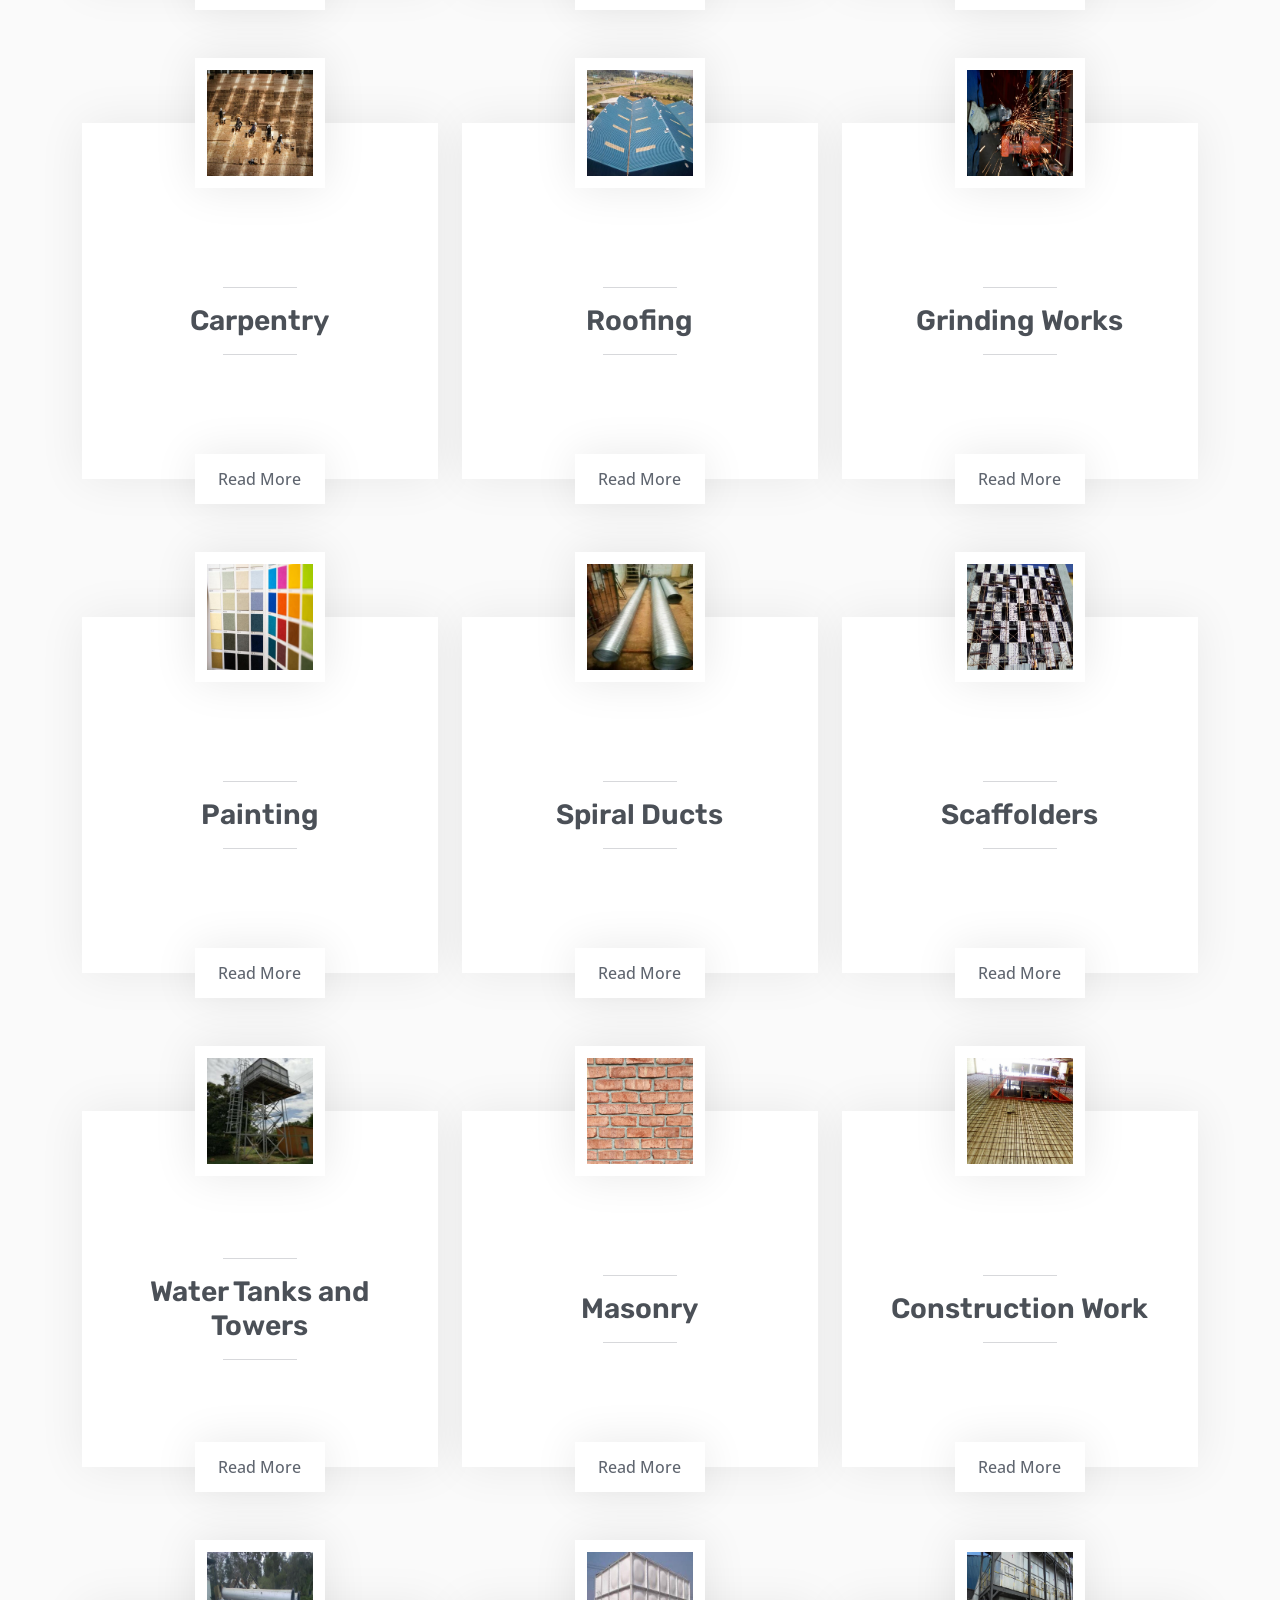
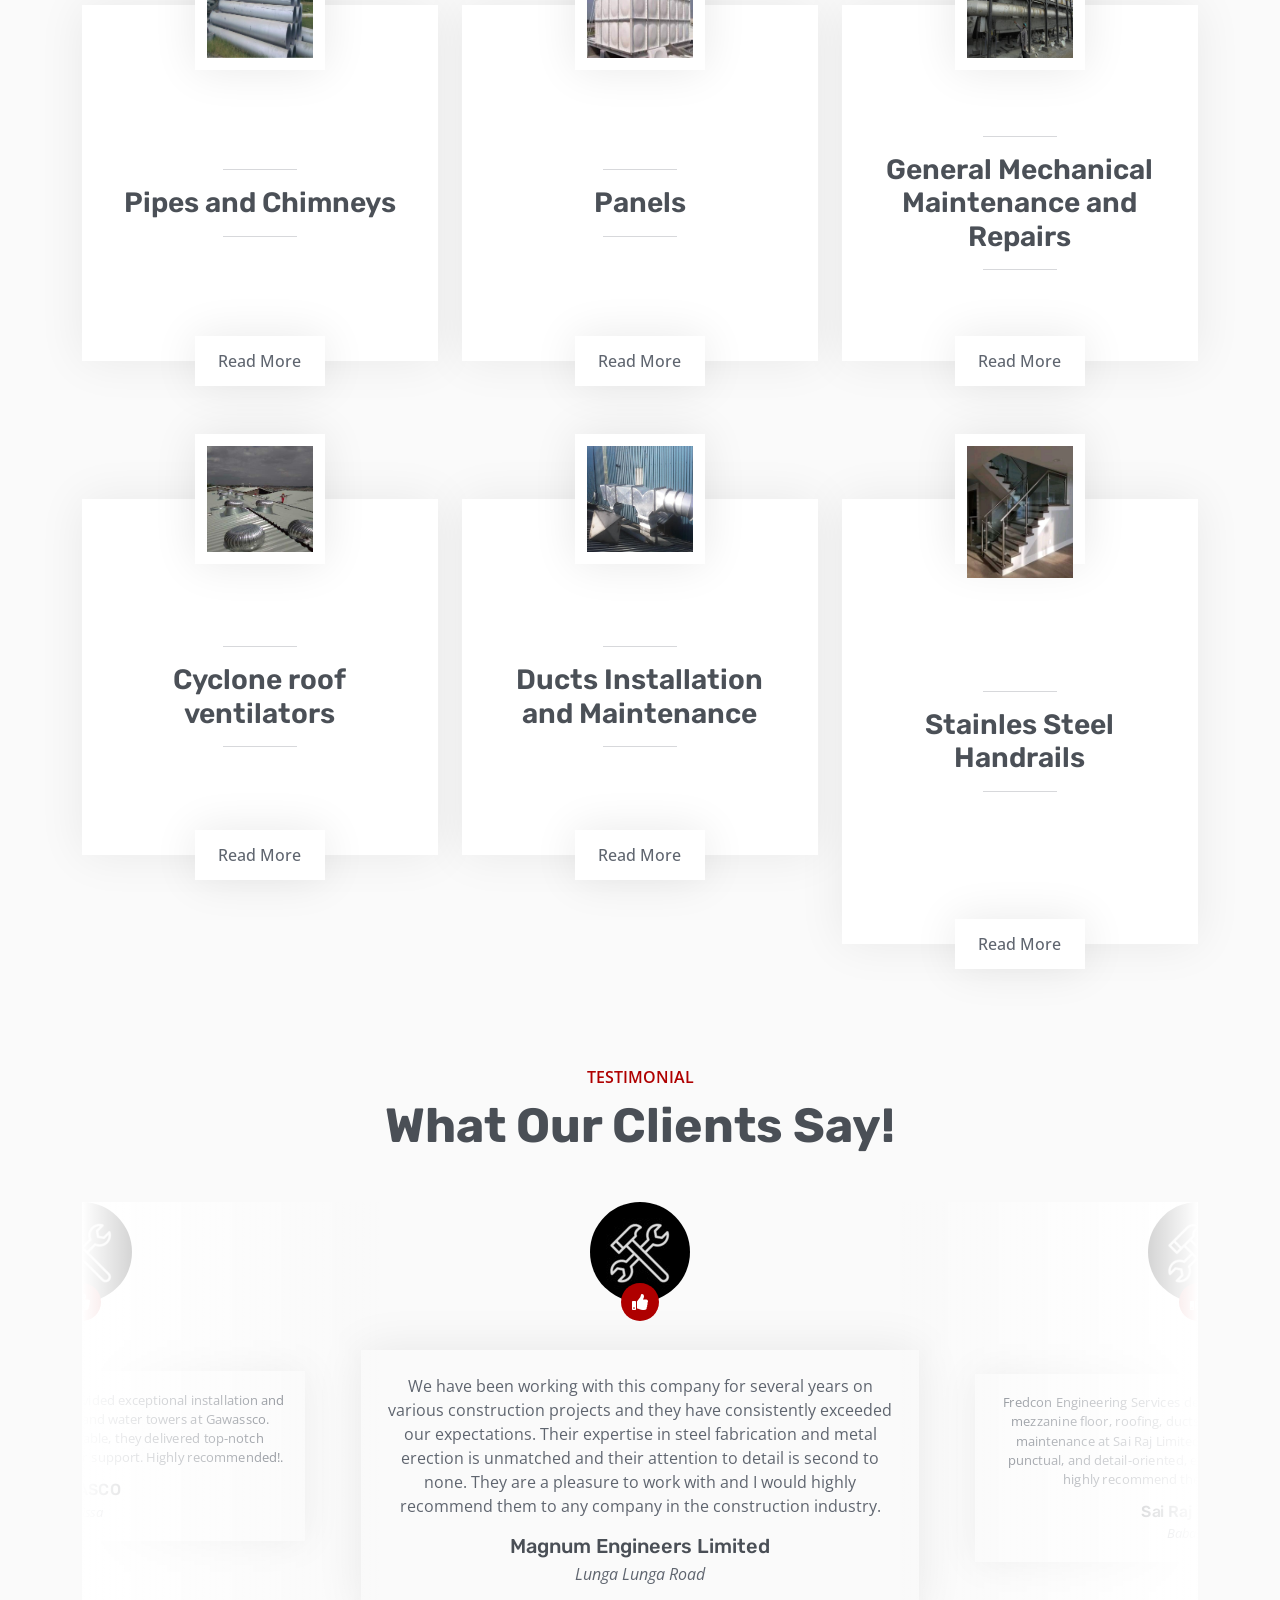
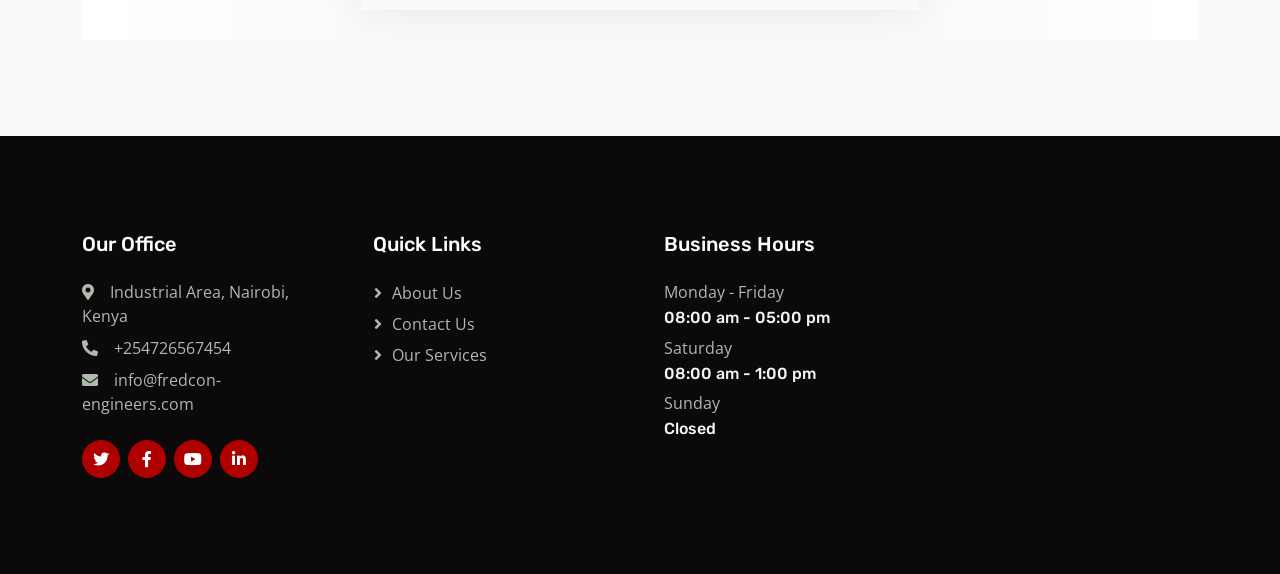
<file: service.html>
<!DOCTYPE html>
<html lang="en">

<head>
    <meta charset="utf-8">
    <title>Fredcon - Engineering Services</title>
    <meta content="width=device-width, initial-scale=1.0" name="viewport">
    <meta content="" name="keywords">
    <meta content="" name="description">

    <!-- Favicon -->
   <link href="img/icon.png" rel="icon">

    <!-- Google Web Fonts -->
    <link rel="preconnect" href="https://fonts.googleapis.com">
    <link rel="preconnect" href="https://fonts.gstatic.com" crossorigin>
    <link
        href="https://fonts.googleapis.com/css2?family=Open+Sans:wght@400;500;600&family=Rubik:wght@500;600;700&display=swap"
        rel="stylesheet">

    <!-- Icon Font Stylesheet -->
    <link href="https://cdnjs.cloudflare.com/ajax/libs/font-awesome/5.10.0/css/all.min.css" rel="stylesheet">
    <link href="https://cdn.jsdelivr.net/npm/bootstrap-icons@1.4.1/font/bootstrap-icons.css" rel="stylesheet">

    <!-- Libraries Stylesheet -->
    <link href="lib/animate/animate.min.css" rel="stylesheet">
    <link href="lib/owlcarousel/assets/owl.carousel.min.css" rel="stylesheet">

    <!-- Customized Bootstrap Stylesheet -->
    <link href="css/bootstrap.min.css" rel="stylesheet">

    <!-- Stylesheet -->
    <link href="css/style.css" rel="stylesheet">
</head>

<body>
    <!-- Spinner Start -->
    <div id="spinner"
        class="show bg-white position-fixed translate-middle w-100 vh-100 top-50 start-50 d-flex align-items-center justify-content-center">
        <div class="spinner-border text-primary" role="status" style="width: 3rem; height: 3rem;"></div>
    </div>
    <!-- Spinner End -->





    <!-- Nav Starting -->
    <nav class="navbar navbar-expand-lg bg-white navbar-light sticky-top py-0 pe-5">
        <a href="index.html" class="navbar-brand ps-5 me-0">
            <img src="img/logo1.png">
        </a>
        <button type="button" class="navbar-toggler me-0" data-bs-toggle="collapse" data-bs-target="#navbarCollapse">
            <span class="navbar-toggler-icon"></span>
        </button>
        <div class="collapse navbar-collapse" id="navbarCollapse">
            <div class="navbar-nav ms-auto p-4 p-lg-0">
                <a href="index.html" class="nav-item nav-link">Home</a>
                <a href="about.html" class="nav-item nav-link">About</a>
                <a href="service.html" class="nav-item nav-link active">Services</a>
                <div class="nav-item dropdown">
                    <a href="#" class="nav-link dropdown-toggle" data-bs-toggle="dropdown">Pages</a>
                    <div class="dropdown-menu bg-light m-0">
                        <a href="project.html" class="dropdown-item">Projects</a>
                        <a href="feature.html" class="dropdown-item">Features</a>
                        <a href="gallery.html" class="dropdown-item">Gallery</a>
                        <a href="testimonial.html" class="dropdown-item">Testimonial</a>
                        
                    </div>
                </div>
                <a href="contact.html" class="nav-item nav-link">Contact</a>
            </div>
            <!-- <a href="" class="btn btn-primary px-3 d-none d-lg-block">Get A Quote</a> -->
        </div>
    </nav>
    <!-- Navbar End -->


    <!-- Page Header Start -->
    <div class="container-fluid page-header py-5 mb-5 wow fadeIn" data-wow-delay="0.1s">
        <div class="container py-5">
            <h1 class="display-3 text-white animated slideInRight">Services</h1>
            <nav aria-label="breadcrumb">
                <ol class="breadcrumb animated slideInRight mb-0">
                    <li class="breadcrumb-item"><a href="#">Home</a></li>
                    <li class="breadcrumb-item"><a href="#">Pages</a></li>
                    <li class="breadcrumb-item active" aria-current="page">Services</li>
                </ol>
            </nav>
        </div>
    </div>
    <!-- Page Header End -->


    <!-- Service Start -->
    <div class="container-xxl py-5">
        <div class="container">
            <div class="text-center mx-auto pb-4 wow fadeInUp" data-wow-delay="0.1s" style="max-width: 600px;">
                <p class="fw-medium text-uppercase text-primary mb-2">Our Services</p>
                <h1 class="display-5 mb-4">Our Field of Specializations</h1>
            </div>
            <div class="row gy-5 gx-4">
                <div class="col-md-6 col-lg-4 wow fadeInUp" data-wow-delay="0.1s">
                    <div class="service-item">
                        <img class="img-fluid" src="img/fabrication3.jpg" alt="">
                        <div class="service-img">
                            <img class="img-fluid" src="img/fabrication3.jpg" alt="">
                        </div>
                        <div class="service-detail">
                            <div class="service-title">
                                <hr class="w-25">
                                <h3 class="mb-0">Steel Fabrication</h3>
                                <hr class="w-25">
                            </div>
                            <div class="service-text">
                                <p class="text-white mb-0">We specialize in the fabrication of steel structures and components, ensuring precision and quality. 
                                    Our state-of-the-art equipment and skilled team of fabricators will ensure that your project is completed on time and to the highest standards.</p>
                            </div>
                        </div>
                        <a class="btn btn-light" href="">Read More</a>
                    </div>
                </div>
                <div class="col-md-6 col-lg-4 wow fadeInUp" data-wow-delay="0.3s">
                    <div class="service-item">
                        <img class="img-fluid" src="img/fit.jpg" alt="">
                        <div class="service-img">
                            <img class="img-fluid" src="img/fit.jpg" alt="">
                        </div>
                        <div class="service-detail">
                            <div class="service-title">
                                <hr class="w-25">
                                <h3 class="mb-0">Fitting Works</h3>
                                <hr class="w-25">
                            </div>
                            <div class="service-text">
                                <p class="text-white mb-0">Our team is skilled in the proper installation and fitting of various structures and components. 
                                    We take pride in our attention to detail and commitment to quality, ensuring that your project is completed to your exact specifications.</p>
                            </div>
                        </div>
                        <a class="btn btn-light" href="">Read More</a>
                    </div>
                </div>
                <div class="col-md-6 col-lg-4 wow fadeInUp" data-wow-delay="0.5s">
                    <div class="service-item">
                        <img class="img-fluid" src="img/design-1.jpg" alt="">
                        <div class="service-img">
                            <img class="img-fluid" src="img/design-1.jpg" alt="">
                        </div>
                        <div class="service-detail">
                            <div class="service-title">
                                <hr class="w-25">
                                <h3 class="mb-0">Drafting</h3>
                                <hr class="w-25">
                            </div>
                            <div class="service-text">
                                <p class="text-white mb-0">We provide both 2D and 3D drafting services to ensure accurate and detailed designs for your project. 
                                Our team of experienced drafters will work closely with you to bring your ideas to life.</p>
                            </div>
                        </div>
                        <a class="btn btn-light" href="">Read More</a>
                    </div>
                </div>
                <div class="col-md-6 col-lg-4 wow fadeInUp" data-wow-delay="0.1s">
                    <div class="service-item">
                        <img class="img-fluid" src="img/erection.jpg" alt="">
                        <div class="service-img">
                            <img class="img-fluid" src="img/erection.jpg" alt="">
                        </div>
                        <div class="service-detail">
                            <div class="service-title">
                                <hr class="w-25">
                                <h3 class="mb-0">Steel construction and Site erections</h3>
                                <hr class="w-25">
                            </div>
                            <div class="service-text">
                                <p class="text-white mb-0">We are experienced in the safe and efficient erection of metal and structural elements. 
                                    Our team of experts will ensure that your project is completed on time and to the highest safety standards.</p>
                            </div>
                        </div>
                        <a class="btn btn-light" href="">Read More</a>
                    </div>
                </div>
                <div class="col-md-6 col-lg-4 wow fadeInUp" data-wow-delay="0.3s">
                    <div class="service-item">
                        <img class="img-fluid" src="img/service-2.jpg" alt="">
                        <div class="service-img">
                            <img class="img-fluid" src="img/service-2.jpg" alt="">
                        </div>
                        <div class="service-detail">
                            <div class="service-title">
                                <hr class="w-25">
                                <h3 class="mb-0">X-Ray Welding</h3>
                                <hr class="w-25">
                            </div>
                            <div class="service-text">
                                <p class="text-white mb-0">We use advanced X-ray technology to ensure the highest level of welding accuracy and integrity. 
                                    Our team of skilled welders will ensure that your project is completed to the highest standards.</p>
                            </div>
                        </div>
                        <a class="btn btn-light" href="">Read More</a>
                    </div>
                </div>
                <div class="col-md-6 col-lg-4 wow fadeInUp" data-wow-delay="0.5s">
                    <div class="service-item">
                        <img class="img-fluid" src="img/electrical.jpg" alt="">
                        <div class="service-img">
                            <img class="img-fluid" src="img/electrical.jpg" alt="">
                        </div>
                        <div class="service-detail">
                            <div class="service-title">
                                <hr class="w-25">
                                <h3 class="mb-0">Electrical Installation</h3>
                                <hr class="w-25">
                            </div>
                            <div class="service-text">
                                <p class="text-white mb-0">Our team is skilled in the installation and maintenance of electrical systems. 
                                    We will work closely with you to ensure that your project is completed to your exact specifications and to the highest safety standards.</p>
                            </div>
                        </div>
                        <a class="btn btn-light" href="">Read More</a>
                    </div>
                </div>
                <div class="col-md-6 col-lg-4 wow fadeInUp" data-wow-delay="0.5s">
                    <div class="service-item">
                        <img class="img-fluid" src="img/carpentry.jpg" alt="">
                        <div class="service-img">
                            <img class="img-fluid" src="img/carpentry.jpg" alt="">
                        </div>
                        <div class="service-detail">
                            <div class="service-title">
                                <hr class="w-25">
                                <h3 class="mb-0">Carpentry</h3>
                                <hr class="w-25">
                            </div>
                            <div class="service-text">
                                <p class="text-white mb-0">Our carpentry services include the construction and installation of wooden structures and components. 
                                    Our team of experienced carpenters will work closely with you to ensure that your project is completed to your exact specifications.</p>
                            </div>
                        </div>
                        <a class="btn btn-light" href="">Read More</a>
                    </div>
                </div>
                <div class="col-md-6 col-lg-4 wow fadeInUp" data-wow-delay="0.5s">
                    <div class="service-item">
                        <img class="img-fluid" src="img/roofing.jpg" alt="">
                        <div class="service-img">
                            <img class="img-fluid" src="img/roofing.jpg" alt="">
                        </div>
                        <div class="service-detail">
                            <div class="service-title">
                                <hr class="w-25">
                                <h3 class="mb-0">Roofing</h3>
                                <hr class="w-25">
                            </div>
                            <div class="service-text">
                                <p class="text-white mb-0">We offer a variety of roofing options to suit the needs of your project, including installation and repair. 
                                    Our team of experienced roofers will ensure that your project is completed on time and to the highest standards.</p>
                            </div>
                        </div>
                        <a class="btn btn-light" href="">Read More</a>
                    </div>
                </div>
                <div class="col-md-6 col-lg-4 wow fadeInUp" data-wow-delay="0.5s">
                    <div class="service-item">
                        <img class="img-fluid" src="img/grinding.jpg" alt="">
                        <div class="service-img">
                            <img class="img-fluid" src="img/grinding.jpg" alt="">
                        </div>
                        <div class="service-detail">
                            <div class="service-title">
                                <hr class="w-25">
                                <h3 class="mb-0">Grinding Works</h3>
                                <hr class="w-25">
                            </div>
                            <div class="service-text">
                                <p class="text-white mb-0">We offer precision grinding services for a variety of materials and applications. 
                                    Our team of experienced technicians will ensure that your project is completed to the highest standards.</p>
                            </div>
                        </div>
                        <a class="btn btn-light" href="">Read More</a>
                    </div>
                </div>
                <div class="col-md-6 col-lg-4 wow fadeInUp" data-wow-delay="0.5s">
                    <div class="service-item">
                        <img class="img-fluid" src="img/painting.jpg" alt="">
                        <div class="service-img">
                            <img class="img-fluid" src="img/painting.jpg" alt="">
                        </div>
                        <div class="service-detail">
                            <div class="service-title">
                                <hr class="w-25">
                                <h3 class="mb-0">Painting</h3>
                                <hr class="w-25">
                            </div>
                            <div class="service-text">
                                <p class="text-white mb-0">Our professional painting services ensure a high-quality finish for any project. 
                                    Our team of experienced painters will work closely with you to ensure that your project is completed to your exact specifications.</p>
                            </div>
                        </div>
                        <a class="btn btn-light" href="">Read More</a>
                    </div>
                </div>
                <div class="col-md-6 col-lg-4 wow fadeInUp" data-wow-delay="0.5s">
                    <div class="service-item">
                        <img class="img-fluid" src="img/spiral-ducts1.jpg" alt="">
                        <div class="service-img">
                            <img class="img-fluid" src="img/spiral-ducts1.jpg" alt="">
                        </div>
                        <div class="service-detail">
                            <div class="service-title">
                                <hr class="w-25">
                                <h3 class="mb-0">Spiral Ducts</h3>
                                <hr class="w-25">
                            </div>
                            <div class="service-text">
                                <p class="text-white mb-0">We are experienced in the fabrication and installation of spiral ducts for HVAC systems. 
                                    Our team of experts will ensure that your project is completed on time and to the highest standards.</p>
                            </div>
                        </div>
                        <a class="btn btn-light" href="">Read More</a>
                    </div>
                </div>
                <div class="col-md-6 col-lg-4 wow fadeInUp" data-wow-delay="0.5s">
                    <div class="service-item">
                        <img class="img-fluid" src="img/scaffolding.jpg" alt="">
                        <div class="service-img">
                            <img class="img-fluid" src="img/scaffolding.jpg" alt="">
                        </div>
                        <div class="service-detail">
                            <div class="service-title">
                                <hr class="w-25">
                                <h3 class="mb-0">Scaffolders</h3>
                                <hr class="w-25">
                            </div>
                            <div class="service-text">
                                <p class="text-white mb-0">We provide safe and secure scaffolding solutions for a variety of projects. 
                                    Our team of experienced scaffolders will ensure that your project is completed safely and efficiently.</p>
                            </div>
                        </div>
                        <a class="btn btn-light" href="">Read More</a>
                    </div>
                </div>
                <div class="col-md-6 col-lg-4 wow fadeInUp" data-wow-delay="0.5s">
                    <div class="service-item">
                        <img class="img-fluid" src="img/tanks.jpg" alt="">
                        <div class="service-img">
                            <img class="img-fluid" src="img/tanks.jpg" alt="">
                        </div>
                        <div class="service-detail">
                            <div class="service-title">
                                <hr class="w-25">
                                <h3 class="mb-0">Water Tanks and Towers</h3>
                                <hr class="w-25">
                            </div>
                            <div class="service-text">
                                <p class="text-white mb-0">We specialize in the construction and installation of tanks and towers for various industries. 
                                    Our team of experts will ensure that your project is completed on time and to the highest standards.</p>
                            </div>
                        </div>
                        <a class="btn btn-light" href="">Read More</a>
                    </div>
                </div>
                <div class="col-md-6 col-lg-4 wow fadeInUp" data-wow-delay="0.5s">
                    <div class="service-item">
                        <img class="img-fluid" src="img/masonry.jpg" alt="">
                        <div class="service-img">
                            <img class="img-fluid" src="img/masonry.jpg" alt="">
                        </div>
                        <div class="service-detail">
                            <div class="service-title">
                                <hr class="w-25">
                                <h3 class="mb-0">Masonry</h3>
                                <hr class="w-25">
                            </div>
                            <div class="service-text">
                                <p class="text-white mb-0">Our masonry services include brick, stone, and concrete work for both commercial and residential projects. 
                                    Our team of experienced masons will work closely with you to ensure that your project is completed to your exact specifications.</p>
                            </div>
                        </div>
                        <a class="btn btn-light" href="">Read More</a>
                    </div>
                </div>
                <div class="col-md-6 col-lg-4 wow fadeInUp" data-wow-delay="0.5s">
                    <div class="service-item">
                        <img class="img-fluid" src="img/construction.jpg" alt="">
                        <div class="service-img">
                            <img class="img-fluid" src="img/construction.jpg" alt="">
                        </div>
                        <div class="service-detail">
                            <div class="service-title">
                                <hr class="w-25">
                                <h3 class="mb-0">Construction Work</h3>
                                <hr class="w-25">
                            </div>
                            <div class="service-text">
                                <p class="text-white mb-0">We provide a wide range of construction services, from initial site preparation to final finishes.</p>
                            </div>
                        </div>
                        <a class="btn btn-light" href="">Read More</a>
                    </div>
                </div>
                <div class="col-md-6 col-lg-4 wow fadeInUp" data-wow-delay="0.5s">
                    <div class="service-item">
                        <img class="img-fluid" src="img/pipes1.jpg" alt="">
                        <div class="service-img">
                            <img class="img-fluid" src="img/pipes1.jpg" alt="">
                        </div>
                        <div class="service-detail">
                            <div class="service-title">
                                <hr class="w-25">
                                <h3 class="mb-0">Pipes and Chimneys</h3>
                                <hr class="w-25">
                            </div>
                            <div class="service-text">
                                <p class="text-white mb-0">We provide installation, repair, and maintenance services for all types of pipes.</p>
                            </div>
                        </div>
                        <a class="btn btn-light" href="">Read More</a>
                    </div>
                </div>
                <div class="col-md-6 col-lg-4 wow fadeInUp" data-wow-delay="0.5s">
                    <div class="service-item">
                        <img class="img-fluid" src="img/paneling.jpg" alt="">
                        <div class="service-img">
                            <img class="img-fluid" src="img/paneling.jpg" alt="">
                        </div>
                        <div class="service-detail">
                            <div class="service-title">
                                <hr class="w-25">
                                <h3 class="mb-0">Panels</h3>
                                <hr class="w-25">
                            </div>
                            <div class="service-text">
                                <p class="text-white mb-0">We provide both plastic and steel panel services for both residential and commercial projects.</p>
                            </div>
                        </div>
                        <a class="btn btn-light" href="">Read More</a>
                    </div>
                </div>
                <div class="col-md-6 col-lg-4 wow fadeInUp" data-wow-delay="0.5s">
                    <div class="service-item">
                        <img class="img-fluid" src="img/maintain1.jpg" alt="">
                        <div class="service-img">
                            <img class="img-fluid" src="img/maintain1.jpg" alt="">
                        </div>
                        <div class="service-detail">
                            <div class="service-title">
                                <hr class="w-25">
                                <h3 class="mb-0">General Mechanical Maintenance and Repairs</h3>
                                <hr class="w-25">
                            </div>
                            <div class="service-text">
                                <p class="text-white mb-0">We provide general mechanical maintenance and repair services for all types of mechanical systems.</p>
                            </div>
                        </div>
                        <a class="btn btn-light" href="">Read More</a>
                    </div>
                </div>
                <div class="col-md-6 col-lg-4 wow fadeInUp" data-wow-delay="0.5s">
                    <div class="service-item">
                        <img class="img-fluid" src="img/spiral-ducts.jpg" alt="">
                        <div class="service-img">
                            <img class="img-fluid" src="img/spiral-ducts.jpg" alt="">
                        </div>
                        <div class="service-detail">
                            <div class="service-title">
                                <hr class="w-25">
                                <h3 class="mb-0">Cyclone roof ventilators</h3>
                                <hr class="w-25">
                            </div>
                            <div class="service-text">
                                <p class="text-white mb-0">Cyclone Ventilation Installation: We provide expert installation services for cyclone ventilation systems to ensure the safety and protection of your building and assets during extreme weather conditions. 
                                    Our team of skilled technicians are experienced in installing various types of ventilation systems and will work with you to design and install a system that meets your specific needs and requirements.</p>
                            </div>
                        </div>
                        <a class="btn btn-light" href="">Read More</a>
                    </div>
                </div>
                <div class="col-md-6 col-lg-4 wow fadeInUp" data-wow-delay="0.5s">
                    <div class="service-item">
                        <img class="img-fluid" src="img/ducts.jpg" alt="">
                        <div class="service-img">
                            <img class="img-fluid" src="img/ducts.jpg" alt="">
                        </div>
                        <div class="service-detail">
                            <div class="service-title">
                                <hr class="w-25">
                                <h3 class="mb-0">Ducts Installation and Maintenance</h3>
                                <hr class="w-25">
                            </div>
                            <div class="service-text">
                                <p class="text-white mb-0"> We provide expert installation and maintenance services for all types of ducts. 
                                    Our team of skilled technicians are experienced in installing and maintaining ducts for HVAC systems and other industrial applications. 
                                    We will work with you to design and install a duct system that meets your specific needs and requirements. 
                                    We also provide regular maintenance and repair services to keep your ducts in top condition and ensure that they are functioning at their best.</p>
                            </div>
                        </div>
                        <a class="btn btn-light" href="">Read More</a>
                    </div>
                </div>
                <div class="col-md-6 col-lg-4 wow fadeInUp" data-wow-delay="0.5s">
                    <div class="service-item">
                        <img class="img-fluid" src="image2/Handrail.jpeg" alt="">
                        <div class="service-img">
                            <img class="img-fluid" src="image2/Handrail.jpeg" alt="">
                        </div>
                        <div class="service-detail">
                            <div class="service-title">
                                <hr class="w-25">
                                <h3 class="mb-0">Stainles Steel Handrails</h3>
                                <hr class="w-25">
                            </div>
                            <div class="service-text">
                                <p class="text-white mb-0">Stainless Steel Handrails Installation: We specialize in designing and installing durable and elegant stainless steel handrails that enhance safety and aesthetics. Our skilled team customizes each installation to meet your specific needs, delivering precision craftsmanship and long-lasting quality for both indoor and outdoor spaces.</p>
                            </div>
                        </div>
                        <a class="btn btn-light" href="">Read More</a>
                    </div>
                </div>

                
            </div>
        </div>
    </div>
    <!-- Service End -->


    <!-- Testimonial Start -->
    <div class="container-xxl py-5">
        <div class="container">
            <div class="text-center mx-auto wow fadeInUp" data-wow-delay="0.1s" style="max-width: 600px;">
                <p class="fw-medium text-uppercase text-primary mb-2">Testimonial</p>
                <h1 class="display-5 mb-5">What Our Clients Say!</h1>
            </div>
            <div class="owl-carousel testimonial-carousel wow fadeInUp" data-wow-delay="0.1s">
                <div class="testimonial-item text-center">
                    <div class="testimonial-img position-relative">
                        <img class="img-fluid rounded-circle mx-auto mb-5" src="img/testimonial-1.jpg">
                        <div class="btn-square bg-primary rounded-circle">
                            <i class="fa fa-thumbs-up text-white"></i>
                        </div>
                    </div>
                    <div class="testimonial-text text-center rounded p-4">
                        <p>We have been working with this company for several years on various construction projects and they have consistently exceeded our expectations. Their expertise in steel fabrication and metal erection is unmatched and their attention to detail is second to none. 
                            They are a pleasure to work with and I would highly recommend them to any company in the construction industry.</p>
                        <h5 class="mb-1">Magnum Engineers Limited</h5>
                        <span class="fst-italic">Lunga Lunga Road</span>
                    </div>
                </div>
                <div class="testimonial-item text-center">
                    <div class="testimonial-img position-relative">
                        <img class="img-fluid rounded-circle mx-auto mb-5" src="img/testimonial-3.jpg">
                        <div class="btn-square bg-primary rounded-circle">
                            <i class="fa fa-thumbs-up text-white"></i>
                        </div>
                    </div>
                    <div class="testimonial-text text-center rounded p-4">
                        <p>Fredcon Engineering Services delivered outstanding work on our mezzanine floor, roofing, ducts, polycarbonates, and machine maintenance at Sai Raj Limited. Their team was professional, punctual, and detail-oriented, ensuring high-quality results. We highly recommend them for similar projects.</p>
                        <h5 class="mb-1">Sai Raj Limited</h5>
                        <span class="fst-italic">Baba Dogo</span>
                    </div>
                </div>
                <div class="testimonial-item text-center">
                    <div class="testimonial-img position-relative">
                        <img class="img-fluid rounded-circle mx-auto mb-5" src="img/testimonial-2.jpg">
                        <div class="btn-square bg-primary rounded-circle">
                            <i class="fa fa-thumbs-up text-white"></i>
                        </div>
                    </div>
                    <div class="testimonial-text text-center rounded p-4">
                        <p>We have used this company for several industrial projects and have been extremely satisfied with their work. 
                            Their x-ray welding and grinding services are top-notch, and their team is always professional and efficient. 
                            We highly recommend them for any industry requiring these services.</p>
                        <h5 class="mb-1">Assi Engineering and Construction</h5>
                        <span class="fst-italic">Industrial Area</span>
                    </div>
                </div>
                <div class="testimonial-item text-center">
                    <div class="testimonial-img position-relative">
                        <img class="img-fluid rounded-circle mx-auto mb-5" src="img/testimonial-3.jpg">
                        <div class="btn-square bg-primary rounded-circle">
                            <i class="fa fa-thumbs-up text-white"></i>
                        </div>
                    </div>
                    <div class="testimonial-text text-center rounded p-4">
                        <p>We recently hired this company for a large-scale roofing project and were extremely impressed with their work. 
                            Their team was professional, efficient, and completed the project on time and within budget. 
                            Their expertise in carpentry and masonry was also evident in the high-quality finish of the project. 
                            We would definitely use them again in the future.</p>
                        <h5 class="mb-1">Nature Craft Limited</h5>
                        <span class="fst-italic">Mombasa Road</span>
                    </div>
                </div>
                <div class="testimonial-item text-center">
                    <div class="testimonial-img position-relative">
                        <img class="img-fluid rounded-circle mx-auto mb-5" src="img/testimonial-3.jpg">
                        <div class="btn-square bg-primary rounded-circle">
                            <i class="fa fa-thumbs-up text-white"></i>
                        </div>
                    </div>
                    <div class="testimonial-text text-center rounded p-4">
                        <p>Fredcon Engineering Services provided exceptional installation and maintenance of our GRP tanks and water towers at Gawassco. Professional, efficient, and reliable, they delivered top-notch service and outstanding customer support. Highly recommended!.</p>
                        <h5 class="mb-1">GAWASCO</h5>
                        <span class="fst-italic">Garissa</span>
                    </div>
                </div>
            </div>
        </div>
    </div>
    <!-- Testimonial End -->


    <!-- Footer Start -->
    <div class="container-fluid bg-dark footer mt-5 py-5 wow fadeIn" data-wow-delay="0.1s">
        <div class="container py-5">
            <div class="row g-5">
                <div class="col-lg-3 col-md-6">
                    <h5 class="text-white mb-4">Our Office</h5>
                    <p class="mb-2"><i class="fa fa-map-marker-alt me-3"></i>Industrial Area, Nairobi, Kenya</p>
                    <p class="mb-2"><i class="fa fa-phone-alt me-3"></i>+254726567454</p>
                    <p class="mb-2"><i class="fa fa-envelope me-3"></i>info@fredcon-engineers.com</p>
                    <div class="d-flex pt-3">
                        <a class="btn btn-square btn-primary rounded-circle me-2" href=""><i
                                class="fab fa-twitter"></i></a>
                        <a class="btn btn-square btn-primary rounded-circle me-2" href=""><i
                                class="fab fa-facebook-f"></i></a>
                        <a class="btn btn-square btn-primary rounded-circle me-2" href=""><i
                                class="fab fa-youtube"></i></a>
                        <a class="btn btn-square btn-primary rounded-circle me-2" href=""><i
                                class="fab fa-linkedin-in"></i></a>
                    </div>
                </div>
                <div class="col-lg-3 col-md-6">
                    <h5 class="text-white mb-4">Quick Links</h5>
                    <a class="btn btn-link" href="about.html">About Us</a>
                    <a class="btn btn-link" href="contact.html">Contact Us</a>
                    <a class="btn btn-link" href="service.html">Our Services</a>
                    
                    <!-- <!-- !-- <a class="btn btn-link" href="">Support</a> -->
                </div>
                <div class="col-lg-3 col-md-6">
                    <h5 class="text-white mb-4">Business Hours</h5>
                    <p class="mb-1">Monday - Friday</p>
                    <h6 class="text-light">08:00 am - 05:00 pm</h6>
                    <p class="mb-1">Saturday</p>
                    <h6 class="text-light">08:00 am - 1:00 pm</h6>
                    <p class="mb-1">Sunday</p>
                    <h6 class="text-light">Closed</h6>
                </div>

            </div>
        </div>
    </div>
    <!-- Footer End -->


    <!-- Copyright Start -->
    <!-- <div class="container-fluid copyright bg-dark py-4">
        <div class="container text-center">
            <p class="mb-2">Copyright &copy; <a class="fw-semi-bold" href="#">Fredcon.com</a>, All Right Reserved.
            </p>

        </div>
    </div> -->
    <!-- Copyright End -->


    <!-- Back to Top -->
    <a href="#" class="btn btn-lg btn-primary btn-lg-square rounded-circle back-to-top"><i
            class="bi bi-arrow-up"></i></a>


    <!-- JavaScript Libraries -->
    <script src="https://code.jquery.com/jquery-3.4.1.min.js"></script>
    <script src="https://cdn.jsdelivr.net/npm/bootstrap@5.0.0/dist/js/bootstrap.bundle.min.js"></script>
    <script src="lib/wow/wow.min.js"></script>
    <script src="lib/easing/easing.min.js"></script>
    <script src="lib/waypoints/waypoints.min.js"></script>
    <script src="lib/owlcarousel/owl.carousel.min.js"></script>
    <script src="lib/counterup/counterup.min.js"></script>

    <!-- Template Javascript -->
    <script src="js/main.js"></script>
</body>

</html>
</file>
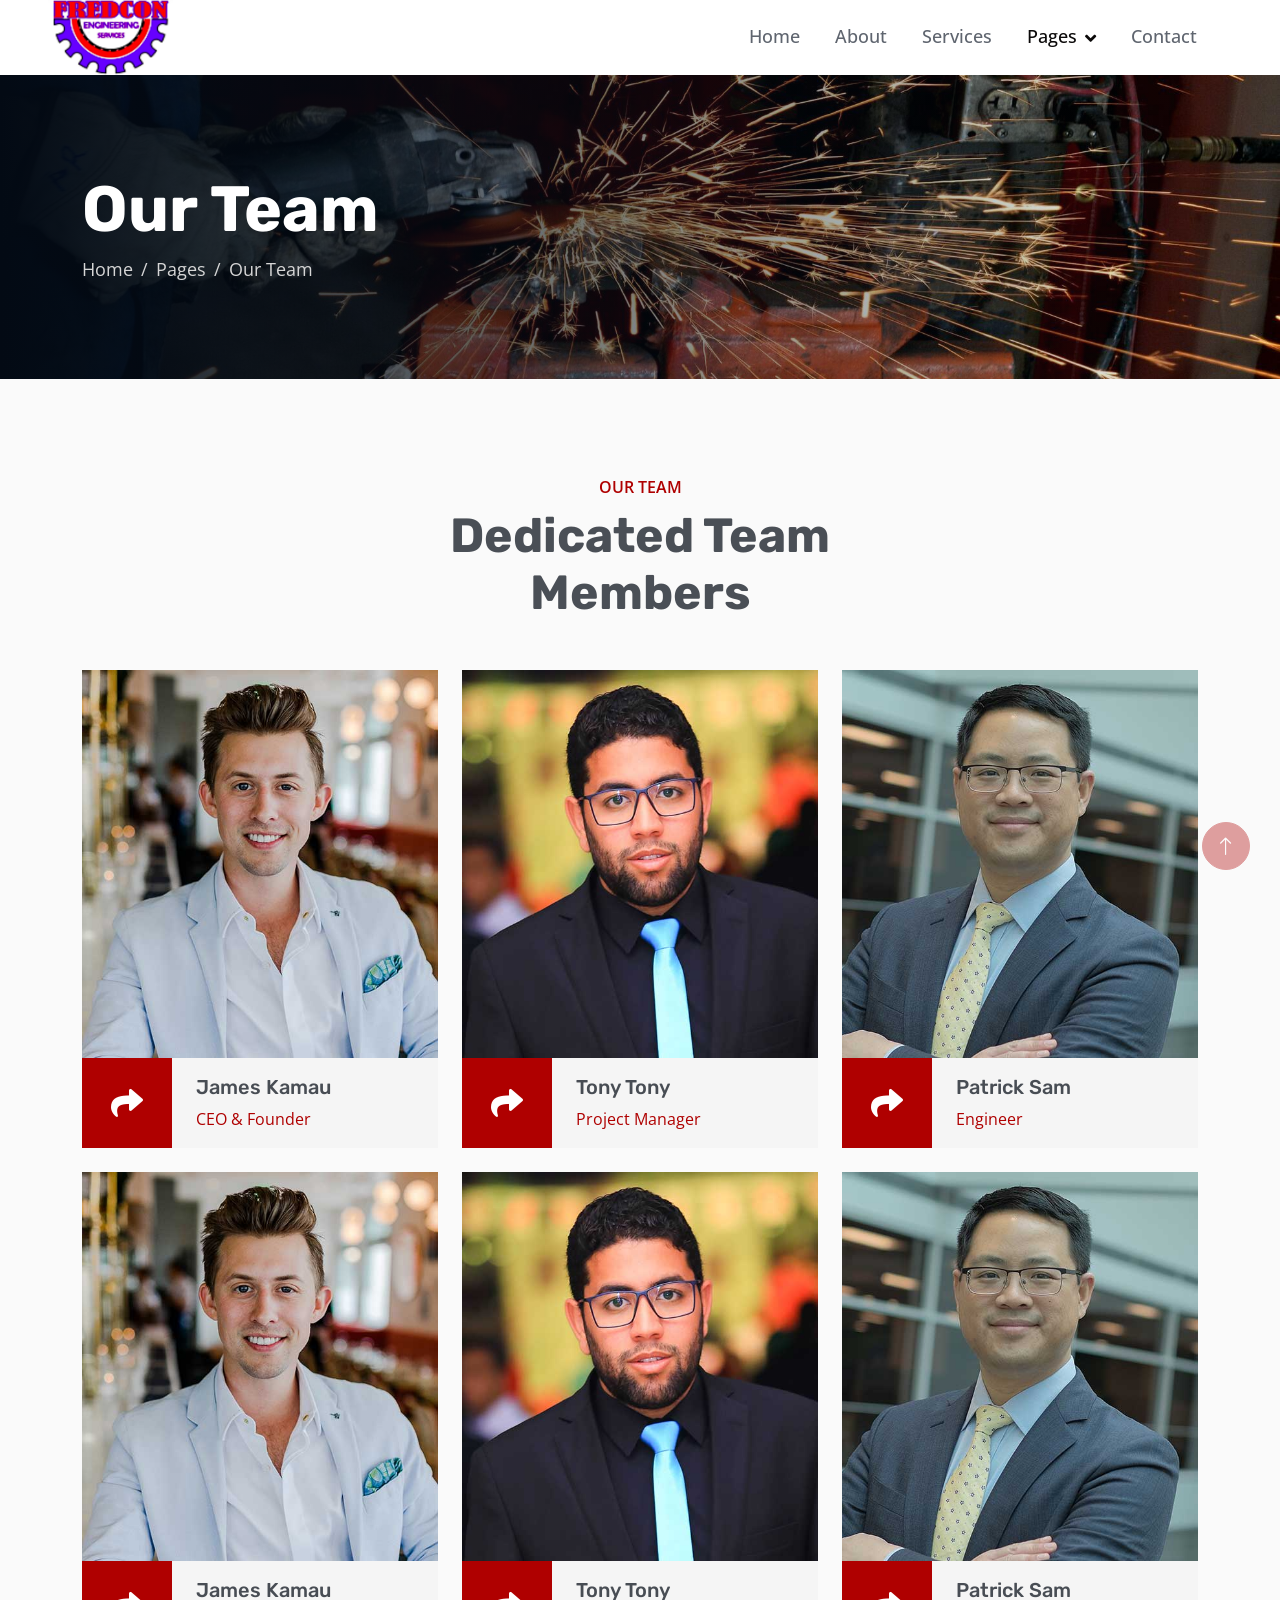
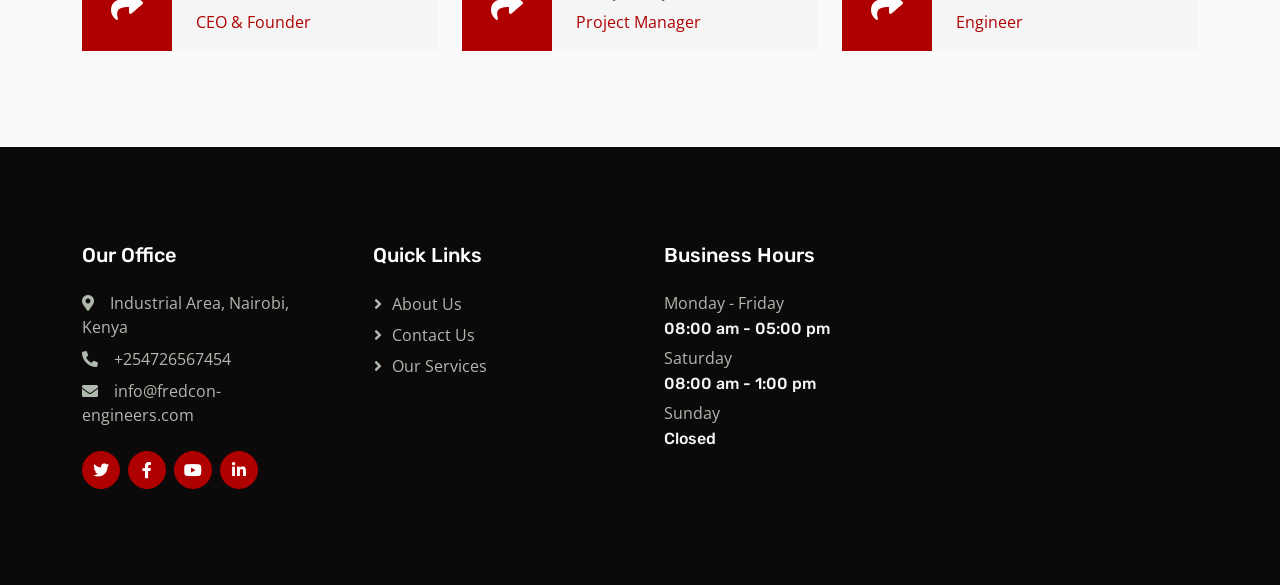
<file: team.html>
<!DOCTYPE html>
<html lang="en">

<head>
    <meta charset="utf-8">
    <title>Fredcon - Engineering Services</title>
    <meta content="width=device-width, initial-scale=1.0" name="viewport">
    <meta content="" name="keywords">
    <meta content="" name="description">

    <!-- Favicon -->
   <link href="img/icon.png" rel="icon">

    <!-- Google Web Fonts -->
    <link rel="preconnect" href="https://fonts.googleapis.com">
    <link rel="preconnect" href="https://fonts.gstatic.com" crossorigin>
    <link
        href="https://fonts.googleapis.com/css2?family=Open+Sans:wght@400;500;600&family=Rubik:wght@500;600;700&display=swap"
        rel="stylesheet">

    <!-- Icon Font Stylesheet -->
    <link href="https://cdnjs.cloudflare.com/ajax/libs/font-awesome/5.10.0/css/all.min.css" rel="stylesheet">
    <link href="https://cdn.jsdelivr.net/npm/bootstrap-icons@1.4.1/font/bootstrap-icons.css" rel="stylesheet">

    <!-- Libraries Stylesheet -->
    <link href="lib/animate/animate.min.css" rel="stylesheet">
    <link href="lib/owlcarousel/assets/owl.carousel.min.css" rel="stylesheet">

    <!-- Customized Bootstrap Stylesheet -->
    <link href="css/bootstrap.min.css" rel="stylesheet">

    <!-- Stylesheet -->
    <link href="css/style.css" rel="stylesheet">
</head>

<body>
    <!-- Spinner Start -->
    <div id="spinner"
        class="show bg-white position-fixed translate-middle w-100 vh-100 top-50 start-50 d-flex align-items-center justify-content-center">
        <div class="spinner-border text-primary" role="status" style="width: 3rem; height: 3rem;"></div>
    </div>
    <!-- Spinner End -->





    <!-- Nav Starting -->
    <nav class="navbar navbar-expand-lg bg-white navbar-light sticky-top py-0 pe-5">
        <a href="index.html" class="navbar-brand ps-5 me-0">
            <img src="img/logo1.png">
        </a>
        <button type="button" class="navbar-toggler me-0" data-bs-toggle="collapse" data-bs-target="#navbarCollapse">
            <span class="navbar-toggler-icon"></span>
        </button>
        <div class="collapse navbar-collapse" id="navbarCollapse">
            <div class="navbar-nav ms-auto p-4 p-lg-0">
                <a href="index.html" class="nav-item nav-link">Home</a>
                <a href="about.html" class="nav-item nav-link">About</a>
                <a href="service.html" class="nav-item nav-link">Services</a>
                <div class="nav-item dropdown">
                    <a href="#" class="nav-link dropdown-toggle active" data-bs-toggle="dropdown">Pages</a>
                    <div class="dropdown-menu bg-light m-0">
                        <a href="project.html" class="dropdown-item">Projects</a>
                        <a href="feature.html" class="dropdown-item">Features</a>
                        <a href="gallery.html" class="dropdown-item">Gallery</a>
                        <a href="testimonial.html" class="dropdown-item">Testimonial</a>
                        
                    </div>
                </div>
                <a href="contact.html" class="nav-item nav-link">Contact</a>
            </div>
            <!-- <a href="" class="btn btn-primary px-3 d-none d-lg-block">Get A Quote</a> -->
        </div>
    </nav>
    <!-- Navbar End -->


    <!-- Page Header Start -->
    <div class="container-fluid page-header py-5 mb-5 wow fadeIn" data-wow-delay="0.1s">
        <div class="container py-5">
            <h1 class="display-3 text-white animated slideInRight">Our Team</h1>
            <nav aria-label="breadcrumb">
                <ol class="breadcrumb animated slideInRight mb-0">
                    <li class="breadcrumb-item"><a href="#">Home</a></li>
                    <li class="breadcrumb-item"><a href="#">Pages</a></li>
                    <li class="breadcrumb-item active" aria-current="page">Our Team</li>
                </ol>
            </nav>
        </div>
    </div>
    <!-- Page Header End -->


    <!-- Team Start -->
    <div class="container-xxl py-5">
        <div class="container">
            <div class="text-center mx-auto wow fadeInUp" data-wow-delay="0.1s" style="max-width: 600px;">
                <p class="fw-medium text-uppercase text-primary mb-2">Our Team</p>
                <h1 class="display-5 mb-5">Dedicated Team Members</h1>
            </div>
            <div class="row g-4">
                <div class="col-lg-4 col-md-6 wow fadeInUp" data-wow-delay="0.1s">
                    <div class="team-item">
                        <img class="img-fluid" src="img/team-1.jpg" alt="">
                        <div class="d-flex">
                            <div class="flex-shrink-0 btn-square bg-primary" style="width: 90px; height: 90px;">
                                <i class="fa fa-2x fa-share text-white"></i>
                            </div>
                            <div class="position-relative overflow-hidden bg-light d-flex flex-column justify-content-center w-100 ps-4"
                                style="height: 90px;">
                                <h5>James Kamau</h5>
                                <span class="text-primary">CEO & Founder</span>
                                <div class="team-social">
                                    <a class="btn btn-square btn-dark rounded-circle mx-1" href=""><i
                                            class="fab fa-facebook-f"></i></a>
                                    <a class="btn btn-square btn-dark rounded-circle mx-1" href=""><i
                                            class="fab fa-twitter"></i></a>
                                    <a class="btn btn-square btn-dark rounded-circle mx-1" href=""><i
                                            class="fab fa-instagram"></i></a>
                                </div>
                            </div>
                        </div>
                    </div>
                </div>
                <div class="col-lg-4 col-md-6 wow fadeInUp" data-wow-delay="0.3s">
                    <div class="team-item">
                        <img class="img-fluid" src="img/team-2.jpg" alt="">
                        <div class="d-flex">
                            <div class="flex-shrink-0 btn-square bg-primary" style="width: 90px; height: 90px;">
                                <i class="fa fa-2x fa-share text-white"></i>
                            </div>
                            <div class="position-relative overflow-hidden bg-light d-flex flex-column justify-content-center w-100 ps-4"
                                style="height: 90px;">
                                <h5>Tony Tony</h5>
                                <span class="text-primary">Project Manager</span>
                                <div class="team-social">
                                    <a class="btn btn-square btn-dark rounded-circle mx-1" href=""><i
                                            class="fab fa-facebook-f"></i></a>
                                    <a class="btn btn-square btn-dark rounded-circle mx-1" href=""><i
                                            class="fab fa-twitter"></i></a>
                                    <a class="btn btn-square btn-dark rounded-circle mx-1" href=""><i
                                            class="fab fa-instagram"></i></a>
                                </div>
                            </div>
                        </div>
                    </div>
                </div>
                <div class="col-lg-4 col-md-6 wow fadeInUp" data-wow-delay="0.5s">
                    <div class="team-item">
                        <img class="img-fluid" src="img/team-3.jpg" alt="">
                        <div class="d-flex">
                            <div class="flex-shrink-0 btn-square bg-primary" style="width: 90px; height: 90px;">
                                <i class="fa fa-2x fa-share text-white"></i>
                            </div>
                            <div class="position-relative overflow-hidden bg-light d-flex flex-column justify-content-center w-100 ps-4"
                                style="height: 90px;">
                                <h5>Patrick Sam</h5>
                                <span class="text-primary">Engineer</span>
                                <div class="team-social">
                                    <a class="btn btn-square btn-dark rounded-circle mx-1" href=""><i
                                            class="fab fa-facebook-f"></i></a>
                                    <a class="btn btn-square btn-dark rounded-circle mx-1" href=""><i
                                            class="fab fa-twitter"></i></a>
                                    <a class="btn btn-square btn-dark rounded-circle mx-1" href=""><i
                                            class="fab fa-instagram"></i></a>
                                </div>
                            </div>
                        </div>
                    </div>
                </div>
                <div class="col-lg-4 col-md-6 wow fadeInUp" data-wow-delay="0.1s">
                    <div class="team-item">
                        <img class="img-fluid" src="img/team-1.jpg" alt="">
                        <div class="d-flex">
                            <div class="flex-shrink-0 btn-square bg-primary" style="width: 90px; height: 90px;">
                                <i class="fa fa-2x fa-share text-white"></i>
                            </div>
                            <div class="position-relative overflow-hidden bg-light d-flex flex-column justify-content-center w-100 ps-4"
                                style="height: 90px;">
                                <h5>James Kamau</h5>
                                <span class="text-primary">CEO & Founder</span>
                                <div class="team-social">
                                    <a class="btn btn-square btn-dark rounded-circle mx-1" href=""><i
                                            class="fab fa-facebook-f"></i></a>
                                    <a class="btn btn-square btn-dark rounded-circle mx-1" href=""><i
                                            class="fab fa-twitter"></i></a>
                                    <a class="btn btn-square btn-dark rounded-circle mx-1" href=""><i
                                            class="fab fa-instagram"></i></a>
                                </div>
                            </div>
                        </div>
                    </div>
                </div>
                <div class="col-lg-4 col-md-6 wow fadeInUp" data-wow-delay="0.3s">
                    <div class="team-item">
                        <img class="img-fluid" src="img/team-2.jpg" alt="">
                        <div class="d-flex">
                            <div class="flex-shrink-0 btn-square bg-primary" style="width: 90px; height: 90px;">
                                <i class="fa fa-2x fa-share text-white"></i>
                            </div>
                            <div class="position-relative overflow-hidden bg-light d-flex flex-column justify-content-center w-100 ps-4"
                                style="height: 90px;">
                                <h5>Tony Tony</h5>
                                <span class="text-primary">Project Manager</span>
                                <div class="team-social">
                                    <a class="btn btn-square btn-dark rounded-circle mx-1" href=""><i
                                            class="fab fa-facebook-f"></i></a>
                                    <a class="btn btn-square btn-dark rounded-circle mx-1" href=""><i
                                            class="fab fa-twitter"></i></a>
                                    <a class="btn btn-square btn-dark rounded-circle mx-1" href=""><i
                                            class="fab fa-instagram"></i></a>
                                </div>
                            </div>
                        </div>
                    </div>
                </div>
                <div class="col-lg-4 col-md-6 wow fadeInUp" data-wow-delay="0.5s">
                    <div class="team-item">
                        <img class="img-fluid" src="img/team-3.jpg" alt="">
                        <div class="d-flex">
                            <div class="flex-shrink-0 btn-square bg-primary" style="width: 90px; height: 90px;">
                                <i class="fa fa-2x fa-share text-white"></i>
                            </div>
                            <div class="position-relative overflow-hidden bg-light d-flex flex-column justify-content-center w-100 ps-4"
                                style="height: 90px;">
                                <h5>Patrick Sam</h5>
                                <span class="text-primary">Engineer</span>
                                <div class="team-social">
                                    <a class="btn btn-square btn-dark rounded-circle mx-1" href=""><i
                                            class="fab fa-facebook-f"></i></a>
                                    <a class="btn btn-square btn-dark rounded-circle mx-1" href=""><i
                                            class="fab fa-twitter"></i></a>
                                    <a class="btn btn-square btn-dark rounded-circle mx-1" href=""><i
                                            class="fab fa-instagram"></i></a>
                                </div>
                            </div>
                        </div>
                    </div>
                </div>
            </div>
        </div>
    </div>
    <!-- Team End -->


    <!-- Footer Start -->
    <div class="container-fluid bg-dark footer mt-5 py-5 wow fadeIn" data-wow-delay="0.1s">
        <div class="container py-5">
            <div class="row g-5">
                <div class="col-lg-3 col-md-6">
                    <h5 class="text-white mb-4">Our Office</h5>
                    <p class="mb-2"><i class="fa fa-map-marker-alt me-3"></i>Industrial Area, Nairobi, Kenya</p>
                    <p class="mb-2"><i class="fa fa-phone-alt me-3"></i>+254726567454</p>
                    <p class="mb-2"><i class="fa fa-envelope me-3"></i>info@fredcon-engineers.com</p>
                    <div class="d-flex pt-3">
                        <a class="btn btn-square btn-primary rounded-circle me-2" href=""><i
                                class="fab fa-twitter"></i></a>
                        <a class="btn btn-square btn-primary rounded-circle me-2" href=""><i
                                class="fab fa-facebook-f"></i></a>
                        <a class="btn btn-square btn-primary rounded-circle me-2" href=""><i
                                class="fab fa-youtube"></i></a>
                        <a class="btn btn-square btn-primary rounded-circle me-2" href=""><i
                                class="fab fa-linkedin-in"></i></a>
                    </div>
                </div>
                <div class="col-lg-3 col-md-6">
                    <h5 class="text-white mb-4">Quick Links</h5>
                    <a class="btn btn-link" href="about.html">About Us</a>
                    <a class="btn btn-link" href="contact.html">Contact Us</a>
                    <a class="btn btn-link" href="service.html">Our Services</a>
                    
                    <!-- !-- <a class="btn btn-link" href="">Support</a> -->
                </div>
                <div class="col-lg-3 col-md-6">
                    <h5 class="text-white mb-4">Business Hours</h5>
                    <p class="mb-1">Monday - Friday</p>
                    <h6 class="text-light">08:00 am - 05:00 pm</h6>
                    <p class="mb-1">Saturday</p>
                    <h6 class="text-light">08:00 am - 1:00 pm</h6>
                    <p class="mb-1">Sunday</p>
                    <h6 class="text-light">Closed</h6>
                </div>

            </div>
        </div>
    </div>
    <!-- Footer End -->


    <!-- Copyright Start -->
    <!-- <div class="container-fluid copyright bg-dark py-4">
        <div class="container text-center">
            <p class="mb-2">Copyright &copy; <a class="fw-semi-bold" href="#">Fredcon.com</a>, All Right Reserved.
            </p>

        </div>
    </div> -->
    <!-- Copyright End -->


    <!-- Back to Top -->
    <a href="#" class="btn btn-lg btn-primary btn-lg-square rounded-circle back-to-top"><i
            class="bi bi-arrow-up"></i></a>


    <!-- JavaScript Libraries -->
    <script src="https://code.jquery.com/jquery-3.4.1.min.js"></script>
    <script src="https://cdn.jsdelivr.net/npm/bootstrap@5.0.0/dist/js/bootstrap.bundle.min.js"></script>
    <script src="lib/wow/wow.min.js"></script>
    <script src="lib/easing/easing.min.js"></script>
    <script src="lib/waypoints/waypoints.min.js"></script>
    <script src="lib/owlcarousel/owl.carousel.min.js"></script>
    <script src="lib/counterup/counterup.min.js"></script>

    <!-- Template Javascript -->
    <script src="js/main.js"></script>
</body>

</html>
</file>
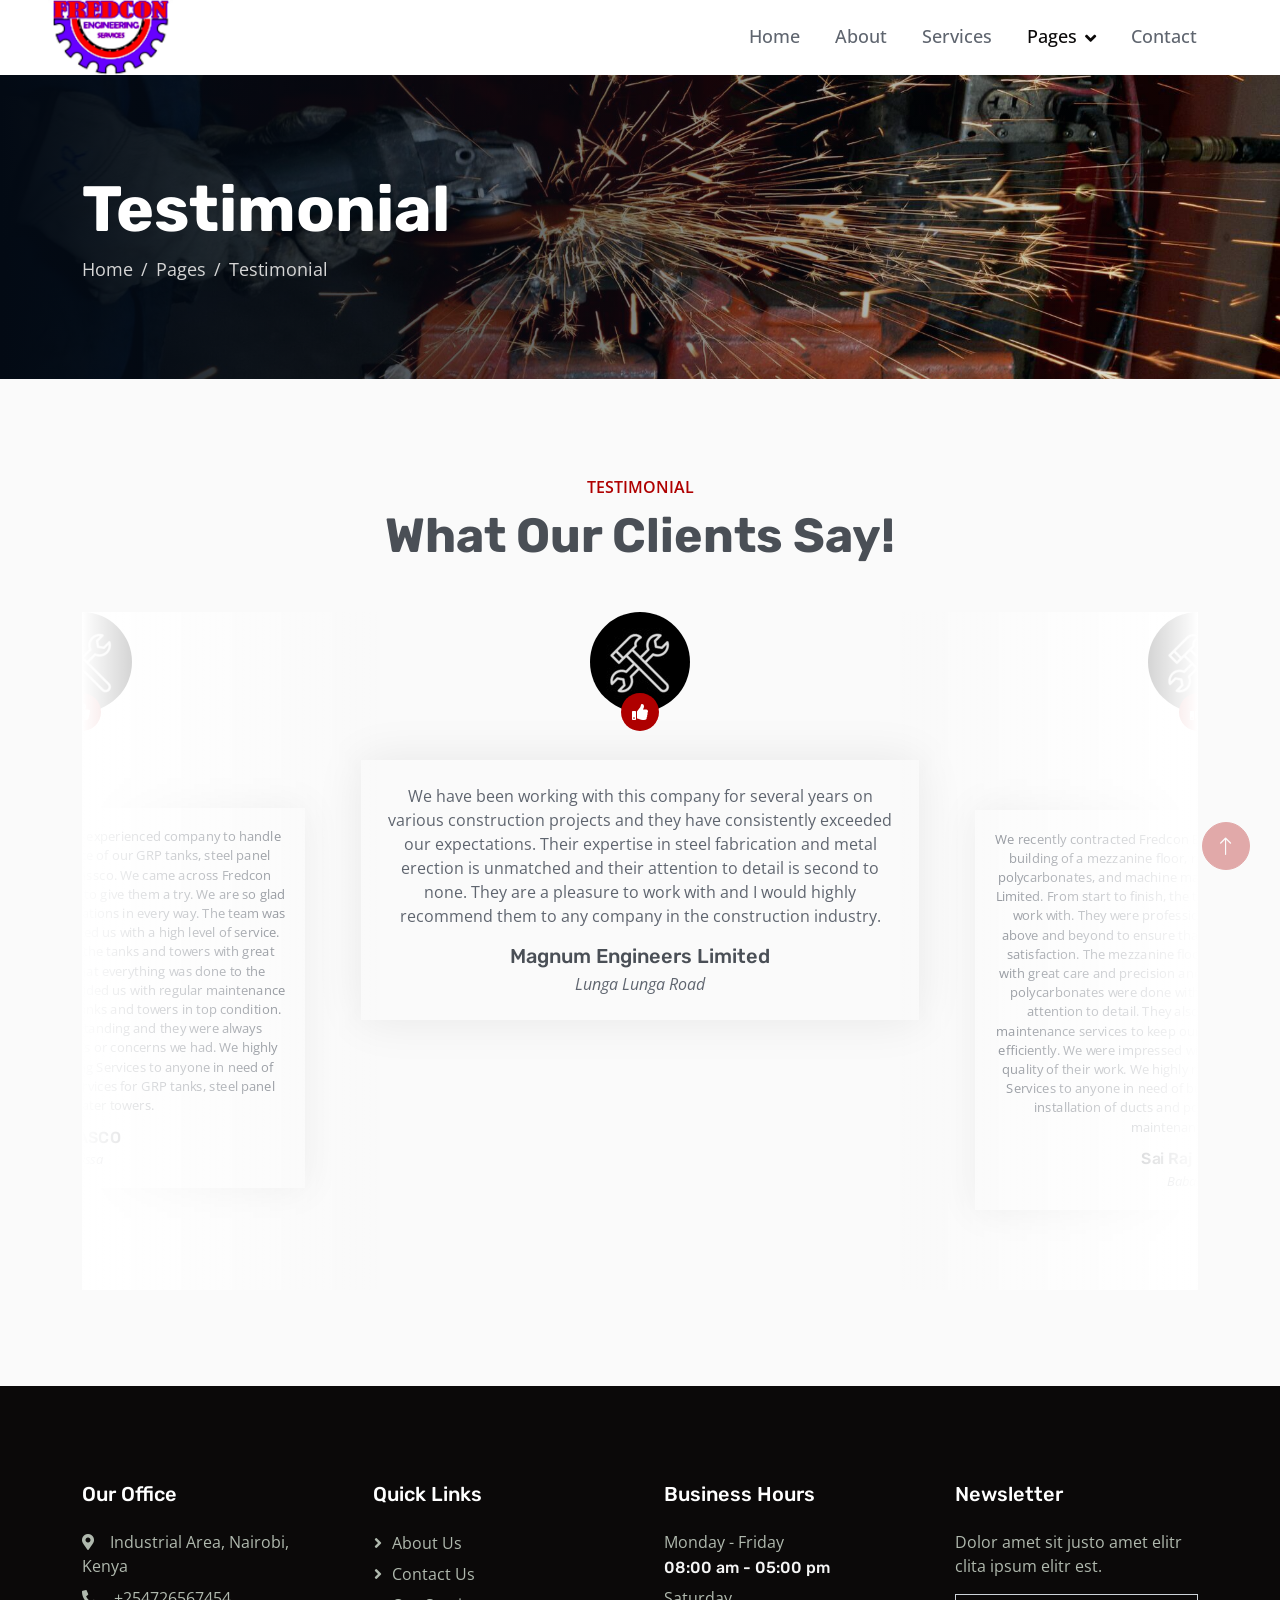
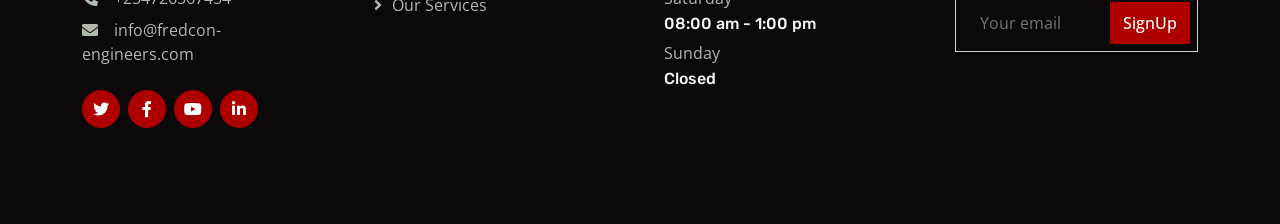
<file: testimonial.html>
<!DOCTYPE html>
<html lang="en">

<head>
    <meta charset="utf-8">
    <title>Fredcon - Engineering Services</title>
    <meta content="width=device-width, initial-scale=1.0" name="viewport">
    <meta content="" name="keywords">
    <meta content="" name="description">

    <!-- Favicon -->
   <link href="img/icon.png" rel="icon">

    <!-- Google Web Fonts -->
    <link rel="preconnect" href="https://fonts.googleapis.com">
    <link rel="preconnect" href="https://fonts.gstatic.com" crossorigin>
    <link href="https://fonts.googleapis.com/css2?family=Open+Sans:wght@400;500;600&family=Rubik:wght@500;600;700&display=swap" rel="stylesheet">

    <!-- Icon Font Stylesheet -->
    <link href="https://cdnjs.cloudflare.com/ajax/libs/font-awesome/5.10.0/css/all.min.css" rel="stylesheet">
    <link href="https://cdn.jsdelivr.net/npm/bootstrap-icons@1.4.1/font/bootstrap-icons.css" rel="stylesheet">

    <!-- Libraries Stylesheet -->
    <link href="lib/animate/animate.min.css" rel="stylesheet">
    <link href="lib/owlcarousel/assets/owl.carousel.min.css" rel="stylesheet">

    <!-- Customized Bootstrap Stylesheet -->
    <link href="css/bootstrap.min.css" rel="stylesheet">

    <!-- Stylesheet -->
    <link href="css/style.css" rel="stylesheet">
</head>

<body>
    <!-- Spinner Start -->
    <div id="spinner" class="show bg-white position-fixed translate-middle w-100 vh-100 top-50 start-50 d-flex align-items-center justify-content-center">
        <div class="spinner-border text-primary" role="status" style="width: 3rem; height: 3rem;"></div>
    </div>
    <!-- Spinner End -->





    <!-- Nav Starting -->
    <nav class="navbar navbar-expand-lg bg-white navbar-light sticky-top py-0 pe-5">
        <a href="index.html" class="navbar-brand ps-5 me-0">
            <img src="img/logo1.png">
        </a>
        <button type="button" class="navbar-toggler me-0" data-bs-toggle="collapse" data-bs-target="#navbarCollapse">
            <span class="navbar-toggler-icon"></span>
        </button>
        <div class="collapse navbar-collapse" id="navbarCollapse">
            <div class="navbar-nav ms-auto p-4 p-lg-0">
                <a href="index.html" class="nav-item nav-link">Home</a>
                <a href="about.html" class="nav-item nav-link">About</a>
                <a href="service.html" class="nav-item nav-link">Services</a>
                <div class="nav-item dropdown">
                    <a href="#" class="nav-link dropdown-toggle active" data-bs-toggle="dropdown">Pages</a>
                    <div class="dropdown-menu bg-light m-0">
                        <a href="project.html" class="dropdown-item">Projects</a>
                        <a href="feature.html" class="dropdown-item">Features</a>
                        <a href="gallery.html" class="dropdown-item">Gallery</a>
                        <a href="testimonial.html" class="dropdown-item active">Testimonial</a>
                        
                    </div>
                </div>
                <a href="contact.html" class="nav-item nav-link">Contact</a>
            </div>
            <!-- <a href="" class="btn btn-primary px-3 d-none d-lg-block">Get A Quote</a> -->
        </div>
    </nav>
    <!-- Navbar End -->


    <!-- Page Header Start -->
    <div class="container-fluid page-header py-5 mb-5 wow fadeIn" data-wow-delay="0.1s">
        <div class="container py-5">
            <h1 class="display-3 text-white animated slideInRight">Testimonial</h1>
            <nav aria-label="breadcrumb">
                <ol class="breadcrumb animated slideInRight mb-0">
                    <li class="breadcrumb-item"><a href="#">Home</a></li>
                    <li class="breadcrumb-item"><a href="#">Pages</a></li>
                    <li class="breadcrumb-item active" aria-current="page">Testimonial</li>
                </ol>
            </nav>
        </div>
    </div>
    <!-- Page Header End -->


    <!-- Testimonial Start -->
    <div class="container-xxl py-5">
        <div class="container">
            <div class="text-center mx-auto wow fadeInUp" data-wow-delay="0.1s" style="max-width: 600px;">
                <p class="fw-medium text-uppercase text-primary mb-2">Testimonial</p>
                <h1 class="display-5 mb-5">What Our Clients Say!</h1>
            </div>
            <div class="owl-carousel testimonial-carousel wow fadeInUp" data-wow-delay="0.1s">
                <div class="testimonial-item text-center">
                    <div class="testimonial-img position-relative">
                        <img class="img-fluid rounded-circle mx-auto mb-5" src="img/testimonial-1.jpg">
                        <div class="btn-square bg-primary rounded-circle">
                            <i class="fa fa-thumbs-up text-white"></i>
                        </div>
                    </div>
                    <div class="testimonial-text text-center rounded p-4">
                        <p>We have been working with this company for several years on various construction projects and they have consistently exceeded our expectations. Their expertise in steel fabrication and metal erection is unmatched and their attention to detail is second to none. 
                            They are a pleasure to work with and I would highly recommend them to any company in the construction industry.</p>
                        <h5 class="mb-1">Magnum Engineers Limited</h5>
                        <span class="fst-italic">Lunga Lunga Road</span>
                    </div>
                </div>
                <div class="testimonial-item text-center">
                    <div class="testimonial-img position-relative">
                        <img class="img-fluid rounded-circle mx-auto mb-5" src="img/testimonial-3.jpg">
                        <div class="btn-square bg-primary rounded-circle">
                            <i class="fa fa-thumbs-up text-white"></i>
                        </div>
                    </div>
                    <div class="testimonial-text text-center rounded p-4">
                        <p>We recently contracted Fredcon Engineering Services to handle the building of a mezzanine floor, roofing, installation of ducts and polycarbonates, and machine maintenance at our facility at Sai Raj Limited. From start to finish, the team at Fredcon was a pleasure to work with. They were professional, punctual, and always went above and beyond to ensure that the work was completed to our satisfaction. 
                            The mezzanine floor and roofing were constructed with great care and precision and the installation of the ducts and polycarbonates were done with high quality workmanship and attention to detail. They also provided excellent machine maintenance services to keep our machines running smoothly and efficiently. 
                            We were impressed with their level of expertise and the quality of their work. We highly recommend Fredcon Engineering Services to anyone in need of building mezzanine floor, roofing, installation of ducts and polycarbonates, and machine maintenance services.</p>
                        <h5 class="mb-1">Sai Raj Limited</h5>
                        <span class="fst-italic">Baba Dogo</span>
                    </div>
                </div>
                <div class="testimonial-item text-center">
                    <div class="testimonial-img position-relative">
                        <img class="img-fluid rounded-circle mx-auto mb-5" src="img/testimonial-2.jpg">
                        <div class="btn-square bg-primary rounded-circle">
                            <i class="fa fa-thumbs-up text-white"></i>
                        </div>
                    </div>
                    <div class="testimonial-text text-center rounded p-4">
                        <p>We have used this company for several industrial projects and have been extremely satisfied with their work. 
                            Their x-ray welding and grinding services are top-notch, and their team is always professional and efficient. 
                            We highly recommend them for any industry requiring these services.</p>
                        <h5 class="mb-1">Assi Engineering and Construction</h5>
                        <span class="fst-italic">Industrial Area</span>
                    </div>
                </div>
                <div class="testimonial-item text-center">
                    <div class="testimonial-img position-relative">
                        <img class="img-fluid rounded-circle mx-auto mb-5" src="img/testimonial-3.jpg">
                        <div class="btn-square bg-primary rounded-circle">
                            <i class="fa fa-thumbs-up text-white"></i>
                        </div>
                    </div>
                    <div class="testimonial-text text-center rounded p-4">
                        <p>We recently hired this company for a large-scale roofing project and were extremely impressed with their work. 
                            Their team was professional, efficient, and completed the project on time and within budget. 
                            Their expertise in carpentry and masonry was also evident in the high-quality finish of the project. 
                            We would definitely use them again in the future.</p>
                        <h5 class="mb-1">Nature Craft Limited</h5>
                        <span class="fst-italic">Mombasa Road</span>
                    </div>
                </div>
                <div class="testimonial-item text-center">
                    <div class="testimonial-img position-relative">
                        <img class="img-fluid rounded-circle mx-auto mb-5" src="img/testimonial-3.jpg">
                        <div class="btn-square bg-primary rounded-circle">
                            <i class="fa fa-thumbs-up text-white"></i>
                        </div>
                    </div>
                    <div class="testimonial-text text-center rounded p-4">
                        <p>We were in need of a reliable and experienced company to handle the installation and maintenance of our GRP tanks, steel panel tanks and water towers at Gawassco. 
                            We came across Fredcon Engineering Services and decided to give them a try. 
                            We are so glad we did! They exceeded our expectations in every way. 
                            The team was professional, efficient and provided us with a high level of service. 
                            They handled the installation of the tanks and towers with great care and precision, ensuring that everything was done to the highest standards. They also provided us with regular maintenance and repair services to keep our tanks and towers in top condition. 
                            Their customer service is outstanding and they were always available to answer any questions or concerns we had. We highly recommend Fredcon Engineering Services to anyone in need of installation and maintenance services for GRP tanks, steel panel tanks and water towers.</p>
                        <h5 class="mb-1">GAWASCO</h5>
                        <span class="fst-italic">Garissa</span>
                    </div>
                </div>
            </div>
        </div>
    </div>
    <!-- Testimonial End -->
        

    <!-- Footer Start -->
    <div class="container-fluid bg-dark footer mt-5 py-5 wow fadeIn" data-wow-delay="0.1s">
        <div class="container py-5">
            <div class="row g-5">
                <div class="col-lg-3 col-md-6">
                    <h5 class="text-white mb-4">Our Office</h5>
                    <p class="mb-2"><i class="fa fa-map-marker-alt me-3"></i>Industrial Area, Nairobi, Kenya</p>
                    <p class="mb-2"><i class="fa fa-phone-alt me-3"></i>+254726567454</p>
                    <p class="mb-2"><i class="fa fa-envelope me-3"></i>info@fredcon-engineers.com</p>
                    <div class="d-flex pt-3">
                        <a class="btn btn-square btn-primary rounded-circle me-2" href=""><i class="fab fa-twitter"></i></a>
                        <a class="btn btn-square btn-primary rounded-circle me-2" href=""><i class="fab fa-facebook-f"></i></a>
                        <a class="btn btn-square btn-primary rounded-circle me-2" href=""><i class="fab fa-youtube"></i></a>
                        <a class="btn btn-square btn-primary rounded-circle me-2" href=""><i class="fab fa-linkedin-in"></i></a>
                    </div>
                </div>
                <div class="col-lg-3 col-md-6">
                    <h5 class="text-white mb-4">Quick Links</h5>
                    <a class="btn btn-link" href="about.html">About Us</a>
                    <a class="btn btn-link" href="contact.html">Contact Us</a>
                    <a class="btn btn-link" href="service.html">Our Services</a>
                    
                    <!-- !-- <a class="btn btn-link" href="">Support</a> -->
                </div>
                <div class="col-lg-3 col-md-6">
                    <h5 class="text-white mb-4">Business Hours</h5>
                    <p class="mb-1">Monday - Friday</p>
                    <h6 class="text-light">08:00 am - 05:00 pm</h6>
                    <p class="mb-1">Saturday</p>
                    <h6 class="text-light">08:00 am - 1:00 pm</h6>
                    <p class="mb-1">Sunday</p>
                    <h6 class="text-light">Closed</h6>
                </div>
                <div class="col-lg-3 col-md-6">
                    <h5 class="text-white mb-4">Newsletter</h5>
                    <p>Dolor amet sit justo amet elitr clita ipsum elitr est.</p>
                    <div class="position-relative w-100">
                        <input class="form-control bg-transparent w-100 py-3 ps-4 pe-5" type="text" placeholder="Your email">
                        <button type="button" class="btn btn-primary py-2 position-absolute top-0 end-0 mt-2 me-2">SignUp</button>
                    </div>
                </div>
            </div>
        </div>
    </div>
    <!-- Footer End -->


    <!-- Copyright Start -->
    <!-- <div class="container-fluid copyright bg-dark py-4">
        <div class="container text-center">
            <p class="mb-2">Copyright &copy; <a class="fw-semi-bold" href="#">Fredcon.com</a>, All Right Reserved.</p>
        </div>
    </div> -->
    <!-- Copyright End -->


    <!-- Back to Top -->
    <a href="#" class="btn btn-lg btn-primary btn-lg-square rounded-circle back-to-top"><i class="bi bi-arrow-up"></i></a>


    <!-- JavaScript Libraries -->
    <script src="https://code.jquery.com/jquery-3.4.1.min.js"></script>
    <script src="https://cdn.jsdelivr.net/npm/bootstrap@5.0.0/dist/js/bootstrap.bundle.min.js"></script>
    <script src="lib/wow/wow.min.js"></script>
    <script src="lib/easing/easing.min.js"></script>
    <script src="lib/waypoints/waypoints.min.js"></script>
    <script src="lib/owlcarousel/owl.carousel.min.js"></script>
    <script src="lib/counterup/counterup.min.js"></script>

    <!-- Template Javascript -->
    <script src="js/main.js"></script>
</body>

</html>
</file>
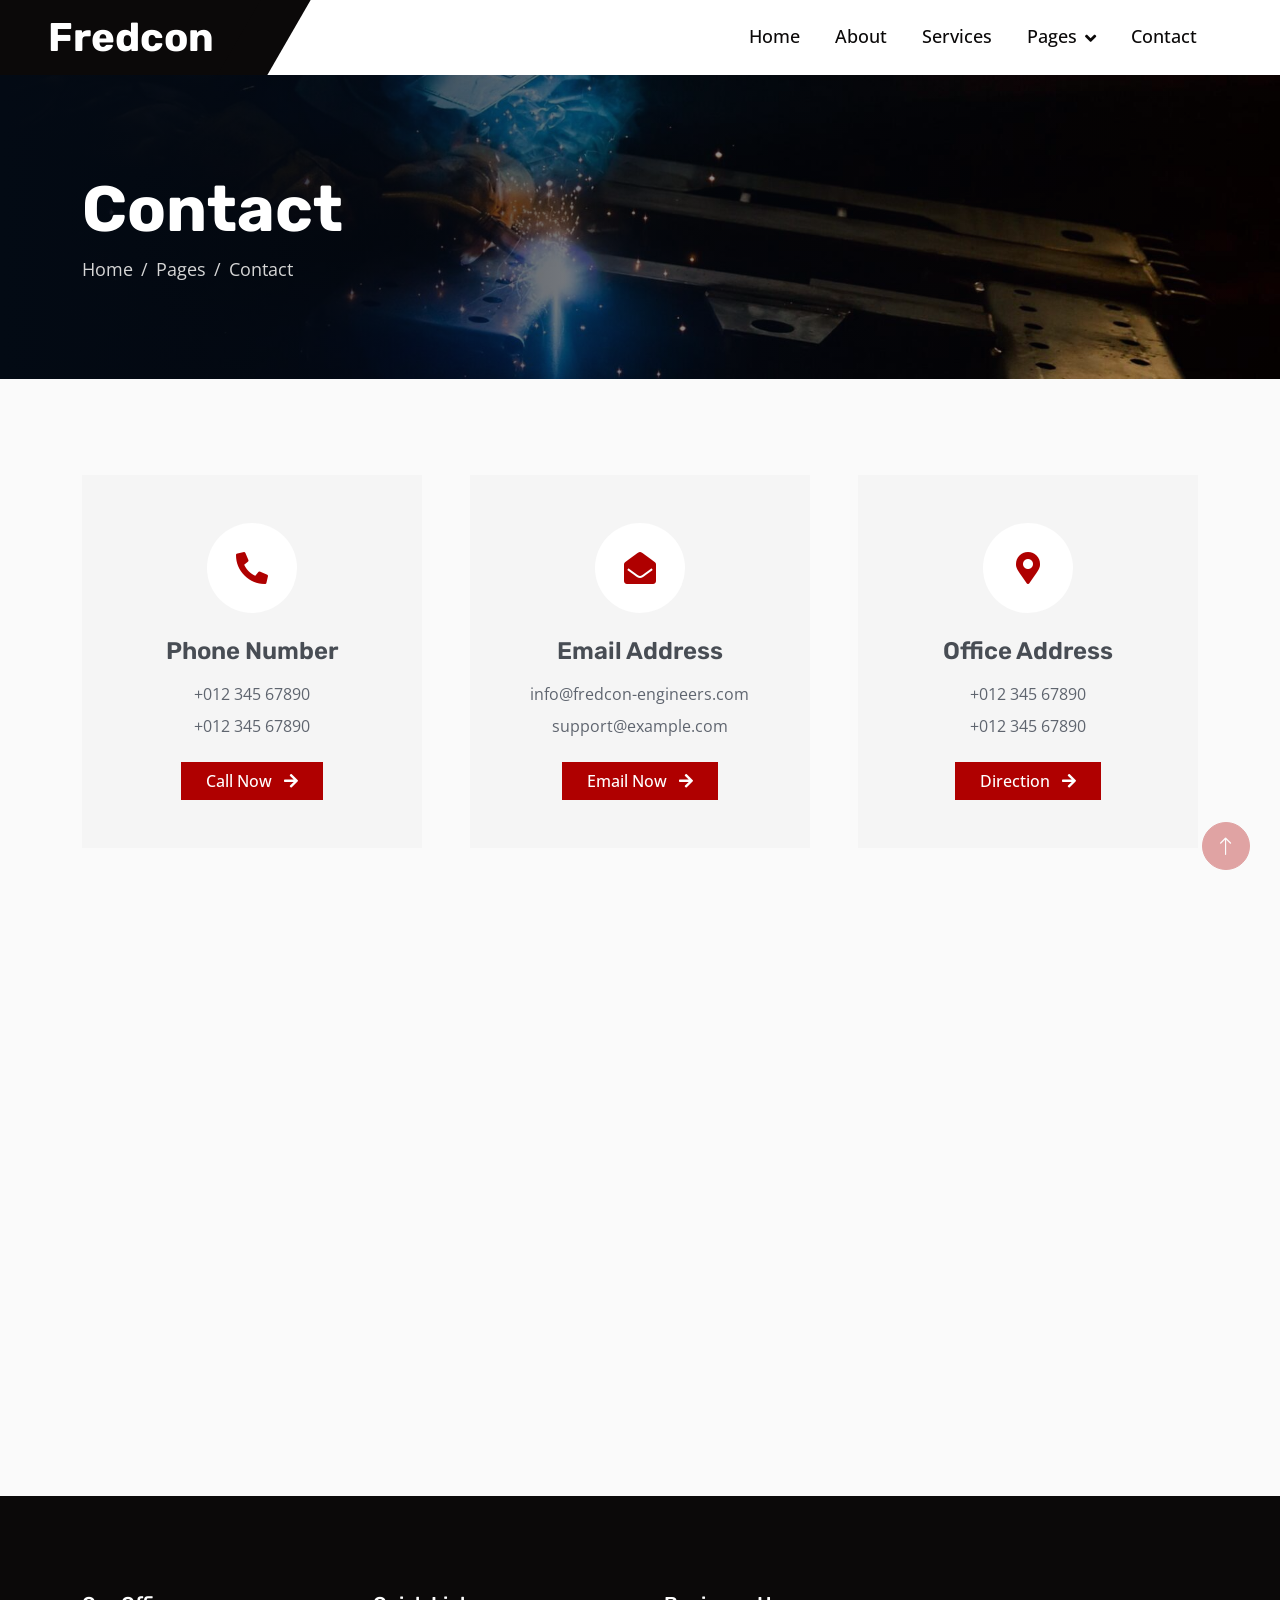
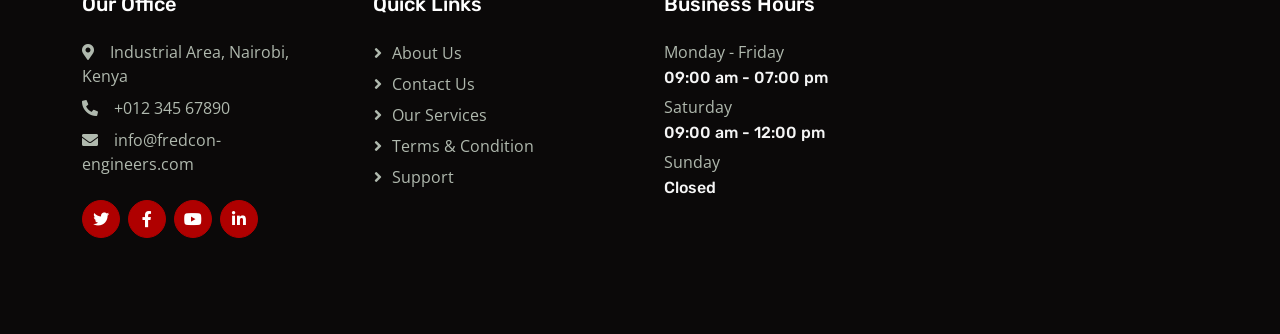
<file: public1/contact.html>
<!DOCTYPE html>
<html lang="en">

<head>
    <meta charset="utf-8">
    <title>Fredcon - Engineering Services</title>
    <meta content="width=device-width, initial-scale=1.0" name="viewport">
    <meta content="" name="keywords">
    <meta content="" name="description">

    <!-- Favicon -->
    <link href="img/favicon.ico" rel="icon">

    <!-- Google Web Fonts -->
    <link rel="preconnect" href="https://fonts.googleapis.com">
    <link rel="preconnect" href="https://fonts.gstatic.com" crossorigin>
    <link
        href="https://fonts.googleapis.com/css2?family=Open+Sans:wght@400;500;600&family=Rubik:wght@500;600;700&display=swap"
        rel="stylesheet">

    <!-- Icon Font Stylesheet -->
    <link href="https://cdnjs.cloudflare.com/ajax/libs/font-awesome/5.10.0/css/all.min.css" rel="stylesheet">
    <link href="https://cdn.jsdelivr.net/npm/bootstrap-icons@1.4.1/font/bootstrap-icons.css" rel="stylesheet">

    <!-- Libraries Stylesheet -->
    <link href="lib/animate/animate.min.css" rel="stylesheet">
    <link href="lib/owlcarousel/assets/owl.carousel.min.css" rel="stylesheet">

    <!-- Customized Bootstrap Stylesheet -->
    <link href="css/bootstrap.min.css" rel="stylesheet">

    <!-- Stylesheet -->
    <link href="css/style.css" rel="stylesheet">
</head>

<body>
    <!-- Spinner Start -->
    <div id="spinner"
        class="show bg-white position-fixed translate-middle w-100 vh-100 top-50 start-50 d-flex align-items-center justify-content-center">
        <div class="spinner-border text-primary" role="status" style="width: 3rem; height: 3rem;"></div>
    </div>
    <!-- Spinner End -->





    <!-- Nav Starting -->
    <nav class="navbar navbar-expand-lg bg-white navbar-light sticky-top py-0 pe-5">
        <a href="index.html" class="navbar-brand ps-5 me-0">
            <h1 class="text-white m-0">Fredcon</h1>
        </a>
        <button type="button" class="navbar-toggler me-0" data-bs-toggle="collapse" data-bs-target="#navbarCollapse">
            <span class="navbar-toggler-icon"></span>
        </button>
        <div class="collapse navbar-collapse" id="navbarCollapse">
            <div class="navbar-nav ms-auto p-4 p-lg-0">
                <a href="index.html" class="nav-item nav-link">Home</a>
                <a href="about.html" class="nav-item nav-link">About</a>
                <a href="service.html" class="nav-item nav-link">Services</a>
                <div class="nav-item dropdown">
                    <a href="#" class="nav-link dropdown-toggle" data-bs-toggle="dropdown">Pages</a>
                    <div class="dropdown-menu bg-light m-0">
                        <a href="project.html" class="dropdown-item">Projects</a>
                        <a href="feature.html" class="dropdown-item">Features</a>
                        <!-- <a href="team.html" class="dropdown-item">Our Team</a> -->
                        <a href="testimonial.html" class="dropdown-item">Testimonial</a>
                        
                    </div>
                </div>
                <a href="contact.html" class="nav-item nav-link active">Contact</a>
            </div>
            <!-- <a href="" class="btn btn-primary px-3 d-none d-lg-block">Get A Quote</a> -->
        </div>
    </nav>
    <!-- Navbar End -->


    <!-- Page Header Start -->
    <div class="container-fluid page-header py-5 mb-5 wow fadeIn" data-wow-delay="0.1s">
        <div class="container py-5">
            <h1 class="display-3 text-white animated slideInRight">Contact</h1>
            <nav aria-label="breadcrumb">
                <ol class="breadcrumb animated slideInRight mb-0">
                    <li class="breadcrumb-item"><a href="#">Home</a></li>
                    <li class="breadcrumb-item"><a href="#">Pages</a></li>
                    <li class="breadcrumb-item active" aria-current="page">Contact</li>
                </ol>
            </nav>
        </div>
    </div>
    <!-- Page Header End -->


    <!-- Contact Start -->
    <div class="container-xxl py-5">
        <div class="container">
            <div class="row g-5 justify-content-center mb-5">
                <div class="col-lg-4 col-md-6 wow fadeInUp" data-wow-delay="0.1s">
                    <div class="bg-light text-center h-100 p-5">
                        <div class="btn-square bg-white rounded-circle mx-auto mb-4" style="width: 90px; height: 90px;">
                            <i class="fa fa-phone-alt fa-2x text-primary"></i>
                        </div>
                        <h4 class="mb-3">Phone Number</h4>
                        <p class="mb-2">+012 345 67890</p>
                        <p class="mb-4">+012 345 67890</p>
                        <a class="btn btn-primary px-4" href="tel:+0123456789">Call Now <i
                                class="fa fa-arrow-right ms-2"></i></a>
                    </div>
                </div>
                <div class="col-lg-4 col-md-6 wow fadeInUp" data-wow-delay="0.3s">
                    <div class="bg-light text-center h-100 p-5">
                        <div class="btn-square bg-white rounded-circle mx-auto mb-4" style="width: 90px; height: 90px;">
                            <i class="fa fa-envelope-open fa-2x text-primary"></i>
                        </div>
                        <h4 class="mb-3">Email Address</h4>
                        <p class="mb-2">info@fredcon-engineers.com</p>
                        <p class="mb-4">support@example.com</p>
                        <a class="btn btn-primary px-4" href="mailto:info@fredcon-engineers.com">Email Now <i
                                class="fa fa-arrow-right ms-2"></i></a>
                    </div>
                </div>
                <div class="col-lg-4 col-md-6 wow fadeInUp" data-wow-delay="0.5s">
                    <div class="bg-light text-center h-100 p-5">
                        <div class="btn-square bg-white rounded-circle mx-auto mb-4" style="width: 90px; height: 90px;">
                            <i class="fa fa-map-marker-alt fa-2x text-primary"></i>
                        </div>
                        <h4 class="mb-3">Office Address</h4>
                        <p class="mb-2">+012 345 67890</p>
                        <p class="mb-4">+012 345 67890</p>
                        <a class="btn btn-primary px-4" href="https://goo.gl/maps/FsznshxgnULBGgkN9"
                            target="blank">Direction <i class="fa fa-arrow-right ms-2"></i></a>
                    </div>
                </div>
            </div>
            <div class="row mb-5">
                <div class="col-12 wow fadeInUp" data-wow-delay="0.1s">
                    <iframe class="w-100"
                        src="https://www.google.com/maps/embed?pb=!1m18!1m12!1m3!1d3001156.4288297426!2d-78.01371936852176!3d42.72876761954724!2m3!1f0!2f0!3f0!3m2!1i1024!2i768!4f13.1!3m3!1m2!1s0x4ccc4bf0f123a5a9%3A0xddcfc6c1de189567!2sNew%20York%2C%20USA!5e0!3m2!1sen!2sbd!4v1603794290143!5m2!1sen!2sbd"
                        frameborder="0" style="min-height: 450px; border:0;" allowfullscreen="" aria-hidden="false"
                        tabindex="0"></iframe>
                </div>
            </div>
            <div class="row g-5">
                <div class="col-lg-6 wow fadeInUp" data-wow-delay="0.1s">
                    <!-- <p class="fw-medium text-uppercase text-primary mb-2">Contact Us</p>
                    <h1 class="display-5 mb-4">If You Have Any Queries, Please Feel Free To Contact Us</h1>
                    <p class="mb-4">Tempor erat elitr rebum at clita. Diam dolor diam ipsum sit. 
                        Aliqu diam amet diam et eos. Clita erat ipsum et lorem et sit, sed stet lorem sit clita duo justo magna dolore erat amet</p>
                    <div class="row g-4">
                        <div class="col-6">
                            <div class="d-flex">
                                <div class="flex-shrink-0 btn-square bg-primary rounded-circle">
                                    <i class="fa fa-phone-alt text-white"></i>
                                </div>
                                <div class="ms-3">
                                    <h6>Call Us</h6>
                                    <span>+012 345 67890</span>
                                </div>
                            </div>
                        </div>
                        <div class="col-6">
                            <div class="d-flex">
                                <div class="flex-shrink-0 btn-square bg-primary rounded-circle">
                                    <i class="fa fa-envelope text-white"></i>
                                </div>
                                <div class="ms-3">
                                    <h6>Mail Us</h6>
                                    <span>info@fredcon-engineers.com</span>
                                </div>
                            </div>
                        </div>
                    </div> -->
                </div>
                <!-- <div class="col-lg-6 wow fadeInUp" data-wow-delay="0.5s">
                    <form>
                        <div class="row g-3">
                            <div class="col-md-6">
                                <div class="form-floating">
                                    <input type="text" class="form-control" id="name" placeholder="Your Name">
                                    <label for="name">Your Name</label>
                                </div>
                            </div>
                            <div class="col-md-6">
                                <div class="form-floating">
                                    <input type="email" class="form-control" id="email" placeholder="Your Email">
                                    <label for="email">Your Email</label>
                                </div>
                            </div>
                            <div class="col-12">
                                <div class="form-floating">
                                    <input type="text" class="form-control" id="subject" placeholder="Subject">
                                    <label for="subject">Subject</label>
                                </div>
                            </div>
                            <div class="col-12">
                                <div class="form-floating">
                                    <textarea class="form-control" placeholder="Leave a message here" id="message"
                                        style="height: 150px"></textarea>
                                    <label for="message">Message</label>
                                </div>
                            </div>
                            <div class="col-12">
                                <button class="btn btn-primary py-3 px-5" type="submit">Send Message</button>
                            </div>
                        </div>
                    </form>
                </div> -->
            </div>
        </div>
    </div>
    <!-- Contact End -->


    <!-- Footer Start -->
    <div class="container-fluid bg-dark footer mt-5 py-5 wow fadeIn" data-wow-delay="0.1s">
        <div class="container py-5">
            <div class="row g-5">
                <div class="col-lg-3 col-md-6">
                    <h5 class="text-white mb-4">Our Office</h5>
                    <p class="mb-2"><i class="fa fa-map-marker-alt me-3"></i>Industrial Area, Nairobi, Kenya</p>
                    <p class="mb-2"><i class="fa fa-phone-alt me-3"></i>+012 345 67890</p>
                    <p class="mb-2"><i class="fa fa-envelope me-3"></i>info@fredcon-engineers.com</p>
                    <div class="d-flex pt-3">
                        <a class="btn btn-square btn-primary rounded-circle me-2" href=""><i
                                class="fab fa-twitter"></i></a>
                        <a class="btn btn-square btn-primary rounded-circle me-2" href=""><i
                                class="fab fa-facebook-f"></i></a>
                        <a class="btn btn-square btn-primary rounded-circle me-2" href=""><i
                                class="fab fa-youtube"></i></a>
                        <a class="btn btn-square btn-primary rounded-circle me-2" href=""><i
                                class="fab fa-linkedin-in"></i></a>
                    </div>
                </div>
                <div class="col-lg-3 col-md-6">
                    <h5 class="text-white mb-4">Quick Links</h5>
                    <a class="btn btn-link" href="">About Us</a>
                    <a class="btn btn-link" href="">Contact Us</a>
                    <a class="btn btn-link" href="">Our Services</a>
                    <a class="btn btn-link" href="">Terms & Condition</a>
                    <a class="btn btn-link" href="">Support</a>
                </div>
                <div class="col-lg-3 col-md-6">
                    <h5 class="text-white mb-4">Business Hours</h5>
                    <p class="mb-1">Monday - Friday</p>
                    <h6 class="text-light">09:00 am - 07:00 pm</h6>
                    <p class="mb-1">Saturday</p>
                    <h6 class="text-light">09:00 am - 12:00 pm</h6>
                    <p class="mb-1">Sunday</p>
                    <h6 class="text-light">Closed</h6>
                </div>

            </div>
        </div>
    </div>
    <!-- Footer End -->


    <!-- Copyright Start -->
    <!-- <div class="container-fluid copyright bg-dark py-4">
        <div class="container text-center">
            <p class="mb-2">Copyright &copy; <a class="fw-semi-bold" href="#">Fredcon.com</a>, All Right Reserved.
            </p>

        </div>
    </div> -->
    <!-- Copyright End -->


    <!-- Back to Top -->
    <a href="#" class="btn btn-lg btn-primary btn-lg-square rounded-circle back-to-top"><i
            class="bi bi-arrow-up"></i></a>


    <!-- JavaScript Libraries -->
    <script src="https://code.jquery.com/jquery-3.4.1.min.js"></script>
    <script src="https://cdn.jsdelivr.net/npm/bootstrap@5.0.0/dist/js/bootstrap.bundle.min.js"></script>
    <script src="lib/wow/wow.min.js"></script>
    <script src="lib/easing/easing.min.js"></script>
    <script src="lib/waypoints/waypoints.min.js"></script>
    <script src="lib/owlcarousel/owl.carousel.min.js"></script>
    <script src="lib/counterup/counterup.min.js"></script>

    <!-- Template Javascript -->
    <script src="js/main.js"></script>
</body>

</html>
</file>
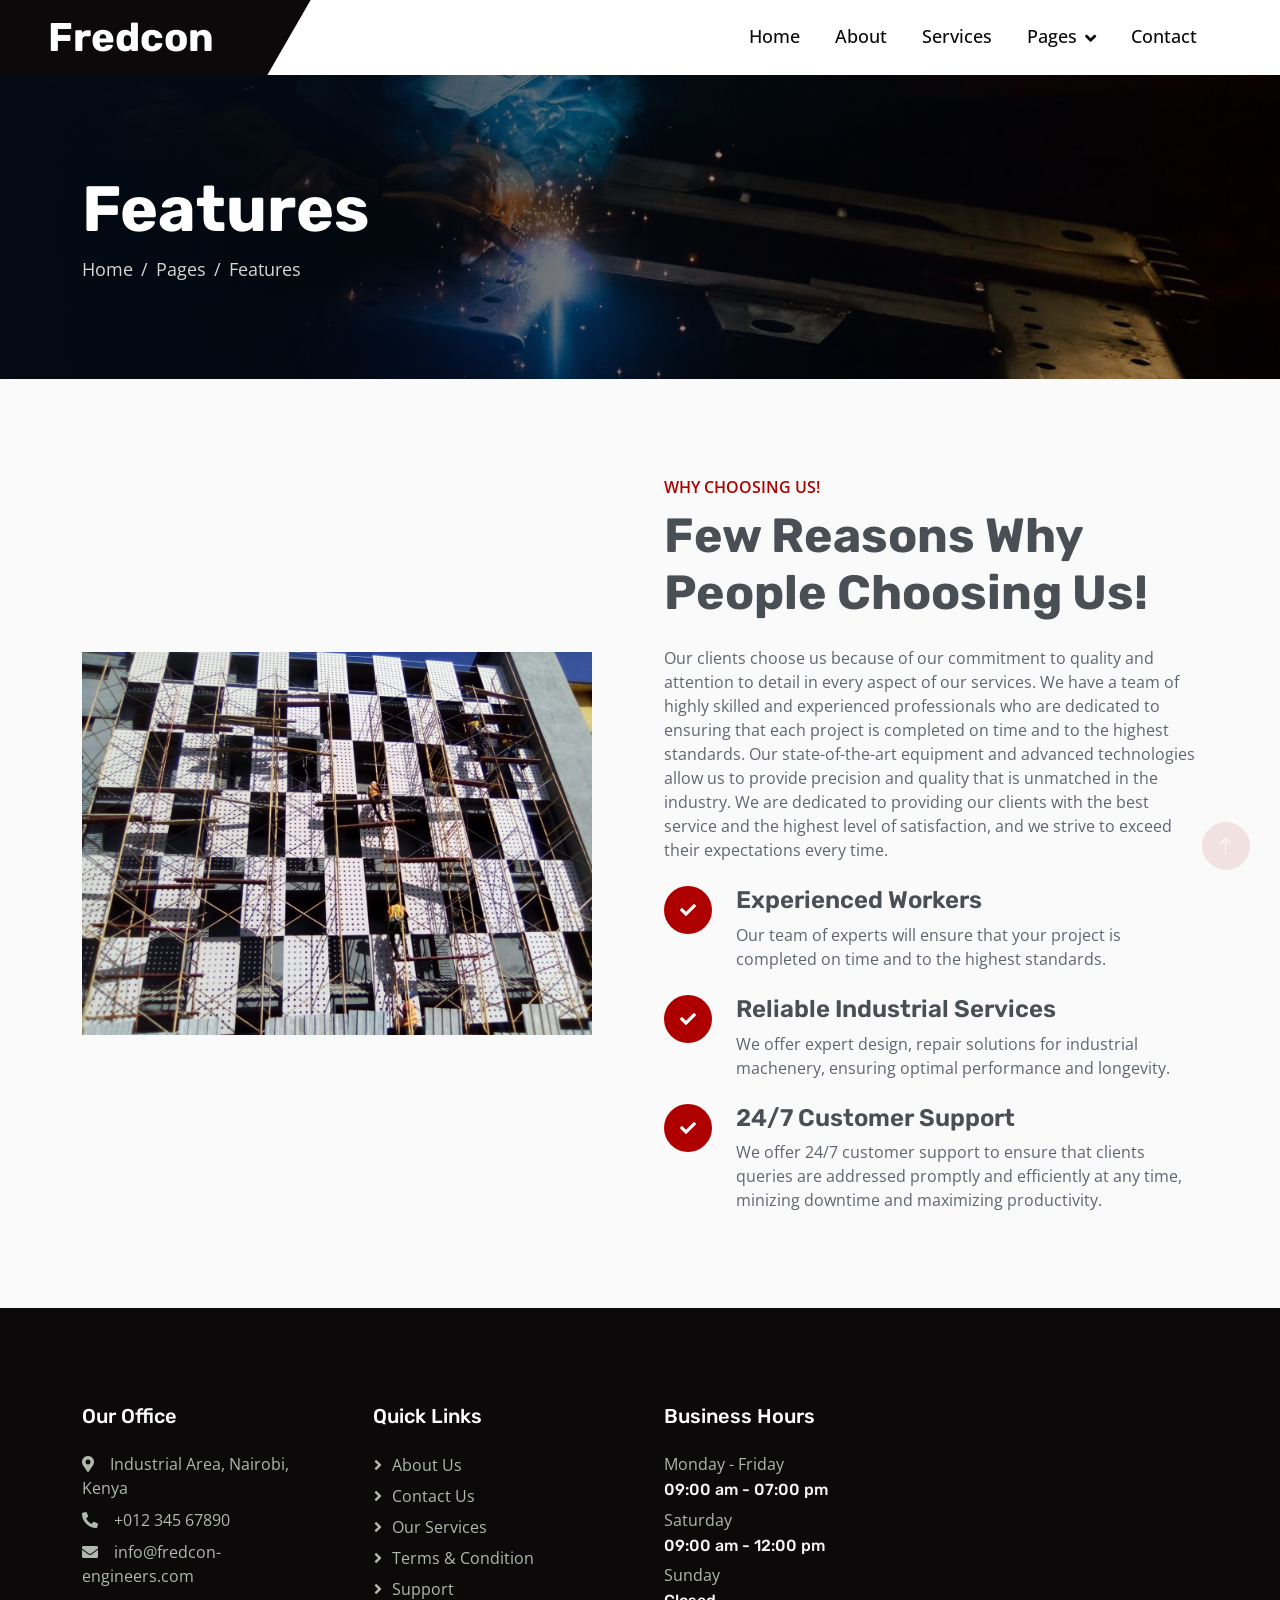
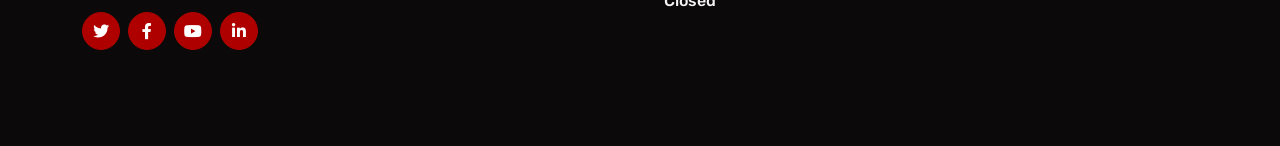
<file: public1/feature.html>
<!DOCTYPE html>
<html lang="en">

<head>
    <meta charset="utf-8">
    <title>Fredcon - Engineering Services</title>
    <meta content="width=device-width, initial-scale=1.0" name="viewport">
    <meta content="" name="keywords">
    <meta content="" name="description">

    <!-- Favicon -->
    <link href="img/favicon.ico" rel="icon">

    <!-- Google Web Fonts -->
    <link rel="preconnect" href="https://fonts.googleapis.com">
    <link rel="preconnect" href="https://fonts.gstatic.com" crossorigin>
    <link
        href="https://fonts.googleapis.com/css2?family=Open+Sans:wght@400;500;600&family=Rubik:wght@500;600;700&display=swap"
        rel="stylesheet">

    <!-- Icon Font Stylesheet -->
    <link href="https://cdnjs.cloudflare.com/ajax/libs/font-awesome/5.10.0/css/all.min.css" rel="stylesheet">
    <link href="https://cdn.jsdelivr.net/npm/bootstrap-icons@1.4.1/font/bootstrap-icons.css" rel="stylesheet">

    <!-- Libraries Stylesheet -->
    <link href="lib/animate/animate.min.css" rel="stylesheet">
    <link href="lib/owlcarousel/assets/owl.carousel.min.css" rel="stylesheet">

    <!-- Customized Bootstrap Stylesheet -->
    <link href="css/bootstrap.min.css" rel="stylesheet">

    <!-- Stylesheet -->
    <link href="css/style.css" rel="stylesheet">
</head>

<body>
    <!-- Spinner Start -->
    <div id="spinner"
        class="show bg-white position-fixed translate-middle w-100 vh-100 top-50 start-50 d-flex align-items-center justify-content-center">
        <div class="spinner-border text-primary" role="status" style="width: 3rem; height: 3rem;"></div>
    </div>
    <!-- Spinner End -->





    <!-- Nav Starting -->
    <nav class="navbar navbar-expand-lg bg-white navbar-light sticky-top py-0 pe-5">
        <a href="index.html" class="navbar-brand ps-5 me-0">
            <h1 class="text-white m-0">Fredcon</h1>
        </a>
        <button type="button" class="navbar-toggler me-0" data-bs-toggle="collapse" data-bs-target="#navbarCollapse">
            <span class="navbar-toggler-icon"></span>
        </button>
        <div class="collapse navbar-collapse" id="navbarCollapse">
            <div class="navbar-nav ms-auto p-4 p-lg-0">
                <a href="index.html" class="nav-item nav-link">Home</a>
                <a href="about.html" class="nav-item nav-link">About</a>
                <a href="service.html" class="nav-item nav-link">Services</a>
                <div class="nav-item dropdown">
                    <a href="#" class="nav-link dropdown-toggle active" data-bs-toggle="dropdown">Pages</a>
                    <div class="dropdown-menu bg-light m-0">
                        <a href="project.html" class="dropdown-item">Projects</a>
                        <a href="feature.html" class="dropdown-item active">Features</a>
                        <!-- <a href="team.html" class="dropdown-item">Our Team</a> -->
                        <a href="testimonial.html" class="dropdown-item">Testimonial</a>
                        
                    </div>
                </div>
                <a href="contact.html" class="nav-item nav-link">Contact</a>
            </div>
            <!-- <a href="" class="btn btn-primary px-3 d-none d-lg-block">Get A Quote</a> -->
        </div>
    </nav>
    <!-- Navbar End -->


    <!-- Page Header Start -->
    <div class="container-fluid page-header py-5 mb-5 wow fadeIn" data-wow-delay="0.1s">
        <div class="container py-5">
            <h1 class="display-3 text-white animated slideInRight">Features</h1>
            <nav aria-label="breadcrumb">
                <ol class="breadcrumb animated slideInRight mb-0">
                    <li class="breadcrumb-item"><a href="#">Home</a></li>
                    <li class="breadcrumb-item"><a href="#">Pages</a></li>
                    <li class="breadcrumb-item active" aria-current="page">Features</li>
                </ol>
            </nav>
        </div>
    </div>
    <!-- Page Header End -->


    <!-- Features Start -->
    <div class="container-xxl py-5">
        <div class="container">
            <div class="row g-5 align-items-center">
                <div class="col-lg-6 wow fadeInUp" data-wow-delay="0.1s">
                    <div class="position-relative me-lg-4">
                        <img class="img-fluid w-100" src="img/feature.jpg" alt="">
                        <!-- <span
                            class="position-absolute top-50 start-100 translate-middle bg-white rounded-circle d-none d-lg-block"
                            style="width: 120px; height: 120px;"></span> -->
                        <!-- <button disabled type="button" class="btn-play" data-bs-toggle="modal"
                            data-src="https://www.youtube.com/embed/DWRcNpR6Kdc" data-bs-target="#videoModal">
                            <span></span>
                        </button> -->
                    </div>
                </div>
                <div class="col-lg-6 wow fadeInUp" data-wow-delay="0.5s">
                    <p class="fw-medium text-uppercase text-primary mb-2">Why Choosing Us!</p>
                    <h1 class="display-5 mb-4">Few Reasons Why People Choosing Us!</h1>
                    <p class="mb-4">Our clients choose us because of our commitment to quality and attention to detail in every aspect of our services. 
                        We have a team of highly skilled and experienced professionals who are dedicated to ensuring that each project is completed on time and to the highest standards. 
                        Our state-of-the-art equipment and advanced technologies allow us to provide precision and quality that is unmatched in the industry. 
                        We are dedicated to providing our clients with the best service and the highest level of satisfaction, and we strive to exceed their expectations every time.
                    </p>
                    <div class="row gy-4">
                        <div class="col-12">
                            <div class="d-flex">
                                <div class="flex-shrink-0 btn-lg-square rounded-circle bg-primary">
                                    <i class="fa fa-check text-white"></i>
                                </div>
                                <div class="ms-4">
                                    <h4>Experienced Workers</h4>
                                    <span>Our team of experts will ensure that your project is completed on time and to the highest standards.</span>
                                </div>
                            </div>
                        </div>
                        <div class="col-12">
                            <div class="d-flex">
                                <div class="flex-shrink-0 btn-lg-square rounded-circle bg-primary">
                                    <i class="fa fa-check text-white"></i>
                                </div>
                                <div class="ms-4">
                                    <h4>Reliable Industrial Services</h4>
                                    <span>We offer expert design, repair solutions for industrial machenery, ensuring optimal performance and longevity.</span>
                                </div>
                            </div>
                        </div>
                        <div class="col-12">
                            <div class="d-flex">
                                <div class="flex-shrink-0 btn-lg-square rounded-circle bg-primary">
                                    <i class="fa fa-check text-white"></i>
                                </div>
                                <div class="ms-4">
                                    <h4>24/7 Customer Support</h4>
                                    <span>We offer 24/7 customer support to ensure that clients queries are 
                                        addressed promptly and efficiently at any time, minizing downtime and maximizing productivity.</span>
                                </div>
                            </div>
                        </div>
                    </div>
                </div>
            </div>
        </div>
    </div>
    <!-- Features End -->


    <!-- Video Modal Start -->
    <div class="modal modal-video fade" id="videoModal" tabindex="-1" aria-labelledby="exampleModalLabel"
        aria-hidden="true">
        <div class="modal-dialog">
            <div class="modal-content rounded-0">
                <div class="modal-header">
                    <h3 class="modal-title" id="exampleModalLabel">Youtube Video</h3>
                    <button type="button" class="btn-close" data-bs-dismiss="modal" aria-label="Close"></button>
                </div>
                <div class="modal-body">
                    <!-- 16:9 aspect ratio -->
                    <div class="ratio ratio-16x9">
                        <iframe class="embed-responsive-item" src="" id="video" allowfullscreen
                            allowscriptaccess="always" allow="autoplay"></iframe>
                    </div>
                </div>
            </div>
        </div>
    </div>
    <!-- Video Modal End -->


    <!-- Footer Start -->
    <div class="container-fluid bg-dark footer mt-5 py-5 wow fadeIn" data-wow-delay="0.1s">
        <div class="container py-5">
            <div class="row g-5">
                <div class="col-lg-3 col-md-6">
                    <h5 class="text-white mb-4">Our Office</h5>
                    <p class="mb-2"><i class="fa fa-map-marker-alt me-3"></i>Industrial Area, Nairobi, Kenya</p>
                    <p class="mb-2"><i class="fa fa-phone-alt me-3"></i>+012 345 67890</p>
                    <p class="mb-2"><i class="fa fa-envelope me-3"></i>info@fredcon-engineers.com</p>
                    <div class="d-flex pt-3">
                        <a class="btn btn-square btn-primary rounded-circle me-2" href=""><i
                                class="fab fa-twitter"></i></a>
                        <a class="btn btn-square btn-primary rounded-circle me-2" href=""><i
                                class="fab fa-facebook-f"></i></a>
                        <a class="btn btn-square btn-primary rounded-circle me-2" href=""><i
                                class="fab fa-youtube"></i></a>
                        <a class="btn btn-square btn-primary rounded-circle me-2" href=""><i
                                class="fab fa-linkedin-in"></i></a>
                    </div>
                </div>
                <div class="col-lg-3 col-md-6">
                    <h5 class="text-white mb-4">Quick Links</h5>
                    <a class="btn btn-link" href="">About Us</a>
                    <a class="btn btn-link" href="">Contact Us</a>
                    <a class="btn btn-link" href="">Our Services</a>
                    <a class="btn btn-link" href="">Terms & Condition</a>
                    <a class="btn btn-link" href="">Support</a>
                </div>
                <div class="col-lg-3 col-md-6">
                    <h5 class="text-white mb-4">Business Hours</h5>
                    <p class="mb-1">Monday - Friday</p>
                    <h6 class="text-light">09:00 am - 07:00 pm</h6>
                    <p class="mb-1">Saturday</p>
                    <h6 class="text-light">09:00 am - 12:00 pm</h6>
                    <p class="mb-1">Sunday</p>
                    <h6 class="text-light">Closed</h6>
                </div>

            </div>
        </div>
    </div>
    <!-- Footer End -->


    <!-- Copyright Start -->
    <!-- <div class="container-fluid copyright bg-dark py-4">
        <div class="container text-center">
            <p class="mb-2">Copyright &copy; <a class="fw-semi-bold" href="#">Fredcon.com</a>, All Right Reserved.
            </p>

        </div>
    </div> -->
    <!-- Copyright End -->


    <!-- Back to Top -->
    <a href="#" class="btn btn-lg btn-primary btn-lg-square rounded-circle back-to-top"><i
            class="bi bi-arrow-up"></i></a>


    <!-- JavaScript Libraries -->
    <script src="https://code.jquery.com/jquery-3.4.1.min.js"></script>
    <script src="https://cdn.jsdelivr.net/npm/bootstrap@5.0.0/dist/js/bootstrap.bundle.min.js"></script>
    <script src="lib/wow/wow.min.js"></script>
    <script src="lib/easing/easing.min.js"></script>
    <script src="lib/waypoints/waypoints.min.js"></script>
    <script src="lib/owlcarousel/owl.carousel.min.js"></script>
    <script src="lib/counterup/counterup.min.js"></script>

    <!-- Template Javascript -->
    <script src="js/main.js"></script>
</body>

</html>
</file>
<file: css/style.css>
/********** Template CSS **********/
:root {
    --primary: #0B0909;
    --secondary: #5F656F;
    --light: #D6D6D6;
    --dark: rgba(0, 3, 6, 0.923) 50%;
}

.back-to-top {
    position: fixed;
    display: none;
    right: 30px;
    bottom: 30px;
    z-index: 99;
}

h1,
h2,
.h1,
.h2,
.fw-bold {
    font-weight: 700 !important;
}

h3,
h4,
.h3,
.h4,
.fw-medium {
    font-weight: 600 !important;
}

h5,
h6,
.h5,
.h6,
.fw-semi-bold {
    font-weight: 500 !important;
}


/*** Spinner ***/
#spinner {
    opacity: 0;
    visibility: hidden;
    transition: opacity .5s ease-out, visibility 0s linear .5s;
    z-index: 99999;
}

#spinner.show {
    transition: opacity .5s ease-out, visibility 0s linear 0s;
    visibility: visible;
    opacity: 1;
}


/*** Button ***/
.btn {
    transition: .5s;
    font-weight: 500;
}

.btn-primary,
.btn-outline-primary:hover {
    color: #FFFFFF;
}

.btn-square {
    width: 38px;
    height: 38px;
}

.btn-sm-square {
    width: 32px;
    height: 32px;
}

.btn-lg-square {
    width: 48px;
    height: 48px;
}

.btn-square,
.btn-sm-square,
.btn-lg-square {
    padding: 0;
    display: flex;
    align-items: center;
    justify-content: center;
    font-weight: normal;
}


.topbar-right {
    position: relative;
    background: var(--primary);
}

.topbar-right::before {
    position: absolute;
    content: "";
    width: 30px;
    height: 100%;
    top: 0;
    left: -15px;
    transform: skewX(-30deg);
    background-color: var(--primary);
}


/*** Navbar ***/
.navbar.sticky-top {
    top: -100px;
    transition: .5s;
}

.navbar .navbar-brand {
    position: relative;
    padding-right: 50px;
    height: 75px;
    display: flex;
    align-items: center;
    background: white;
}

.navbar .navbar-brand::after {
    position: absolute;
    content: "";
    width: 50px;
    height: 100%;
    top: 0;
    right: -25px;
    transform: skewX(-30deg);
    background-color: white;
}

.navbar .navbar-nav .nav-link {
    margin-right: 35px;
    padding: 20px 0;
    color: var(--dark);
    font-size: 18px;
    font-weight: 500;
    outline: none;
}

.navbar .navbar-nav .nav-link:hover,
.navbar .navbar-nav .nav-link.active {
    color: var(--primary);
}

.navbar .dropdown-toggle::after {
    border: none;
    content: "\f107";
    font-family: "Font Awesome 5 Free";
    font-weight: 900;
    vertical-align: middle;
    margin-left: 8px;
}

@media (max-width: 991.98px) {
    .navbar .navbar-nav .nav-link  {
        margin-right: 0;
        padding: 10px 0;
    }

    .navbar .navbar-nav {
        border-top: 1px solid #EEEEEE;
    }
}

@media (min-width: 992px) {
    .navbar .nav-item .dropdown-menu {
        display: block;
        border: none;
        margin-top: 0;
        top: 150%;
        opacity: 0;
        visibility: hidden;
        transition: .5s;
    }

    .navbar .nav-item:hover .dropdown-menu {
        top: 100%;
        visibility: visible;
        transition: .5s;
        opacity: 1;
    }
}


/*** Header ***/
.carousel-caption {
    top: 0;
    left: 0;
    right: 0;
    bottom: 0;
    display: flex;
    align-items: center;
    background: linear-gradient(to right, rgba(3, 10, 20, 0.613) 0%, rgba(2, 36, 91, 0) 100%);
    z-index: 1;
}

.carousel-control-prev,
.carousel-control-next {
    width: 15%;
}

.carousel-control-prev-icon,
.carousel-control-next-icon {
    width: 3.5rem;
    height: 3.5rem;
    background-color: var(--primary);
    border: 15px solid var(--primary);
    border-radius: 3.5rem;
}

@media (max-width: 768px) {
    #header-carousel .carousel-item {
        position: relative;
        min-height: 450px;
    }
    
    #header-carousel .carousel-item img {
        position: absolute;
        width: 100%;
        height: 100%;
        object-fit: cover;
    }
}

.page-header {
    background: linear-gradient(to right, rgb(3, 10, 20) 0%, rgba(2, 36, 91, 0) 100%), url(../img/carousel-2.jpg) center center no-repeat;
    background-size: cover;
}

.page-header .breadcrumb-item+.breadcrumb-item::before {
    color: var(--light);
}

.page-header .breadcrumb-item,
.page-header .breadcrumb-item a {
    font-size: 18px;
    color: var(--light);
}


/*** Facts ***/
.facts {
    position: relative;
    margin: 6rem 0;
    background: rgba(0, 3, 6, 0.923) 50%;
}

.facts .border {
    border-color: rgba(255, 255, 255, .1) !important;
}


/*** Features ***/
.btn-play {
    position: absolute;
    top: 50%;
    right: -30px;
    transform: translateY(-50%);
    display: block;
    box-sizing: content-box;
    width: 16px;
    height: 26px;
    border-radius: 100%;
    border: none;
    outline: none !important;
    padding: 18px 20px 20px 28px;
    background: var(--primary);
}

@media (max-width: 992px) {
    .btn-play {
        left: 50%;
        right: auto;
        transform: translate(-50%, -50%);
    }
}

.btn-play:before {
    content: "";
    position: absolute;
    z-index: 0;
    left: 50%;
    top: 50%;
    transform: translateX(-50%) translateY(-50%);
    display: block;
    width: 60px;
    height: 60px;
    background: var(--primary);
    border-radius: 100%;
    animation: pulse-border 1500ms ease-out infinite;
}

.btn-play:after {
    content: "";
    position: absolute;
    z-index: 1;
    left: 50%;
    top: 50%;
    transform: translateX(-50%) translateY(-50%);
    display: block;
    width: 60px;
    height: 60px;
    background: var(--primary);
    border-radius: 100%;
    transition: all 200ms;
}

.btn-play span {
    display: block;
    position: relative;
    z-index: 3;
    width: 0;
    height: 0;
    left: -1px;
    border-left: 16px solid #FFFFFF;
    border-top: 11px solid transparent;
    border-bottom: 11px solid transparent;
}

@keyframes pulse-border {
    0% {
        transform: translateX(-50%) translateY(-50%) translateZ(0) scale(1);
        opacity: 1;
    }

    100% {
        transform: translateX(-50%) translateY(-50%) translateZ(0) scale(2);
        opacity: 0;
    }
}

.modal-video .modal-dialog {
    position: relative;
    max-width: 800px;
    margin: 60px auto 0 auto;
}

.modal-video .modal-body {
    position: relative;
    padding: 0px;
}

.modal-video .close {
    position: absolute;
    width: 30px;
    height: 30px;
    right: 0px;
    top: -30px;
    z-index: 999;
    font-size: 30px;
    font-weight: normal;
    color: #FFFFFF;
    background: #000000;
    opacity: 1;
}


/*** Service ***/
.service-item {
    position: relative;
    margin: 65px 0 25px 0;
    box-shadow: 0 0 45px rgba(0, 0, 0, .07);
}

.service-item .service-img {
    position: absolute;
    padding: 12px;
    width: 130px;
    height: 130px;
    top: -65px;
    left: 50%;
    transform: translateX(-50%);
    background: #FFFFFF;
    box-shadow: 0 0 45px rgba(0, 0, 0, .09);
    z-index: 2;
}

.service-item .service-detail {
    position: absolute;
    width: 100%;
    height: 100%;
    top: 0;
    left: 0;
    overflow: hidden;
    z-index: 1;
}

.service-item .service-title {
    position: absolute;
    padding: 65px 30px 25px 30px;
    width: 100%;
    height: 100%;
    top: 0;
    left: 0;
    display: flex;
    flex-direction: column;
    align-items: center;
    justify-content: center;
    text-align: center;
    background: #FFFFFF;
    transition: .5s;
}

.service-item:hover .service-title {
    top: -100%;
}

.service-item .service-text {
    position: absolute;
    overflow: hidden;
    padding: 65px 30px 25px 30px;
    width: 100%;
    height: 100%;
    top: 100%;
    left: 0;
    display: flex;
    align-items: center;
    text-align: center;
    background: rgba(2, 36, 91, .7);
    transition: .5s;
}

.service-item:hover .service-text {
    top: 0;
}

.service-item .service-text::before {
    position: absolute;
    content: "";
    width: 100%;
    height: 100px;
    top: -100%;
    left: 0;
    transform: skewY(-12deg);
    background: #FFFFFF;
    transition: .5s;
}

.service-item:hover .service-text::before {
    top: -55px;
}

.service-item .btn {
    position: absolute;
    width: 130px;
    height: 50px;
    left: 50%;
    bottom: -25px;
    transform: translateX(-50%);
    display: flex;
    align-items: center;
    justify-content: center;
    color: var(--secondary);
    background: #FFFFFF;
    border: none;
    box-shadow: 0 0 45px rgba(0, 0, 0, .09);
    z-index: 2;
}

.service-item .btn:hover {
    color: #FFFFFF;
    background: var(--primary);
}


/*** Project ***/
.project-carousel {
    position: relative;
    background: var(--dark);
}

.project-item {
    position: relative;
    display: block;
}

.project-item img {
    transition: .5s;
}

.project-item:hover img,
.project-carousel .owl-item.center img {
    margin-top: -60px;
}

.project-item .project-title {
    position: absolute;
    padding: 0 15px;
    width: 100%;
    height: 80px;
    bottom: -110px;
    left: 0;
    display: flex;
    align-items: center;
    justify-content: center;
    text-align: center;
    background: rgba(0, 3, 6, 0.863) 10%;
    transition: .5s;
}

.project-item:hover .project-title,
.project-carousel .owl-item.center .project-title  {
    bottom: -60px;
}

.project-item .project-title::before {
    position: absolute;
    content: "";
    width: 100%;
    height: 30px;
    top: -15px;
    left: 0;
    transform: skewY(-5deg);
    background: var(--dark);
    transition: .5s;
}

.project-carousel .owl-nav {
    position: absolute;
    width: 100%;
    height: 45px;
    top: 50%;
    left: 0;
    transform: translateY(-50%);
    display: flex;
    justify-content: space-between;
    transition: .5s;
    opacity: 0;
    z-index: 1;
}

.project-carousel:hover .owl-nav {
    opacity: 1;
}

.project-carousel .owl-nav .owl-prev,
.project-carousel .owl-nav .owl-next {
    margin: 0 30px;
    width: 45px;
    height: 45px;
    display: flex;
    align-items: center;
    justify-content: center;
    color: #FFFFFF;
    background: var(--primary);
    border-radius: 45px;
    font-size: 22px;
    transition: .5s;
}


/*** Team ***/
.team-item .team-social {
    position: absolute;
    width: 100%;
    height: 100%;
    top: 0;
    left: -100%;
    display: flex;
    align-items: center;
    background: var(--primary);
    transition: .5s;
}

.team-item:hover .team-social {
    left: 0;
}


/*** Testimonial ***/
.testimonial-carousel::before {
    position: absolute;
    content: "";
    top: 0;
    left: 0;
    height: 100%;
    width: 0;
    background: linear-gradient(to right, rgba(255, 255, 255, 1) 0%, rgba(255, 255, 255, 0) 100%);
    z-index: 1;
}

.testimonial-carousel::after {
    position: absolute;
    content: "";
    top: 0;
    right: 0;
    height: 100%;
    width: 0;
    background: linear-gradient(to left, rgba(255, 255, 255, 1) 0%, rgba(255, 255, 255, 0) 100%);
    z-index: 1;
}

@media (min-width: 768px) {
    .testimonial-carousel::before,
    .testimonial-carousel::after {
        width: 200px;
    }
}

@media (min-width: 992px) {
    .testimonial-carousel::before,
    .testimonial-carousel::after {
        width: 300px;
    }
}

.testimonial-carousel .owl-nav {
    position: absolute;
    width: 350px;
    top: 20px;
    left: 50%;
    transform: translateX(-50%);
    display: flex;
    justify-content: space-between;
    opacity: 0;
    transition: .5s;
    z-index: 1;
}

.testimonial-carousel:hover .owl-nav {
    width: 300px;
    opacity: 1;
}

.testimonial-carousel .owl-nav .owl-prev,
.testimonial-carousel .owl-nav .owl-next {
    position: relative;
    color: var(--primary);
    font-size: 45px;
    transition: .5s;
}

.testimonial-carousel .owl-nav .owl-prev:hover,
.testimonial-carousel .owl-nav .owl-next:hover {
    color: var(--dark);
}

.testimonial-carousel .testimonial-img img {
    width: 100px;
    height: 100px;
}

.testimonial-carousel .testimonial-img .btn-square {
    position: absolute;
    bottom: -19px;
    left: 50%;
    transform: translateX(-50%);
}

.testimonial-carousel .owl-item .testimonial-text {
    margin-bottom: 30px;
    box-shadow: 0 0 45px rgba(0, 0, 0, .08);
    transform: scale(.8);
    transition: .5s;
}

.testimonial-carousel .owl-item.center .testimonial-text {
    transform: scale(1);
}


/*** Footer ***/
.footer {
    color: #B0B9AE;
}

.footer .btn.btn-link {
    display: block;
    margin-bottom: 5px;
    padding: 0;
    text-align: left;
    color: #B0B9AE;
    font-weight: normal;
    text-transform: capitalize;
    transition: .3s;
}

.footer .btn.btn-link::before {
    position: relative;
    content: "\f105";
    font-family: "Font Awesome 5 Free";
    font-weight: 900;
    margin-right: 10px;
}

.footer .btn.btn-link:hover {
    color: var(--light);
    letter-spacing: 1px;
    box-shadow: none;
}

.copyright {
    color: #B0B9AE;
    border-top: 1px solid rgba(255, 255, 255, .1);
}
</file>
<file: public1/css/style.css>
/********** Template CSS **********/
:root {
    --primary: #0B0909;
    --secondary: #5F656F;
    --light: #D6D6D6;
    --dark: #0B0909;
}

.back-to-top {
    position: fixed;
    display: none;
    right: 30px;
    bottom: 30px;
    z-index: 99;
}

h1,
h2,
.h1,
.h2,
.fw-bold {
    font-weight: 700 !important;
}

h3,
h4,
.h3,
.h4,
.fw-medium {
    font-weight: 600 !important;
}

h5,
h6,
.h5,
.h6,
.fw-semi-bold {
    font-weight: 500 !important;
}


/*** Spinner ***/
#spinner {
    opacity: 0;
    visibility: hidden;
    transition: opacity .5s ease-out, visibility 0s linear .5s;
    z-index: 99999;
}

#spinner.show {
    transition: opacity .5s ease-out, visibility 0s linear 0s;
    visibility: visible;
    opacity: 1;
}


/*** Button ***/
.btn {
    transition: .5s;
    font-weight: 500;
}

.btn-primary,
.btn-outline-primary:hover {
    color: #FFFFFF;
}

.btn-square {
    width: 38px;
    height: 38px;
}

.btn-sm-square {
    width: 32px;
    height: 32px;
}

.btn-lg-square {
    width: 48px;
    height: 48px;
}

.btn-square,
.btn-sm-square,
.btn-lg-square {
    padding: 0;
    display: flex;
    align-items: center;
    justify-content: center;
    font-weight: normal;
}


.topbar-right {
    position: relative;
    background: var(--primary);
}

.topbar-right::before {
    position: absolute;
    content: "";
    width: 30px;
    height: 100%;
    top: 0;
    left: -15px;
    transform: skewX(-30deg);
    background-color: var(--primary);
}


/*** Navbar ***/
.navbar.sticky-top {
    top: -100px;
    transition: .5s;
}

.navbar .navbar-brand {
    position: relative;
    padding-right: 50px;
    height: 75px;
    display: flex;
    align-items: center;
    background: var(--primary);
}

.navbar .navbar-brand::after {
    position: absolute;
    content: "";
    width: 50px;
    height: 100%;
    top: 0;
    right: -25px;
    transform: skewX(-30deg);
    background-color: var(--primary);
}

.navbar .navbar-nav .nav-link {
    margin-right: 35px;
    padding: 20px 0;
    color: var(--dark);
    font-size: 18px;
    font-weight: 500;
    outline: none;
}

.navbar .navbar-nav .nav-link:hover,
.navbar .navbar-nav .nav-link.active {
    color: var(--primary);
}

.navbar .dropdown-toggle::after {
    border: none;
    content: "\f107";
    font-family: "Font Awesome 5 Free";
    font-weight: 900;
    vertical-align: middle;
    margin-left: 8px;
}

@media (max-width: 991.98px) {
    .navbar .navbar-nav .nav-link  {
        margin-right: 0;
        padding: 10px 0;
    }

    .navbar .navbar-nav {
        border-top: 1px solid #EEEEEE;
    }
}

@media (min-width: 992px) {
    .navbar .nav-item .dropdown-menu {
        display: block;
        border: none;
        margin-top: 0;
        top: 150%;
        opacity: 0;
        visibility: hidden;
        transition: .5s;
    }

    .navbar .nav-item:hover .dropdown-menu {
        top: 100%;
        visibility: visible;
        transition: .5s;
        opacity: 1;
    }
}


/*** Header ***/
.carousel-caption {
    top: 0;
    left: 0;
    right: 0;
    bottom: 0;
    display: flex;
    align-items: center;
    background: linear-gradient(to right, rgb(3, 10, 20) 0%, rgba(2, 36, 91, 0) 100%);
    z-index: 1;
}

.carousel-control-prev,
.carousel-control-next {
    width: 15%;
}

.carousel-control-prev-icon,
.carousel-control-next-icon {
    width: 3.5rem;
    height: 3.5rem;
    background-color: var(--primary);
    border: 15px solid var(--primary);
    border-radius: 3.5rem;
}

@media (max-width: 768px) {
    #header-carousel .carousel-item {
        position: relative;
        min-height: 450px;
    }
    
    #header-carousel .carousel-item img {
        position: absolute;
        width: 100%;
        height: 100%;
        object-fit: cover;
    }
}

.page-header {
    background: linear-gradient(to right, rgb(3, 10, 20) 0%, rgba(2, 36, 91, 0) 100%), url(../img/carousel-2.jpg) center center no-repeat;
    background-size: cover;
}

.page-header .breadcrumb-item+.breadcrumb-item::before {
    color: var(--light);
}

.page-header .breadcrumb-item,
.page-header .breadcrumb-item a {
    font-size: 18px;
    color: var(--light);
}


/*** Facts ***/
.facts {
    position: relative;
    margin: 6rem 0;
    background: var(--dark);
}

.facts .border {
    border-color: rgba(255, 255, 255, .1) !important;
}


/*** Features ***/
.btn-play {
    position: absolute;
    top: 50%;
    right: -30px;
    transform: translateY(-50%);
    display: block;
    box-sizing: content-box;
    width: 16px;
    height: 26px;
    border-radius: 100%;
    border: none;
    outline: none !important;
    padding: 18px 20px 20px 28px;
    background: var(--primary);
}

@media (max-width: 992px) {
    .btn-play {
        left: 50%;
        right: auto;
        transform: translate(-50%, -50%);
    }
}

.btn-play:before {
    content: "";
    position: absolute;
    z-index: 0;
    left: 50%;
    top: 50%;
    transform: translateX(-50%) translateY(-50%);
    display: block;
    width: 60px;
    height: 60px;
    background: var(--primary);
    border-radius: 100%;
    animation: pulse-border 1500ms ease-out infinite;
}

.btn-play:after {
    content: "";
    position: absolute;
    z-index: 1;
    left: 50%;
    top: 50%;
    transform: translateX(-50%) translateY(-50%);
    display: block;
    width: 60px;
    height: 60px;
    background: var(--primary);
    border-radius: 100%;
    transition: all 200ms;
}

.btn-play span {
    display: block;
    position: relative;
    z-index: 3;
    width: 0;
    height: 0;
    left: -1px;
    border-left: 16px solid #FFFFFF;
    border-top: 11px solid transparent;
    border-bottom: 11px solid transparent;
}

@keyframes pulse-border {
    0% {
        transform: translateX(-50%) translateY(-50%) translateZ(0) scale(1);
        opacity: 1;
    }

    100% {
        transform: translateX(-50%) translateY(-50%) translateZ(0) scale(2);
        opacity: 0;
    }
}

.modal-video .modal-dialog {
    position: relative;
    max-width: 800px;
    margin: 60px auto 0 auto;
}

.modal-video .modal-body {
    position: relative;
    padding: 0px;
}

.modal-video .close {
    position: absolute;
    width: 30px;
    height: 30px;
    right: 0px;
    top: -30px;
    z-index: 999;
    font-size: 30px;
    font-weight: normal;
    color: #FFFFFF;
    background: #000000;
    opacity: 1;
}


/*** Service ***/
.service-item {
    position: relative;
    margin: 65px 0 25px 0;
    box-shadow: 0 0 45px rgba(0, 0, 0, .07);
}

.service-item .service-img {
    position: absolute;
    padding: 12px;
    width: 130px;
    height: 130px;
    top: -65px;
    left: 50%;
    transform: translateX(-50%);
    background: #FFFFFF;
    box-shadow: 0 0 45px rgba(0, 0, 0, .09);
    z-index: 2;
}

.service-item .service-detail {
    position: absolute;
    width: 100%;
    height: 100%;
    top: 0;
    left: 0;
    overflow: hidden;
    z-index: 1;
}

.service-item .service-title {
    position: absolute;
    padding: 65px 30px 25px 30px;
    width: 100%;
    height: 100%;
    top: 0;
    left: 0;
    display: flex;
    flex-direction: column;
    align-items: center;
    justify-content: center;
    text-align: center;
    background: #FFFFFF;
    transition: .5s;
}

.service-item:hover .service-title {
    top: -100%;
}

.service-item .service-text {
    position: absolute;
    overflow: hidden;
    padding: 65px 30px 25px 30px;
    width: 100%;
    height: 100%;
    top: 100%;
    left: 0;
    display: flex;
    align-items: center;
    text-align: center;
    background: rgba(2, 36, 91, .7);
    transition: .5s;
}

.service-item:hover .service-text {
    top: 0;
}

.service-item .service-text::before {
    position: absolute;
    content: "";
    width: 100%;
    height: 100px;
    top: -100%;
    left: 0;
    transform: skewY(-12deg);
    background: #FFFFFF;
    transition: .5s;
}

.service-item:hover .service-text::before {
    top: -55px;
}

.service-item .btn {
    position: absolute;
    width: 130px;
    height: 50px;
    left: 50%;
    bottom: -25px;
    transform: translateX(-50%);
    display: flex;
    align-items: center;
    justify-content: center;
    color: var(--secondary);
    background: #FFFFFF;
    border: none;
    box-shadow: 0 0 45px rgba(0, 0, 0, .09);
    z-index: 2;
}

.service-item .btn:hover {
    color: #FFFFFF;
    background: var(--primary);
}


/*** Project ***/
.project-carousel {
    position: relative;
    background: var(--dark);
}

.project-item {
    position: relative;
    display: block;
}

.project-item img {
    transition: .5s;
}

.project-item:hover img,
.project-carousel .owl-item.center img {
    margin-top: -60px;
}

.project-item .project-title {
    position: absolute;
    padding: 0 15px;
    width: 100%;
    height: 80px;
    bottom: -110px;
    left: 0;
    display: flex;
    align-items: center;
    justify-content: center;
    text-align: center;
    background: var(--dark);
    transition: .5s;
}

.project-item:hover .project-title,
.project-carousel .owl-item.center .project-title  {
    bottom: -60px;
}

.project-item .project-title::before {
    position: absolute;
    content: "";
    width: 100%;
    height: 30px;
    top: -15px;
    left: 0;
    transform: skewY(-5deg);
    background: var(--dark);
    transition: .5s;
}

.project-carousel .owl-nav {
    position: absolute;
    width: 100%;
    height: 45px;
    top: 50%;
    left: 0;
    transform: translateY(-50%);
    display: flex;
    justify-content: space-between;
    transition: .5s;
    opacity: 0;
    z-index: 1;
}

.project-carousel:hover .owl-nav {
    opacity: 1;
}

.project-carousel .owl-nav .owl-prev,
.project-carousel .owl-nav .owl-next {
    margin: 0 30px;
    width: 45px;
    height: 45px;
    display: flex;
    align-items: center;
    justify-content: center;
    color: #FFFFFF;
    background: var(--primary);
    border-radius: 45px;
    font-size: 22px;
    transition: .5s;
}


/*** Team ***/
.team-item .team-social {
    position: absolute;
    width: 100%;
    height: 100%;
    top: 0;
    left: -100%;
    display: flex;
    align-items: center;
    background: var(--primary);
    transition: .5s;
}

.team-item:hover .team-social {
    left: 0;
}


/*** Testimonial ***/
.testimonial-carousel::before {
    position: absolute;
    content: "";
    top: 0;
    left: 0;
    height: 100%;
    width: 0;
    background: linear-gradient(to right, rgba(255, 255, 255, 1) 0%, rgba(255, 255, 255, 0) 100%);
    z-index: 1;
}

.testimonial-carousel::after {
    position: absolute;
    content: "";
    top: 0;
    right: 0;
    height: 100%;
    width: 0;
    background: linear-gradient(to left, rgba(255, 255, 255, 1) 0%, rgba(255, 255, 255, 0) 100%);
    z-index: 1;
}

@media (min-width: 768px) {
    .testimonial-carousel::before,
    .testimonial-carousel::after {
        width: 200px;
    }
}

@media (min-width: 992px) {
    .testimonial-carousel::before,
    .testimonial-carousel::after {
        width: 300px;
    }
}

.testimonial-carousel .owl-nav {
    position: absolute;
    width: 350px;
    top: 20px;
    left: 50%;
    transform: translateX(-50%);
    display: flex;
    justify-content: space-between;
    opacity: 0;
    transition: .5s;
    z-index: 1;
}

.testimonial-carousel:hover .owl-nav {
    width: 300px;
    opacity: 1;
}

.testimonial-carousel .owl-nav .owl-prev,
.testimonial-carousel .owl-nav .owl-next {
    position: relative;
    color: var(--primary);
    font-size: 45px;
    transition: .5s;
}

.testimonial-carousel .owl-nav .owl-prev:hover,
.testimonial-carousel .owl-nav .owl-next:hover {
    color: var(--dark);
}

.testimonial-carousel .testimonial-img img {
    width: 100px;
    height: 100px;
}

.testimonial-carousel .testimonial-img .btn-square {
    position: absolute;
    bottom: -19px;
    left: 50%;
    transform: translateX(-50%);
}

.testimonial-carousel .owl-item .testimonial-text {
    margin-bottom: 30px;
    box-shadow: 0 0 45px rgba(0, 0, 0, .08);
    transform: scale(.8);
    transition: .5s;
}

.testimonial-carousel .owl-item.center .testimonial-text {
    transform: scale(1);
}


/*** Footer ***/
.footer {
    color: #B0B9AE;
}

.footer .btn.btn-link {
    display: block;
    margin-bottom: 5px;
    padding: 0;
    text-align: left;
    color: #B0B9AE;
    font-weight: normal;
    text-transform: capitalize;
    transition: .3s;
}

.footer .btn.btn-link::before {
    position: relative;
    content: "\f105";
    font-family: "Font Awesome 5 Free";
    font-weight: 900;
    margin-right: 10px;
}

.footer .btn.btn-link:hover {
    color: var(--light);
    letter-spacing: 1px;
    box-shadow: none;
}

.copyright {
    color: #B0B9AE;
    border-top: 1px solid rgba(255, 255, 255, .1);
}
</file>
